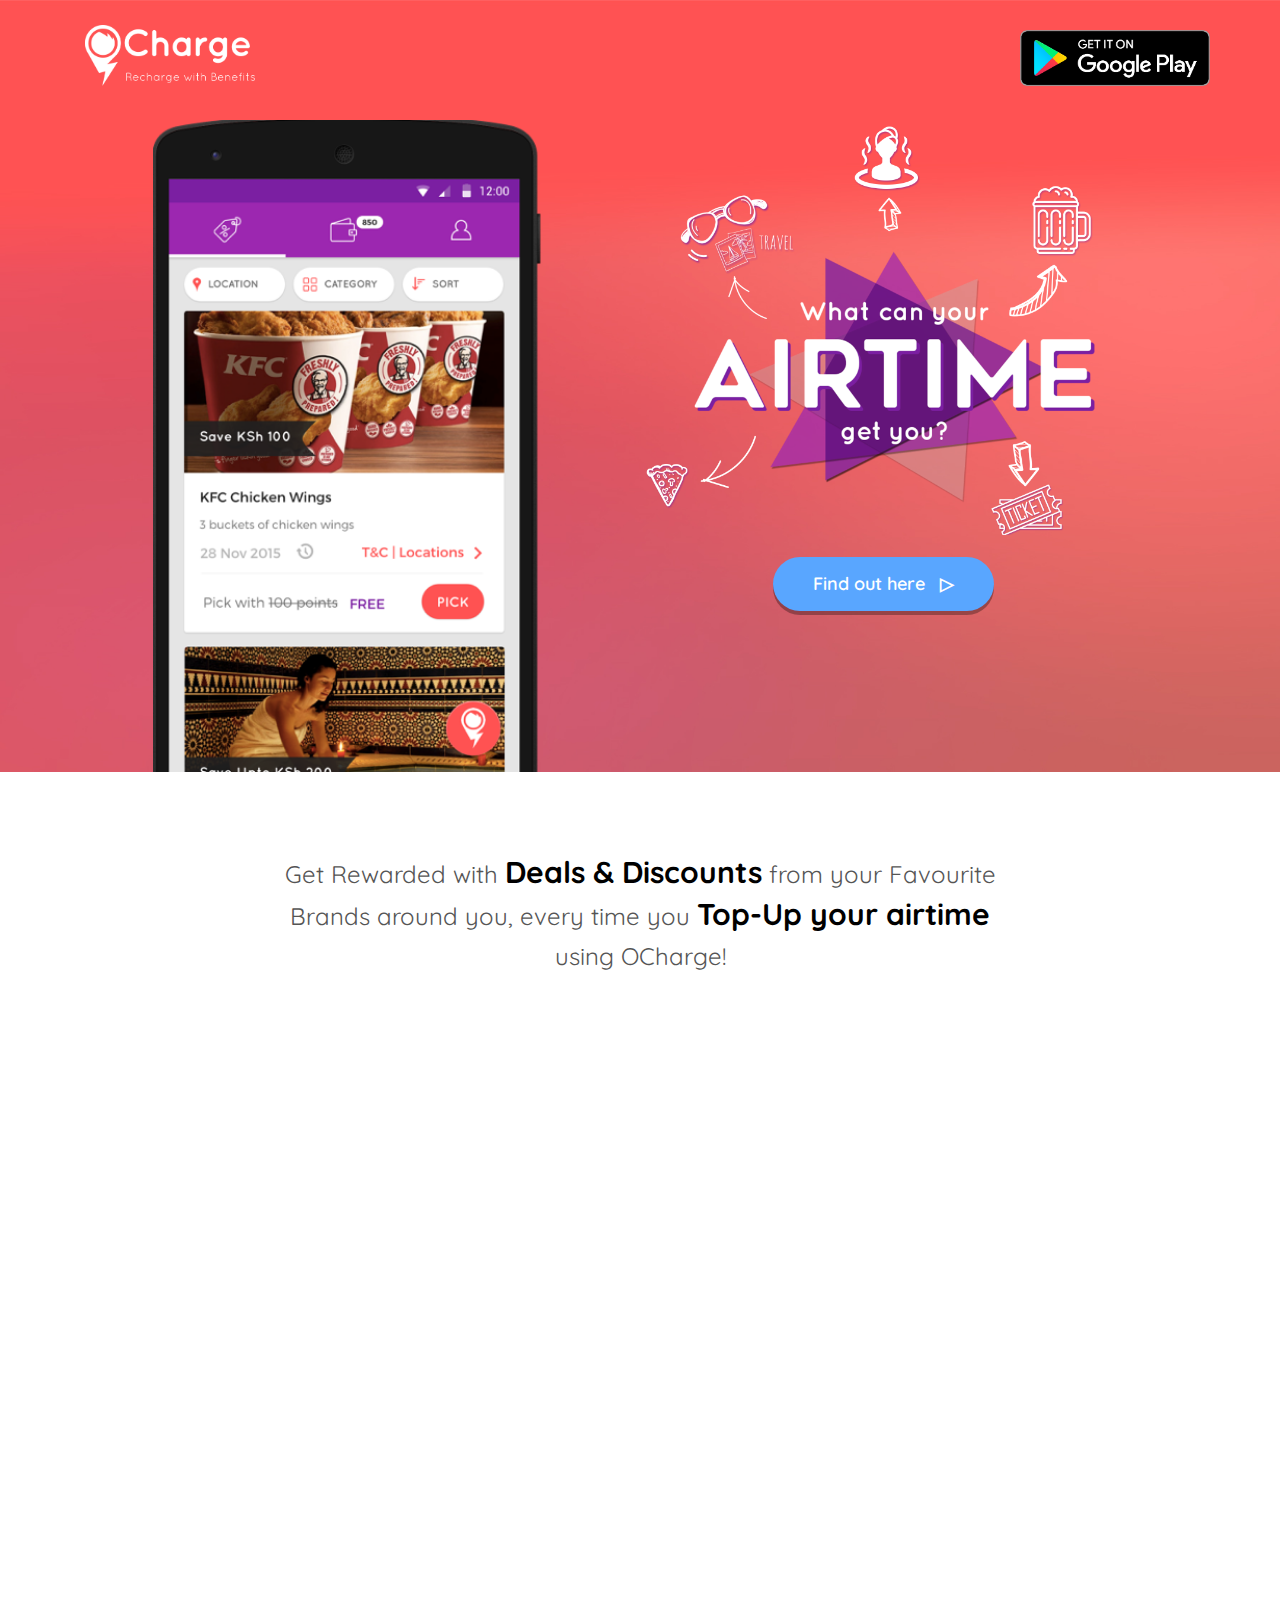
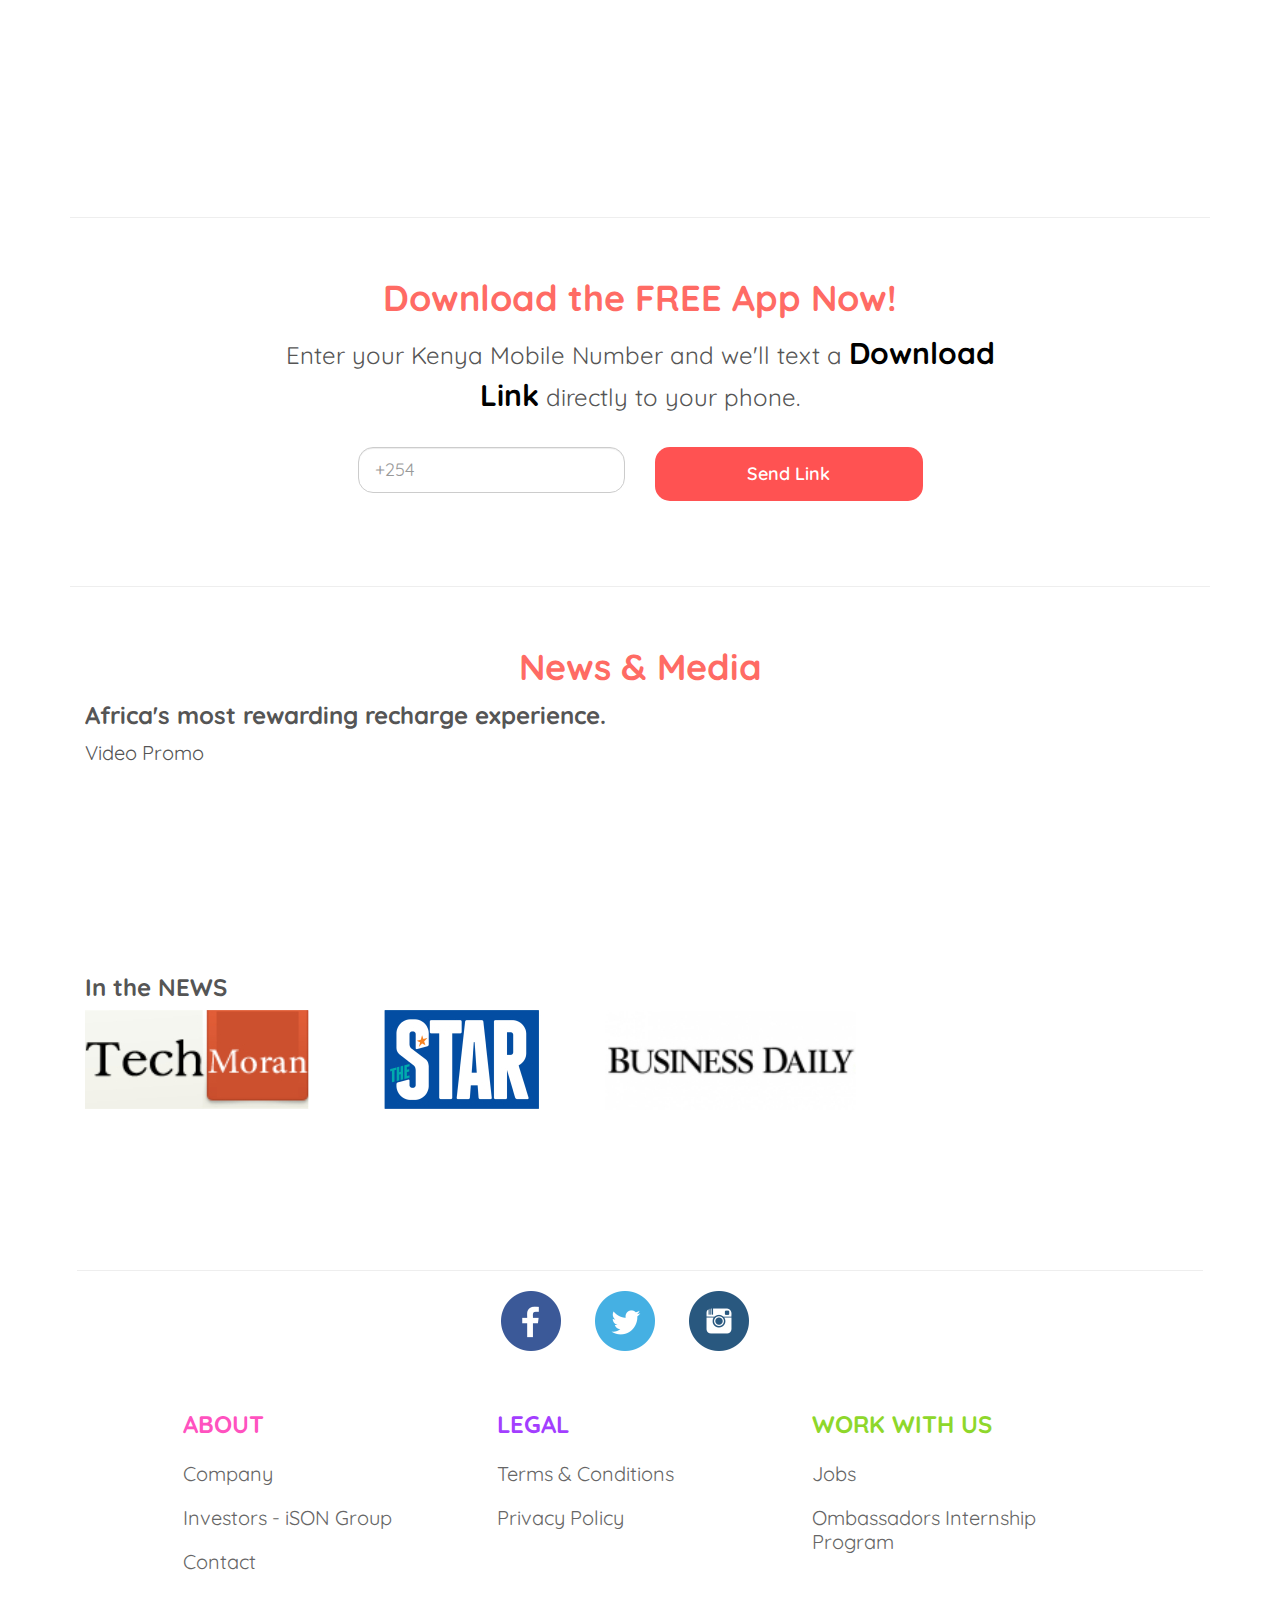
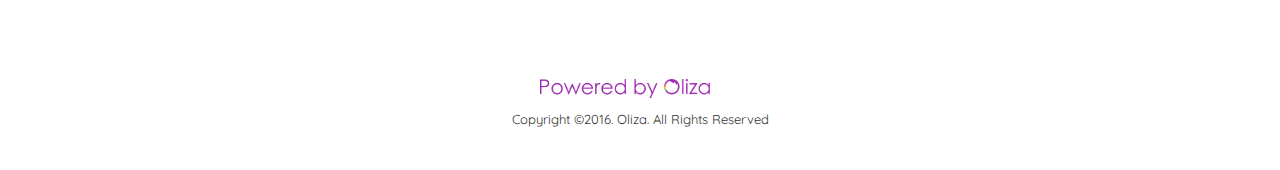
<file: index.html>
<!DOCTYPE html>
<html lang="en">
    <head>
        <meta charset="utf-8">
        <meta http-equiv="X-UA-Compatible" content="IE=edge">
        <meta name="viewport" content="width=device-width, initial-scale=1.0">
        <!-- The above 3 meta tags *must* come first in the head; any other head content must come *after* these tags -->
        <title>OCharge</title>
        <link href="https://fonts.googleapis.com/css?family=Quicksand:300,400,700" rel="stylesheet">
        <!-- Bootstrap -->
        <link href="bootstrap/css/bootstrap.min.css" rel="stylesheet">
        <!--plugins-->
        <link href="bower_components/font-awesome/css/font-awesome.min.css" rel="stylesheet">
        <link href="bower_components/flexslider/flexslider.css" rel="stylesheet">
        <link href="bower_components/lightbox2/dist/css/lightbox.css" rel="stylesheet">
        <link href="owl-carousel/owl.carousel.css" rel="stylesheet">
        <link href="owl-carousel/owl.theme.css" rel="stylesheet">
        <link href="owl-carousel/owl.transitions.css" rel="stylesheet">
        <link href="et-line-icons/style.css" rel="stylesheet">
        <link href="css/animate.css" rel="stylesheet">
        <!--custom css file-->
        <link href="css/style.css" rel="stylesheet">
        <link href="custom/css/style.css" rel="stylesheet">

        <!-- HTML5 shim and Respond.js for IE8 support of HTML5 elements and media queries -->
        <!-- WARNING: Respond.js doesn't work if you view the page via file:// -->
        <!--[if lt IE 9]>
          <script src="https://oss.maxcdn.com/html5shiv/3.7.2/html5shiv.min.js"></script>
          <script src="https://oss.maxcdn.com/respond/1.4.2/respond.min.js"></script>
        <![endif]-->
    </head>
    <body data-spy="scroll">
        <!-- Static navbar -->
        <nav class="navbar header-v1 header-transparent navbar-default navbar-fixed-top">
            <div class="container">
                <div class="navbar-header scroll-to">
                    <button type="button" class="navbar-toggle collapsed" data-toggle="collapse" data-target="#navbar">
                        <a href="https://play.google.com/store/apps/details?id=com.ocharge" target="_blank"><img src="custom/img/google-play-badge.png" class="gplay" width="190" /></a>
                    </button>
                    <a class="navbar-brand" href="index.html"><img src="custom/img/logo-white.png" class="whiteone" width="170" /></a>
                    <a class="navbar-brand" href="index.html"><img src="custom/img/logo-red.png" class="redone" width="170"/></a>
                </div>
                <div id="navbar" class="navbar-collapse collapse">
                    <ul class="nav navbar-nav navbar-right">
                        <li><a href="https://play.google.com/store/apps/details?id=com.ocharge" target="_blank"><img id="playstore" src="custom/img/google-play-badge.png" width="190" /></a></li>
                    </ul>
                </div><!--/.nav-collapse -->
            </div><!--/.container-fluid -->
        </nav><!--navigation end here-->

        <section id="home" class="banner-intro banner-slider">
            <div class="ochargex">
                <div class="container">
                    <div class="row">
                        <div class="col-md-10 col-md-offset-1 col-sm-12 no-padding">
                            <div class="col-md-6 no-padding hidden-xs hidden-sm">
                                <img id="img-topphone" src="custom/img/topphone.png" class="img-responsive"/>
                            </div>
                            <div class="col-md-6 no-padding text-center">
                                <img src="custom/img/stuff.png" class="img-responsive"/>
                                <br/>
                                <a id="find-out" href="https://player.vimeo.com/video/181299321" target="_blank" class="btn btn-lg btn-primary btn-sky-blue">Find out here &nbsp; &#9655;</a>
                            </div>
                            <div class="col-md-6 no-padding visible-xs visible-sm ">
                                <div class="space-20"></div>
                                <img id="img-topphone" src="custom/img/topphone.png" class="img-responsive center-block"/>
                            </div>
                        </div>
                    </div>
                </div>
            </div>
        </section>

        <section id="features">
            <div class="container">
                <div class="row">
                    <div class="col-sm-8 col-sm-offset-2 center-title">
                        <p class="biggerfontp">Get Rewarded with <strong>Deals & Discounts</strong> from your Favourite Brands around you, every time you <strong>Top-Up your airtime</strong> using OCharge!</p>
                    </div>
                </div><!--center title row end-->
                <div class="vertical-align-child aside-feature-row">
                    <div class="col-sm-4 col-md-offset-1 wow animated fadeInLeft margin-b-30 hidden-sm hidden-xs" data-wow-delay="0.3s">
                        <div id="ocharge-features1" class="ocharge-features active">
                            <h3>Recharge Airtime</h3>
                            <p>Buy airtime for yourself, or for a friend, for <strong>any network in Kenya!</strong></p>
                            <img src="custom/img/networks.png" width="250"/>
                        </div>
                        <div id="ocharge-features2" class="ocharge-features">
                            <h3>Earn Points</h3>
                            <p>Earn Points equivalent to the amount you've spent on Airtime.  <strong>1 Shilling Airtime = 1 OCharge Point</strong>.</p>
                        </div>
                        <div id="ocharge-features3" class="ocharge-features">
                            <h3>Pick Up Deals!</h3>
                            <p>We keep updating the App with Awesome Deals from your favorite <strong>Food / Drinks / Travel / Entertainment / Fashion / Home / Electronics</strong> Brands!</p>
                        </div>
                    </div>
                    <div class="col-sm-12 wow animated fadeInLeft margin-b-30 visible-sm visible-xs" data-wow-delay="0.3s">
                        <div id="ocharge-mobile-features1" class="ocharge-features">
                            <h3>Recharge Airtime</h3>
                            <p>Buy airtime for yourself, or for a friend, for <strong>any network in Kenya!</strong></p>
                            <img src="custom/img/networks.jpg" />
                        </div>
                        <div id="ocharge-mobile-features2" class="ocharge-features" style="display:none;">
                            <h3>Earn Points</h3>
                            <p>Earn Points equivalent to the amount you've spent on Airtime.  <strong>1 Shilling Airtime = 1 OCharge Point</strong>.</p>
                        </div>
                        <div id="ocharge-mobile-features3" class="ocharge-features" style="display:none;">
                            <h3>Pick Up Deals</h3>
                            <p>We keep updating the App with Awesome Deals from your favorite <strong>Food / Drinks / Travel / Entertainment / Fashion / Home / Electronics</strong> Brands</p>
                        </div>
                    </div>
                    <div class="col-sm-12 wow animated fadeInLeft margin-b-30 visible-sm visible-xs text-center" data-wow-delay="0.3s">
                        <span class="toggla">
                            <i class="fa fa-circle" aria-hidden="true" id="toggla1"></i>&nbsp;
                            <i class="fa fa-circle-o" aria-hidden="true" id="toggla2"></i>&nbsp;
                            <i class="fa fa-circle-o" aria-hidden="true" id="toggla3"></i>
                        </span>
                    </div>
                    <div class="col-sm-5 col-sm-offset-2 wow animated fadeInRight" data-wow-delay="0.4s">
                        <img src="custom/img/recharge.jpg" class="img-responsive ochimg1" alt="" width="440">
                        <img src="custom/img/points.jpg" class="img-responsive ochimg2" alt="" width="350" style="display:none;">
                        <img src="custom/img/deals.jpg" class="img-responsive ochimg3" alt="" width="440" style="display:none;">
                    </div>
                </div><!--side by side left right features row end, use the class .vertical-align-child .aside-feature-row into row-->
                <hr>
                <div class="space-40"></div>
                <div class="row">
                    <div class="col-sm-8 col-sm-offset-2 center-title">
                        <h2 class="otitle">Download the FREE App Now!</h2>
                        <p class="biggerfontp">Enter your Kenya Mobile Number and we'll text a <strong>Download Link</strong> directly to your phone.</p>
                        <div class="space-20"></div>
                        <form class="form col-md-10 col-md-offset-1">
                          <div class="form-group col-md-6">
                            <input type="text" class="form-control input-lg input-rounded" id="exampleInputName2" placeholder="+254">
                          </div>
                          <div class="form-group col-md-6">
                              <button id="send-me" type="submit" class="btn btn-primary btn-lg btn-block btn-pinkish">Send Link</button>
                          </div>
                        </form>
                    </div>
                </div><!--center title row end-->
                <hr>
                <div class="space-40"></div>
                <div class="row">
                    <div class="col-sm-12 center-title">
                        <h2 class="otitle">News & Media</h2>
                        <div class="col-md-12 text-left">
                            <h3 id="africa">Africa's most rewarding recharge experience.</h3>
                            <p class="kiasifontp">Video Promo</p>

                        </div>
                        <!-- <a href="#popupVideo" data-rel="popup" data-position-to="window" class="ui-btn ui-corner-all ui-shadow ui-btn-inline">Launch video</a> -->
                        <div data-role ="pop-up" id="popupVideo" data-overlay-theme="b" data-tolerance="15, 15" class="ui-content">
                              <iframe  src="https://player.vimeo.com/video/181299321" controls autoplay frameborder="0"  webkitallowfullscreen mozallowfullscreen allowfullscreen></iframe>
                        </div>
                        <!-- <div class="col-md-4 video-embed"> -->
                            <!-- <iframe width="100%" height="180px" src="https://www.youtube.com/embed/uvcCwnioM6c" frameborder="0" allowfullscreen></iframe> -->
                            <!-- <iframe width="560" height="320" src="https://player.vimeo.com/video/181299321" controls autoplay frameborder="0"  webkitallowfullscreen mozallowfullscreen allowfullscreen></iframe> -->
                        <!-- </div> -->
                        <div class="clearfix"></div>
                        <div class="space-40"></div>
                        <div class="col-md-12 text-left">
                            <h3 id="news">In the NEWS</h3>
                            <p><img src="custom/img/news.jpg" class="img-responsive" /></p>
                        </div>
                    </div>
                </div><!--center title row end-->
            </div>
        </section>
        <!--section features end-->
          <hr style="width:88%;">
        <!--footer start-->
        <footer class="footer">
            <div class="container">
                <div class="row">
                    <div class="col-md-6 col-md-offset-3 socials text-center">

                            <a href="https://www.facebook.com/OChargeKE" target="_blank"><img src="custom/img/facebook.png" /></a>
                            <a href="https://twitter.com/OChargeKE" target="_blank"><img src="custom/img/twitter.png" /></a>
                            <a href="https://www.instagram.com/ochargeke/" target="_blank"><img src="custom/img/instagram.png" /></a>

                    </div>
                    <div class="space-60"></div>
                    <div class="col-md-10 col-md-offset-1 hidden-xs hidden-sm">
                        <div class="col-sm-4 margin-b-30">
                            <h2 class="one">About</h2>
                            <ul class="list-unstyled clearfix">
                                <li class="clearfix">
                                    <a href="about.html">Company</a>
                                </li>
                                <li class="clearfix">
                                    <a href="http://isongrp.com/" target="_blank">Investors - iSON Group</a>
                                </li>
                                <li class="clearfix">
                                    <a href="contact.html">Contact</a>
                                </li>
                            </ul>
                        </div>
                         <div class="col-sm-4 margin-b-30">
                            <h2 class="two">Legal</h2>
                            <ul class="list-unstyled clearfix">
                                <li class="clearfix">
                                    <a href="terms.html">Terms & Conditions</a>
                                </li>
                                <li class="clearfix">
                                    <a href="privacy.html">Privacy Policy</a>
                                </li>
                            </ul>
                        </div><!--col4 end-->
                         <div class="col-sm-4 margin-b-30">
                            <h2 class="three">Work with us</h2>
                            <ul class="list-unstyled clearfix">
                                <li class="clearfix">
                                    <a href="mailto:email@harrison.kamau@ocharge.co.ke?subject=Job Application body=Please consider my application">Jobs</a>
                                </li>
                                <li class="clearfix">
                                    <a href="ombassador.html">Ombassadors Internship Program</a>
                                </li>
                            </ul>
                        </div><!--col4 end-->
                    </div>

                    <div class="col-md-10 col-md-offset-1 collapsible visible-xs visible-sm">
                        <div class="panel-group" id="accordion">
                            <div class="panel panel-default">
                                <div class="panel-heading accordion-toggle" data-toggle="collapse" data-parent="#accordion" data-target="#collapseOne">
                                     <h2 class="one">About</h2>
                                </div>
                                <div id="collapseOne" class="panel-collapse collapse in">
                                    <div class="panel-body">
                                        <ul class="list-unstyled clearfix">
                                            <li class="clearfix">
                                                <a href="about.html">Company</a>
                                            </li>
                                            <li class="clearfix">
                                                <a href="http://isongrp.com/" target="_blank">Investors - iSON Group</a>
                                            </li>
                                            <li class="clearfix">
                                                <a href="contact.html">Contact</a>
                                            </li>
                                        </ul>
                                    </div>
                                </div>
                            </div>
                            <div class="panel panel-default">
                                <div class="panel-heading accordion-toggle collapsed" data-toggle="collapse" data-parent="#accordion" data-target="#collapseTwo">
                                     <h2 class="two">Legal</h2>
                                </div>
                                <div id="collapseTwo" class="panel-collapse collapse">
                                    <div class="panel-body">
                                        <ul class="list-unstyled clearfix">
                                            <li class="clearfix">
                                                <a href="terms.html" target="_blank">Terms & Conditions</a>
                                            </li>
                                            <li class="clearfix">
                                                <a href="privacy.html" target="_blank">Privacy Policy</a>
                                            </li>
                                        </ul>
                                    </div>
                                </div>
                            </div>
                            <div class="panel panel-default">
                                <div class="panel-heading accordion-toggle collapsed" data-toggle="collapse" data-parent="#accordion" data-target="#collapseThree">
                                     <h2 class="three">Work with us</h2>
                                </div>
                                <div id="collapseThree" class="panel-collapse collapse">
                                    <div class="panel-body">
                                        <ul class="list-unstyled clearfix">
                                            <li class="clearfix">
                                                <a href="mailto:email@harrison.kamau@ocharge.co.ke?subject=Job Application body=Please consider my application">Jobs</a>
                                            </li>
                                            <li class="clearfix">
                                                <a href="ombassador.html">Ombassadors Internship Program</a>
                                            </li>
                                        </ul>
                                    </div>
                                </div>
                            </div>
                        </div>
                    </div>
                </div><!--row end-->
                <div class="row">
                    <div class="col-sm-12 text-center">
                        <div class="footer-bottom">
                             <p class="powered"><img width="200" height="auto" src="images/powered_by_oliza.png" alt="" /></p>
                        </ul>
                        <span> Copyright &copy;2016. Oliza.  All Rights Reserved</span>
                        </div>
                    </div>
                </div>
            </div>
        </footer>
        <!--footer end-->

        <!-- scroll to top -->
     <a href="#0" class="cd-top">Top</a>

        <script src="bower_components/jquery/dist/jquery.min.js"></script>
        <script src="js/jquery-migrate.min.js" type="text/javascript"></script>
        <script src="js/jquery.easing.1.3.min.js" type="text/javascript"></script>
        <script src="js/jquery.backstretch.min.js" type="text/javascript"></script>
        <script src="bootstrap/js/bootstrap.min.js"></script>
        <script src="js/smoothscroll.js"></script>
        <script src="bower_components/wow/dist/wow.min.js"></script>
        <script src="bower_components/lightbox2/dist/js/lightbox.min.js" type="text/javascript"></script>
        <script src="owl-carousel/owl.carousel.min.js" type="text/javascript"></script>
          <script src="js/modernizr.custom.97074.js" type="text/javascript"></script>
         <script src="js/parallax.min.js" type="text/javascript"></script>
        <script src="js/custom.js" type="text/javascript"></script>
        <script src="js/back-to-top.js" type="text/javascript"></script>
        <!-- Vimeo video API -->
        <script src="http://a.vimeocdn.com/js/froogaloop2.min.js"></script>
        <script type="text/javascript" src="js/vimeo.js"></script>
        <script src="js/popup.js" type="text/javascript"></script>

        <script>
            $('#ocharge-features1').click(function(){
                $('#ocharge-features1').toggleClass('active');
                $('#ocharge-features2').removeClass('active');
                $('#ocharge-features3').removeClass('active');
                $('.ochimg1').delay(300).show();
                $('.ochimg2').delay(300).hide();
                $('.ochimg3').delay(300).hide();
            });

            $('#ocharge-features2').click(function(){
                $('#ocharge-features2').toggleClass('active');
                $('#ocharge-features1').removeClass('active');
                $('#ocharge-features3').removeClass('active');
                $('.ochimg2').delay(300).show();
                $('.ochimg1').delay(300).hide();
                $('.ochimg3').delay(300).hide();
            });

            $('#ocharge-features3').click(function(){
                $('#ocharge-features3').toggleClass('active');
                $('#ocharge-features2').removeClass('active');
                $('#ocharge-features1').removeClass('active');
                $('.ochimg3').delay(300).show();
                $('.ochimg2').delay(300).hide();
                $('.ochimg1').delay(300).hide();
            });

            $('#toggla1').click(function(){
                $('#toggla3').removeClass("fa-circle").addClass("fa-circle-o");
                $('#toggla2').removeClass("fa-circle").addClass("fa-circle-o");
                $('#toggla1').removeClass("fa-circle-o").addClass("fa-circle");
                $('#ocharge-mobile-features1').show();
                $('#ocharge-mobile-features2').hide();
                $('#ocharge-mobile-features3').hide();
                $('.ochimg1').delay(300).show();
                $('.ochimg2').delay(300).hide();
                $('.ochimg3').delay(300).hide();
            });

            $('#toggla2').click(function(){
                $('#toggla3').removeClass("fa-circle").addClass("fa-circle-o");
                $('#toggla1').removeClass("fa-circle").addClass("fa-circle-o");
                $('#toggla2').removeClass("fa-circle-o").addClass("fa-circle");
                $('#ocharge-mobile-features2').show();
                $('#ocharge-mobile-features1').hide();
                $('#ocharge-mobile-features3').hide();
                $('.ochimg2').delay(300).show();
                $('.ochimg1').delay(300).hide();
                $('.ochimg3').delay(300).hide();
            });

            $('#toggla3').click(function(){
                $('#toggla1').removeClass("fa-circle").addClass("fa-circle-o");
                $('#toggla2').removeClass("fa-circle").addClass("fa-circle-o");
                $('#toggla3').removeClass("fa-circle-o").addClass("fa-circle");
                $('#ocharge-mobile-features3').show();
                $('#ocharge-mobile-features2').hide();
                $('#ocharge-mobile-features1').hide();
                $('.ochimg3').delay(300).show();
                $('.ochimg2').delay(300).hide();
                $('.ochimg1').delay(300).hide();
            });

        </script>
    </body>
</html>
</file>
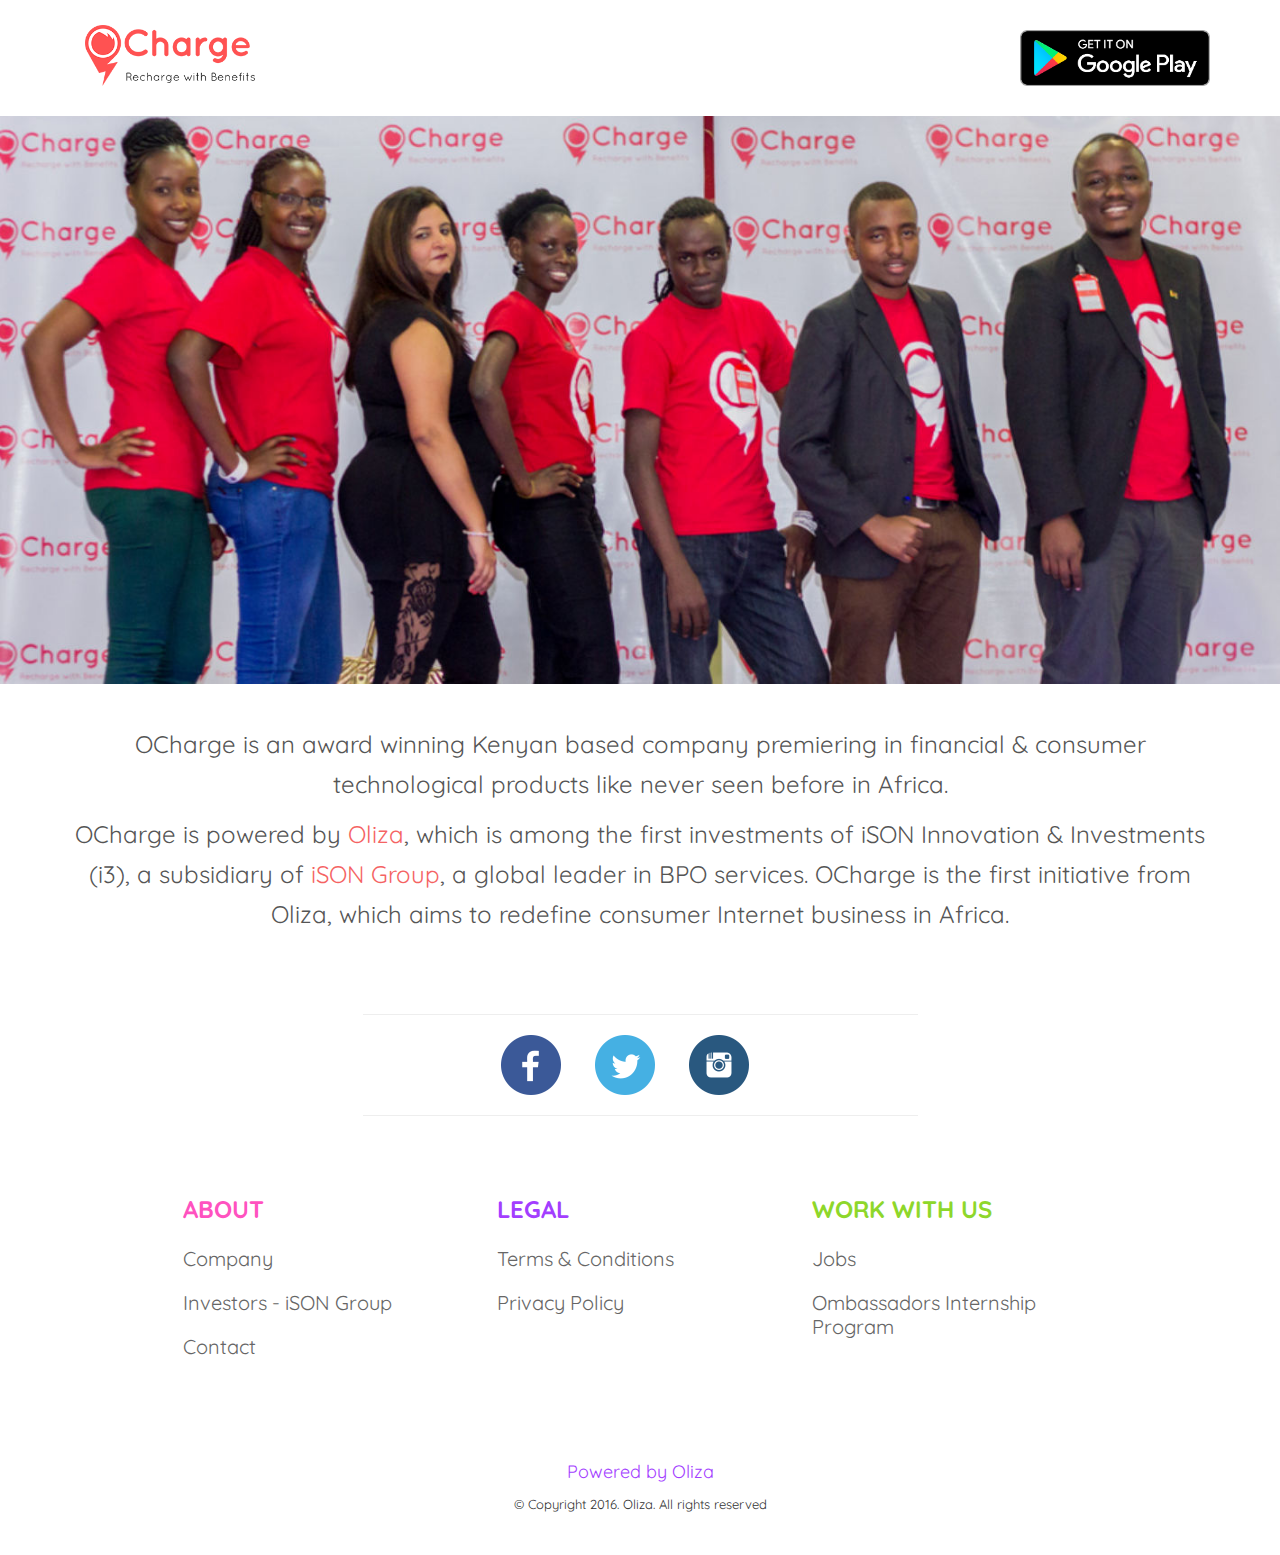
<file: about.html>
<!DOCTYPE html>
<html lang="en">
    <head>
        <meta charset="utf-8">
        <meta http-equiv="X-UA-Compatible" content="IE=edge">
        <meta name="viewport" content="width=device-width, initial-scale=1">
        <!-- The above 3 meta tags *must* come first in the head; any other head content must come *after* these tags -->
        <title>OCharge</title>
        <link href="https://fonts.googleapis.com/css?family=Quicksand:300,400,700" rel="stylesheet">
        <!-- Bootstrap -->
        <link href="bootstrap/css/bootstrap.min.css" rel="stylesheet">
        <!--plugins-->
        <link href="bower_components/font-awesome/css/font-awesome.min.css" rel="stylesheet">
        <link href="bower_components/flexslider/flexslider.css" rel="stylesheet">
        <link href="bower_components/lightbox2/dist/css/lightbox.css" rel="stylesheet">
        <link href="owl-carousel/owl.carousel.css" rel="stylesheet">
        <link href="owl-carousel/owl.theme.css" rel="stylesheet">
        <link href="owl-carousel/owl.transitions.css" rel="stylesheet">
        <link href="et-line-icons/style.css" rel="stylesheet">
        <link href="css/animate.css" rel="stylesheet">
        <!--custom css file-->
        <link href="css/style.css" rel="stylesheet">
        <link href="custom/css/style.css" rel="stylesheet">

        <!-- HTML5 shim and Respond.js for IE8 support of HTML5 elements and media queries -->
        <!-- WARNING: Respond.js doesn't work if you view the page via file:// -->
        <!--[if lt IE 9]>
          <script src="https://oss.maxcdn.com/html5shiv/3.7.2/html5shiv.min.js"></script>
          <script src="https://oss.maxcdn.com/respond/1.4.2/respond.min.js"></script>
        <![endif]-->
    </head>
    <body data-spy="scroll" class="about">
        <!-- Static navbar -->
        <div id="undefined-sticky-wrapper" class="sticky-wrapper">
            <div class="navbar navbar-default navbar-static-top yamm sticky" role="navigation">
                <nav class="navbar header-v1 header-transparent navbar-default navbar-fixed-top">
                    <div class="container">
                        <div class="navbar-header scroll-to">
                            <button type="button" class="navbar-toggle collapsed" data-toggle="collapse" data-target="#navbar">
                                <a href="https://play.google.com/store/apps/details?id=com.ocharge" target="_blank"><img src="custom/img/google-play-badge.png" class="gplay" width="190" /></a>
                            </button>
                            <a class="navbar-brand" href="index.html"><img src="custom/img/logo-white.png" class="whiteone" width="170" /></a>
                            <a class="navbar-brand" href="index.html"><img src="custom/img/logo-red.png" class="redone" width="170" /></a>
                        </div>
                        <div id="navbar" class="navbar-collapse collapse">
                            <ul class="nav navbar-nav navbar-right">
                                <li><a href="https://play.google.com/store/apps/details?id=com.ocharge" target="_blank"><img src="custom/img/google-play-badge.png" width="190" /></a></li>
                            </ul>
                        </div><!--/.nav-collapse -->
                    </div><!--/.container-fluid -->
                </nav><!--navigation end here-->
            </div>
        </div>

        <!--revolution slider-->
        <article>
            <div>
                <img src="custom/img/about/about.jpg" class="img-responsive"/>
            </div>
        </article>
        <!--revolution vertical slider end-->

        <section id="features">
            <div class="container">
                <div class="row">
                    <div class="col-sm-12 center-title">
                        <p class="biggerfontp">OCharge is an award winning Kenyan based company premiering in financial & consumer technological products like never seen before in Africa.</p>
                        <p class="biggerfontp">OCharge is powered by <a href="#">Oliza</a>, which is among the first investments of iSON Innovation & Investments (i3), a subsidiary of <a href="#">iSON Group</a>, a global leader in BPO services.  OCharge is the first initiative from Oliza, which aims to redefine consumer Internet business in Africa.</p>
                    </div>
                    <hr>
                </div><!--center title row end-->
            </div>
        </section>
        <!--section features end-->

        <!--footer start-->
        <footer class="footer">
            <div class="container">
                <div class="row">
                    <div class="col-md-6 col-md-offset-3 socials text-center">
                        <hr>
                            <a href="https://www.facebook.com/OChargeKE"><img src="custom/img/facebook.png" /></a>
                            <a href="https://twitter.com/OChargeKE"><img src="custom/img/twitter.png" /></a>
                            <a href="https://www.instagram.com/ochargeke/"><img src="custom/img/instagram.png" /></a>
                        <hr>
                    </div>
                    <div class="space-60"></div>
                    <div class="col-md-10 col-md-offset-1 hidden-xs hidden-sm">
                        <div class="col-sm-4 margin-b-30">
                            <h2 class="one">About</h2>
                            <ul class="list-unstyled clearfix">
                                <li class="clearfix">
                                    <a href="about.html">Company</a>
                                </li>
                                <li class="clearfix">
                                    <a href="ison.html">Investors - iSON Group</a>
                                </li>
                                <li class="clearfix">
                                    <a href="contact.html">Contact</a>
                                </li>
                            </ul>
                        </div>
                         <div class="col-sm-4 margin-b-30">
                            <h2 class="two">Legal</h2>
                            <ul class="list-unstyled clearfix">
                                <li class="clearfix">
                                    <a href="terms.html">Terms & Conditions</a>
                                </li>
                                <li class="clearfix">
                                    <a href="privacy.html">Privacy Policy</a>
                                </li>
                            </ul>
                        </div><!--col4 end-->
                         <div class="col-sm-4 margin-b-30">
                            <h2 class="three">Work with us</h2>
                            <ul class="list-unstyled clearfix">
                                <li class="clearfix">
                                    <a href="ombassador.html">Jobs</a>
                                </li>
                                <li class="clearfix">
                                    <a href="ombassador.html">Ombassadors Internship Program</a>
                                </li>
                            </ul>
                        </div><!--col4 end-->
                    </div>

                    <div class="col-md-10 col-md-offset-1 collapsible visible-xs visible-sm">
                        <div class="panel-group" id="accordion">
                            <div class="panel panel-default">
                                <div class="panel-heading accordion-toggle" data-toggle="collapse" data-parent="#accordion" data-target="#collapseOne">
                                     <h2 class="one">About</h2>
                                </div>
                                <div id="collapseOne" class="panel-collapse collapse in">
                                    <div class="panel-body">
                                        <ul class="list-unstyled clearfix">
                                            <li class="clearfix">
                                                <a href="about.html">Company</a>
                                            </li>
                                            <li class="clearfix">
                                                <a href="ison.html">Investors - iSON Group</a>
                                            </li>
                                            <li class="clearfix">
                                                <a href="contact.html">Contact</a>
                                            </li>
                                        </ul>
                                    </div>
                                </div>
                            </div>
                            <div class="panel panel-default">
                                <div class="panel-heading accordion-toggle collapsed" data-toggle="collapse" data-parent="#accordion" data-target="#collapseTwo">
                                     <h2 class="two">Legal</h2>
                                </div>
                                <div id="collapseTwo" class="panel-collapse collapse">
                                    <div class="panel-body">
                                        <ul class="list-unstyled clearfix">
                                            <li class="clearfix">
                                                <a href="terms.html">Terms & Conditions</a>
                                            </li>
                                            <li class="clearfix">
                                                <a href="privacy.html">Privacy Policy</a>
                                            </li>
                                        </ul>
                                    </div>
                                </div>
                            </div>
                            <div class="panel panel-default">
                                <div class="panel-heading accordion-toggle collapsed" data-toggle="collapse" data-parent="#accordion" data-target="#collapseThree">
                                     <h2 class="three">Work with us</h2>
                                </div>
                                <div id="collapseThree" class="panel-collapse collapse">
                                    <div class="panel-body">
                                        <ul class="list-unstyled clearfix">
                                            <li class="clearfix">
                                                <a href="ombassador.html">Jobs</a>
                                            </li>
                                            <li class="clearfix">
                                                <a href="ombassador.html">Ombassadors Internship Program</a>
                                            </li>
                                        </ul>
                                    </div>
                                </div>
                            </div>
                        </div>
                    </div>
                </div><!--row end-->
                <div class="row">
                    <div class="col-sm-12 text-center">
                        <div class="footer-bottom">
                             <p class="powered">Powered by Oliza</p>
                        </ul>
                        <span>&copy; Copyright 2016. Oliza.  All rights reserved</span>
                        </div>
                    </div>
                </div>
            </div>
        </footer>
        <!--footer end-->

        <!-- scroll to top -->
     <a href="#0" class="cd-top">Top</a>

        <script src="bower_components/jquery/dist/jquery.min.js"></script>
        <script src="js/jquery-migrate.min.js" type="text/javascript"></script>
        <script src="js/jquery.easing.1.3.min.js" type="text/javascript"></script>
        <script src="js/jquery.backstretch.min.js" type="text/javascript"></script>
        <script src="bootstrap/js/bootstrap.min.js"></script>
        <script src="js/smoothscroll.js"></script>
        <script src="bower_components/wow/dist/wow.min.js"></script>
        <script src="bower_components/lightbox2/dist/js/lightbox.min.js" type="text/javascript"></script>
        <script src="owl-carousel/owl.carousel.min.js" type="text/javascript"></script>
          <script src="js/modernizr.custom.97074.js" type="text/javascript"></script>
         <script src="js/parallax.min.js" type="text/javascript"></script>
        <script src="js/custom.js" type="text/javascript"></script>
        <script src="js/back-to-top.js" type="text/javascript"></script>
        <!-- Vimeo video API -->
        <script src="http://a.vimeocdn.com/js/froogaloop2.min.js"></script>
        <script type="text/javascript" src="js/vimeo.js"></script>

        <script>
            $('#ocharge-features1').click(function(){
                $('#ocharge-features1').toggleClass('active');
                $('#ocharge-features2').removeClass('active');
                $('#ocharge-features3').removeClass('active');
                $('.ochimg1').show();
                $('.ochimg2').hide();
                $('.ochimg3').hide();
            });

            $('#ocharge-features2').click(function(){
                $('#ocharge-features2').toggleClass('active');
                $('#ocharge-features1').removeClass('active');
                $('#ocharge-features3').removeClass('active');
                $('.ochimg2').show();
                $('.ochimg1').hide();
                $('.ochimg3').hide();
            });

            $('#ocharge-features3').click(function(){
                $('#ocharge-features3').toggleClass('active');
                $('#ocharge-features2').removeClass('active');
                $('#ocharge-features1').removeClass('active');
                $('.ochimg3').show();
                $('.ochimg2').hide();
                $('.ochimg1').hide();
            });

            $('#toggla1').click(function(){
                $('#toggla3').removeClass("fa-circle").addClass("fa-circle-o");
                $('#toggla2').removeClass("fa-circle").addClass("fa-circle-o");
                $('#toggla1').removeClass("fa-circle-o").addClass("fa-circle");
                $('#ocharge-mobile-features1').show();
                $('#ocharge-mobile-features2').hide();
                $('#ocharge-mobile-features3').hide();
                $('.ochimg1').show();
                $('.ochimg2').hide();
                $('.ochimg3').hide();
            });

            $('#toggla2').click(function(){
                $('#toggla3').removeClass("fa-circle").addClass("fa-circle-o");
                $('#toggla1').removeClass("fa-circle").addClass("fa-circle-o");
                $('#toggla2').removeClass("fa-circle-o").addClass("fa-circle");
                $('#ocharge-mobile-features2').show();
                $('#ocharge-mobile-features1').hide();
                $('#ocharge-mobile-features3').hide();
                $('.ochimg2').show();
                $('.ochimg1').hide();
                $('.ochimg3').hide();
            });

            $('#toggla3').click(function(){
                $('#toggla1').removeClass("fa-circle").addClass("fa-circle-o");
                $('#toggla2').removeClass("fa-circle").addClass("fa-circle-o");
                $('#toggla3').removeClass("fa-circle-o").addClass("fa-circle");
                $('#ocharge-mobile-features3').show();
                $('#ocharge-mobile-features2').hide();
                $('#ocharge-mobile-features1').hide();
                $('.ochimg3').show();
                $('.ochimg2').hide();
                $('.ochimg1').hide();
            });
        </script>
    </body>
</html>
</file>
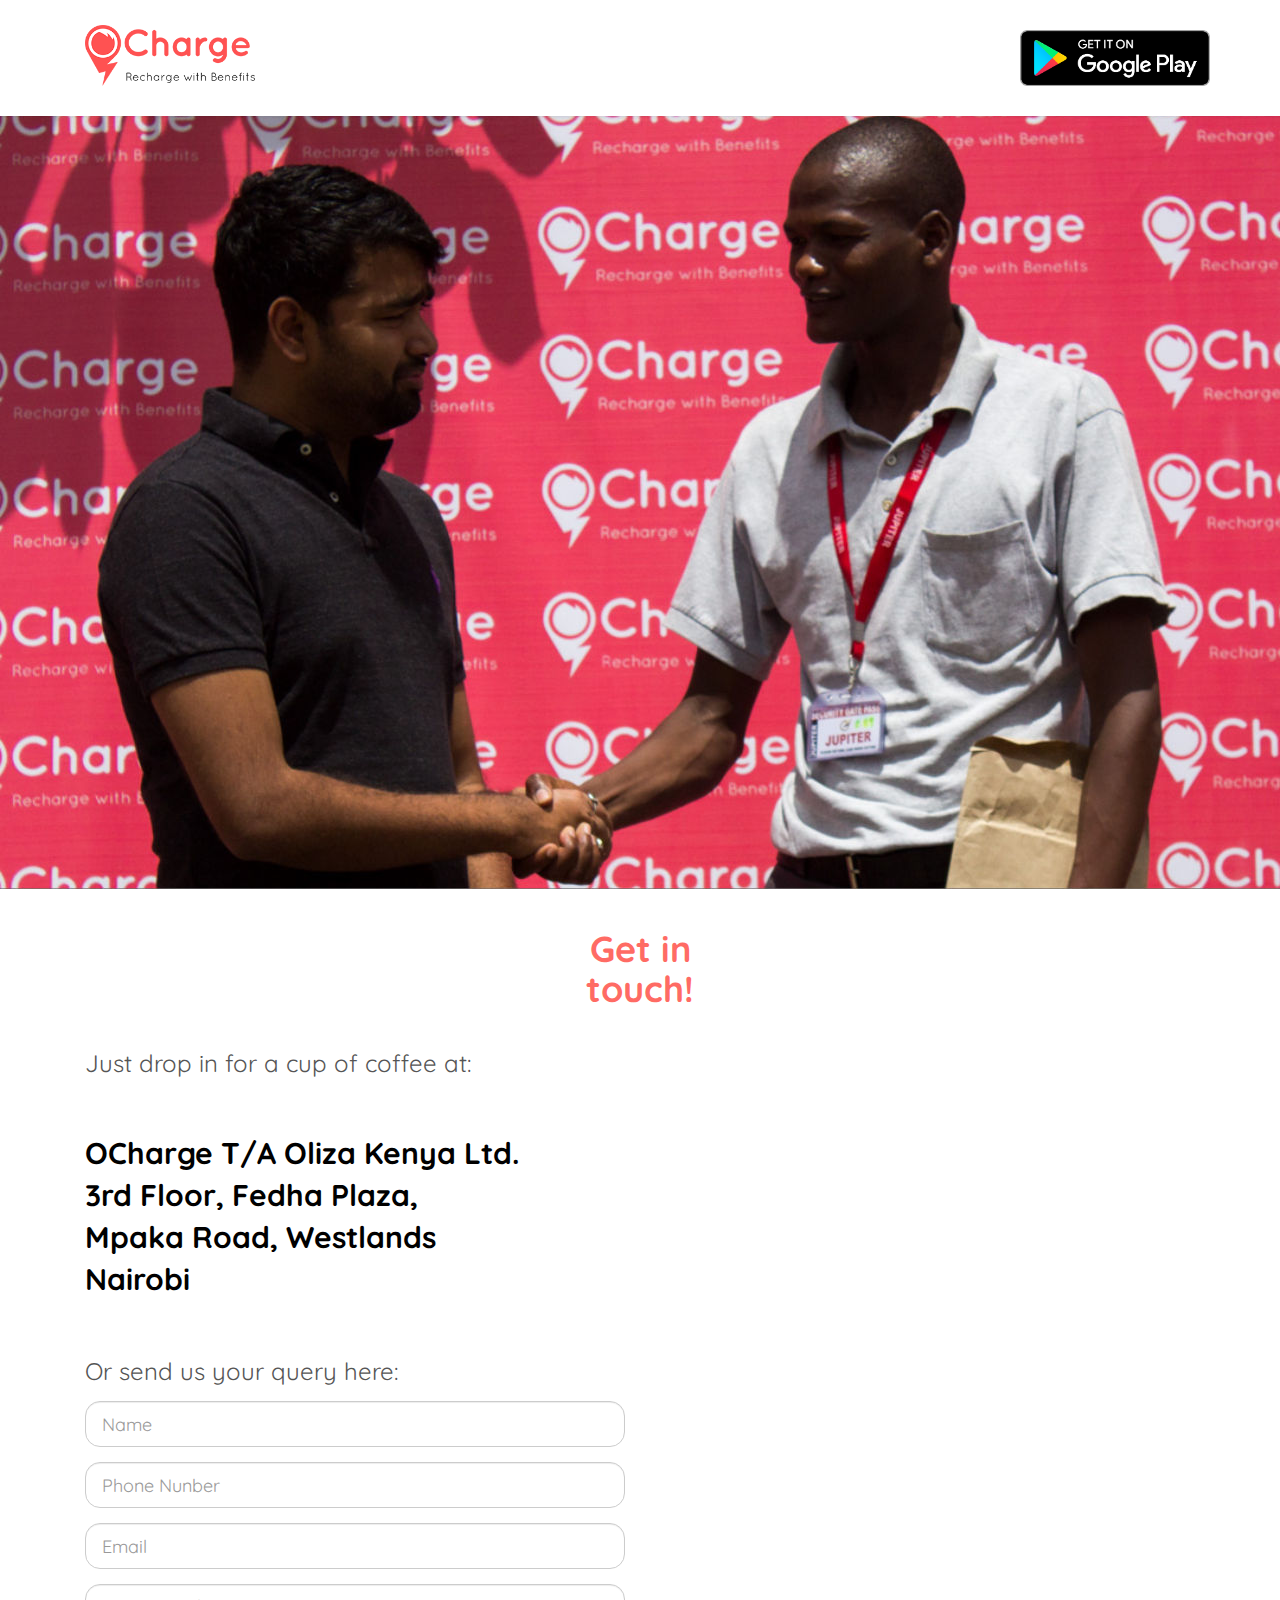
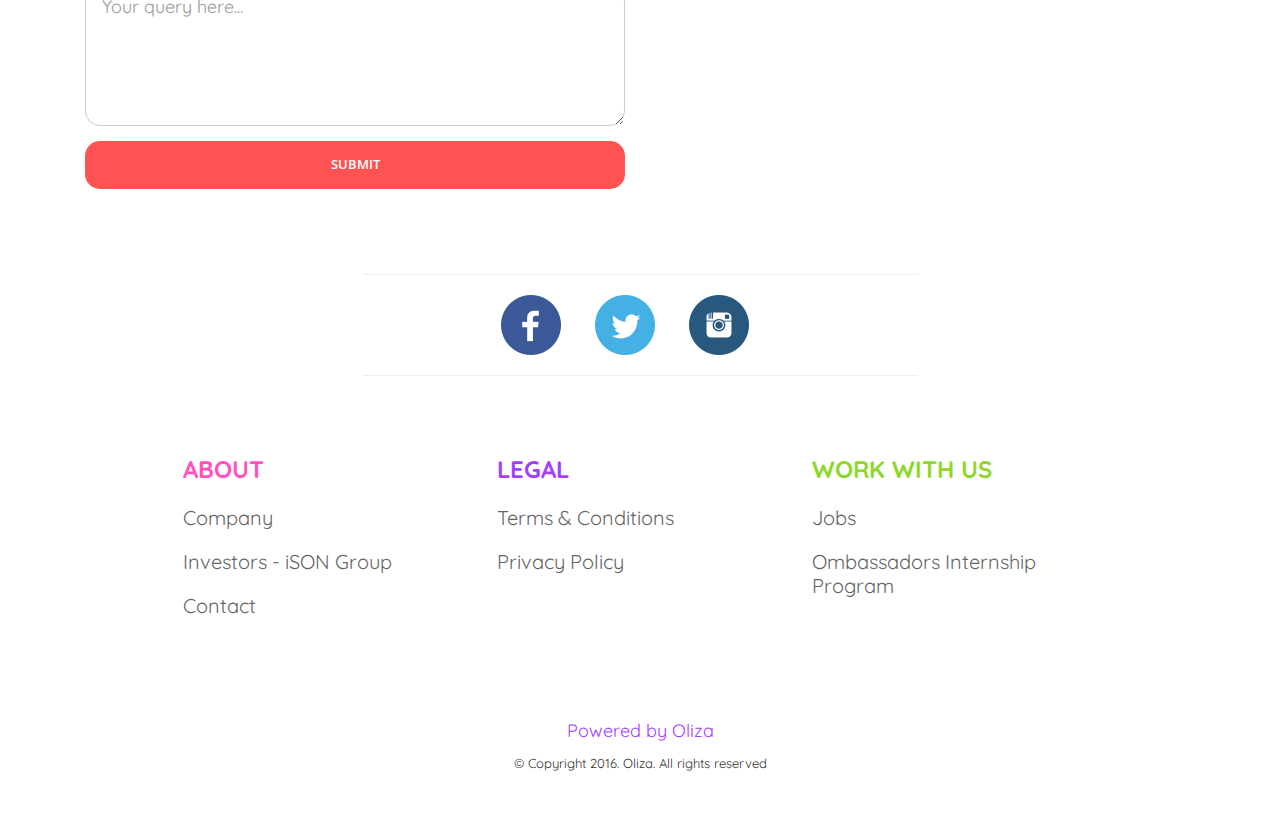
<file: contact.html>
<!DOCTYPE html>
<html lang="en">
    <head>
        <meta charset="utf-8">
        <meta http-equiv="X-UA-Compatible" content="IE=edge">
        <meta name="viewport" content="width=device-width, initial-scale=1">
        <!-- The above 3 meta tags *must* come first in the head; any other head content must come *after* these tags -->
        <title>OCharge</title>
        <link href="https://fonts.googleapis.com/css?family=Quicksand:300,400,700" rel="stylesheet">
        <!-- Bootstrap -->
        <link href="bootstrap/css/bootstrap.min.css" rel="stylesheet">
        <!--plugins-->
        <link href="bower_components/font-awesome/css/font-awesome.min.css" rel="stylesheet">
        <link href="bower_components/flexslider/flexslider.css" rel="stylesheet">
        <link href="bower_components/lightbox2/dist/css/lightbox.css" rel="stylesheet">
        <link href="owl-carousel/owl.carousel.css" rel="stylesheet">
        <link href="owl-carousel/owl.theme.css" rel="stylesheet">
        <link href="owl-carousel/owl.transitions.css" rel="stylesheet">
        <link href="et-line-icons/style.css" rel="stylesheet">
        <link href="css/animate.css" rel="stylesheet">
        <!--custom css file-->
        <link href="css/style.css" rel="stylesheet">
        <link href="custom/css/style.css" rel="stylesheet">

        <!-- HTML5 shim and Respond.js for IE8 support of HTML5 elements and media queries -->
        <!-- WARNING: Respond.js doesn't work if you view the page via file:// -->
        <!--[if lt IE 9]>
          <script src="https://oss.maxcdn.com/html5shiv/3.7.2/html5shiv.min.js"></script>
          <script src="https://oss.maxcdn.com/respond/1.4.2/respond.min.js"></script>
        <![endif]-->
    </head>
    <body data-spy="scroll" class="about">
        <!-- Static navbar -->
        <div id="undefined-sticky-wrapper" class="sticky-wrapper">
            <div class="navbar navbar-default navbar-static-top yamm sticky" role="navigation">
                <nav class="navbar header-v1 header-transparent navbar-default navbar-fixed-top">
                    <div class="container">
                        <div class="navbar-header scroll-to">
                            <button type="button" class="navbar-toggle collapsed" data-toggle="collapse" data-target="#navbar">
                                <a href="https://play.google.com/store/apps/details?id=com.ocharge" target="_blank"><img src="custom/img/google-play-badge.png" class="gplay" width="190" /></a>
                            </button>
                            <a class="navbar-brand" href="index.html"><img src="custom/img/logo-white.png" class="whiteone" width="170" /></a>
                            <a class="navbar-brand" href="index.html"><img src="custom/img/logo-red.png" class="redone" width="170" /></a>
                        </div>
                        <div id="navbar" class="navbar-collapse collapse">
                            <ul class="nav navbar-nav navbar-right">
                                <li><a href="https://play.google.com/store/apps/details?id=com.ocharge" target="_blank"><img src="custom/img/google-play-badge.png" width="190" /></a></li>
                            </ul>
                        </div><!--/.nav-collapse -->
                    </div><!--/.container-fluid -->
                </nav><!--navigation end here-->
            </div>
        </div>

        <!--revolution slider-->
        <article>
            <div>
                <img src="custom/img/contact/contact.jpg" />
            </div>
        </article>
        <!--revolution vertical slider end-->

        <section id="features">
            <div class="container">
                <div class="row">
                    <div class="col-sm-12 center-title">
                        <h2 class="otitle">Get in <br/> touch!</h2>
                        <div class="space-20"></div>
                        <div class="col-md-6 text-left">
                            <p class="biggerfontp">Just drop in for a cup of coffee at:</p>
                            <p class="biggerfontp">
                                <br/>
                                <strong>
                                OCharge T/A Oliza Kenya Ltd.<br/>
                                3rd Floor, Fedha Plaza,<br/>
                                Mpaka Road, Westlands<br/>
                                Nairobi
                                </strong>
                                <br/>
                                <br/>
                            </p>
                            <p class="biggerfontp">Or send us your query here:</p>

                            <form>
                              <div class="form-group">
                                <input type="text" class="form-control input-lg input-rounded" id="name" placeholder="Name">
                              </div>
                              <div class="form-group">
                                <input type="text" class="form-control input-lg input-rounded" id="phone" placeholder="Phone Nunber">
                              </div>
                              <div class="form-group">
                                <input type="email" class="form-control input-lg input-rounded" id="email" placeholder="Email">
                              </div>
                              <div class="form-group">
                                <textarea class="form-control input-lg input-rounded" rows="5" id="query" placeholder="Your query here..."></textarea>
                              </div>
                              <div class="form-group">
                                <button type="submit" class="btn btn-primary btn-lg btn-block btn-pinkish">Submit</button>
                              </div>
                            </form>
                        </div>
                        <div class="col-md-6">
                            <iframe src="https://www.google.com/maps/embed?pb=!1m18!1m12!1m3!1d3988.8480423223473!2d36.80434731448578!3d-1.2636242990783344!2m3!1f0!2f0!3f0!3m2!1i1024!2i768!4f13.1!3m3!1m2!1s0x182f1715a1e8fa1d%3A0xb4b200994d668e0b!2sFedha+Plaza%2C+Mpaka+Rd%2C+Nairobi!5e0!3m2!1sen!2ske!4v1472695503176" width="100%" height="400" frameborder="0" style="border:0" allowfullscreen></iframe>
                        </div>
                    </div>
                    <hr>
                </div><!--center title row end-->
            </div>
        </section>
        <!--section features end-->

        <!--footer start-->
        <footer class="footer">
            <div class="container">
                <div class="row">
                    <div class="col-md-6 col-md-offset-3 socials text-center">
                        <hr>
                            <a href="https://www.facebook.com/OChargeKE"><img src="custom/img/facebook.png" /></a>
                            <a href="https://twitter.com/OChargeKE"><img src="custom/img/twitter.png" /></a>
                            <a href="https://www.instagram.com/ochargeke/"><img src="custom/img/instagram.png" /></a>
                        <hr>
                    </div>
                    <div class="space-60"></div>
                    <div class="col-md-10 col-md-offset-1 hidden-xs hidden-sm">
                        <div class="col-sm-4 margin-b-30">
                            <h2 class="one">About</h2>
                            <ul class="list-unstyled clearfix">
                                <li class="clearfix">
                                    <a href="about.html">Company</a>
                                </li>
                                <li class="clearfix">
                                    <a href="ison.html">Investors - iSON Group</a>
                                </li>
                                <li class="clearfix">
                                    <a href="contact.html">Contact</a>
                                </li>
                            </ul>
                        </div>
                         <div class="col-sm-4 margin-b-30">
                            <h2 class="two">Legal</h2>
                            <ul class="list-unstyled clearfix">
                                <li class="clearfix">
                                    <a href="terms.html">Terms & Conditions</a>
                                </li>
                                <li class="clearfix">
                                    <a href="privacy.html">Privacy Policy</a>
                                </li>
                            </ul>
                        </div><!--col4 end-->
                         <div class="col-sm-4 margin-b-30">
                            <h2 class="three">Work with us</h2>
                            <ul class="list-unstyled clearfix">
                                <li class="clearfix">
                                    <a href="ombassador.html">Jobs</a>
                                </li>
                                <li class="clearfix">
                                    <a href="ombassador.html">Ombassadors Internship Program</a>
                                </li>
                            </ul>
                        </div><!--col4 end-->
                    </div>

                    <div class="col-md-10 col-md-offset-1 collapsible visible-xs visible-sm">
                        <div class="panel-group" id="accordion">
                            <div class="panel panel-default">
                                <div class="panel-heading accordion-toggle" data-toggle="collapse" data-parent="#accordion" data-target="#collapseOne">
                                     <h2 class="one">About</h2>
                                </div>
                                <div id="collapseOne" class="panel-collapse collapse in">
                                    <div class="panel-body">
                                        <ul class="list-unstyled clearfix">
                                            <li class="clearfix">
                                                <a href="about.html">Company</a>
                                            </li>
                                            <li class="clearfix">
                                                <a href="ison.html">Investors - iSON Group</a>
                                            </li>
                                            <li class="clearfix">
                                                <a href="contact.html">Contact</a>
                                            </li>
                                        </ul>
                                    </div>
                                </div>
                            </div>
                            <div class="panel panel-default">
                                <div class="panel-heading accordion-toggle collapsed" data-toggle="collapse" data-parent="#accordion" data-target="#collapseTwo">
                                     <h2 class="two">Legal</h2>
                                </div>
                                <div id="collapseTwo" class="panel-collapse collapse">
                                    <div class="panel-body">
                                        <ul class="list-unstyled clearfix">
                                            <li class="clearfix">
                                                <a href="terms.html">Terms & Conditions</a>
                                            </li>
                                            <li class="clearfix">
                                                <a href="privacy.html">Privacy Policy</a>
                                            </li>
                                        </ul>
                                    </div>
                                </div>
                            </div>
                            <div class="panel panel-default">
                                <div class="panel-heading accordion-toggle collapsed" data-toggle="collapse" data-parent="#accordion" data-target="#collapseThree">
                                     <h2 class="three">Work with us</h2>
                                </div>
                                <div id="collapseThree" class="panel-collapse collapse">
                                    <div class="panel-body">
                                        <ul class="list-unstyled clearfix">
                                            <li class="clearfix">
                                                <a href="ombassador.html">Jobs</a>
                                            </li>
                                            <li class="clearfix">
                                                <a href="ombassador.html">Ombassadors Internship Program</a>
                                            </li>
                                        </ul>
                                    </div>
                                </div>
                            </div>
                        </div>
                    </div>
                </div><!--row end-->
                <div class="row">
                    <div class="col-sm-12 text-center">
                        <div class="footer-bottom">
                             <p class="powered">Powered by Oliza</p>
                        </ul>
                        <span>&copy; Copyright 2016. Oliza.  All rights reserved</span>
                        </div>
                    </div>
                </div>
            </div>
        </footer>
        <!--footer end-->

        <!-- scroll to top -->
     <a href="#0" class="cd-top">Top</a>

        <script src="bower_components/jquery/dist/jquery.min.js"></script>
        <script src="js/jquery-migrate.min.js" type="text/javascript"></script>
        <script src="js/jquery.easing.1.3.min.js" type="text/javascript"></script>
        <script src="js/jquery.backstretch.min.js" type="text/javascript"></script>
        <script src="bootstrap/js/bootstrap.min.js"></script>
        <script src="js/smoothscroll.js"></script>
        <script src="bower_components/wow/dist/wow.min.js"></script>
        <script src="bower_components/lightbox2/dist/js/lightbox.min.js" type="text/javascript"></script>
        <script src="owl-carousel/owl.carousel.min.js" type="text/javascript"></script>
          <script src="js/modernizr.custom.97074.js" type="text/javascript"></script>
         <script src="js/parallax.min.js" type="text/javascript"></script>
        <script src="js/custom.js" type="text/javascript"></script>
        <script src="js/back-to-top.js" type="text/javascript"></script>
        <!-- Vimeo video API -->
        <script src="http://a.vimeocdn.com/js/froogaloop2.min.js"></script>
        <script type="text/javascript" src="js/vimeo.js"></script>

        <script>
            $('#ocharge-features1').click(function(){
                $('#ocharge-features1').toggleClass('active');
                $('#ocharge-features2').removeClass('active');
                $('#ocharge-features3').removeClass('active');
                $('.ochimg1').show();
                $('.ochimg2').hide();
                $('.ochimg3').hide();
            });

            $('#ocharge-features2').click(function(){
                $('#ocharge-features2').toggleClass('active');
                $('#ocharge-features1').removeClass('active');
                $('#ocharge-features3').removeClass('active');
                $('.ochimg2').show();
                $('.ochimg1').hide();
                $('.ochimg3').hide();
            });

            $('#ocharge-features3').click(function(){
                $('#ocharge-features3').toggleClass('active');
                $('#ocharge-features2').removeClass('active');
                $('#ocharge-features1').removeClass('active');
                $('.ochimg3').show();
                $('.ochimg2').hide();
                $('.ochimg1').hide();
            });

            $('#toggla1').click(function(){
                $('#toggla3').removeClass("fa-circle").addClass("fa-circle-o");
                $('#toggla2').removeClass("fa-circle").addClass("fa-circle-o");
                $('#toggla1').removeClass("fa-circle-o").addClass("fa-circle");
                $('#ocharge-mobile-features1').show();
                $('#ocharge-mobile-features2').hide();
                $('#ocharge-mobile-features3').hide();
                $('.ochimg1').show();
                $('.ochimg2').hide();
                $('.ochimg3').hide();
            });

            $('#toggla2').click(function(){
                $('#toggla3').removeClass("fa-circle").addClass("fa-circle-o");
                $('#toggla1').removeClass("fa-circle").addClass("fa-circle-o");
                $('#toggla2').removeClass("fa-circle-o").addClass("fa-circle");
                $('#ocharge-mobile-features2').show();
                $('#ocharge-mobile-features1').hide();
                $('#ocharge-mobile-features3').hide();
                $('.ochimg2').show();
                $('.ochimg1').hide();
                $('.ochimg3').hide();
            });

            $('#toggla3').click(function(){
                $('#toggla1').removeClass("fa-circle").addClass("fa-circle-o");
                $('#toggla2').removeClass("fa-circle").addClass("fa-circle-o");
                $('#toggla3').removeClass("fa-circle-o").addClass("fa-circle");
                $('#ocharge-mobile-features3').show();
                $('#ocharge-mobile-features2').hide();
                $('#ocharge-mobile-features1').hide();
                $('.ochimg3').show();
                $('.ochimg2').hide();
                $('.ochimg1').hide();
            });
        </script>
    </body>
</html>
</file>
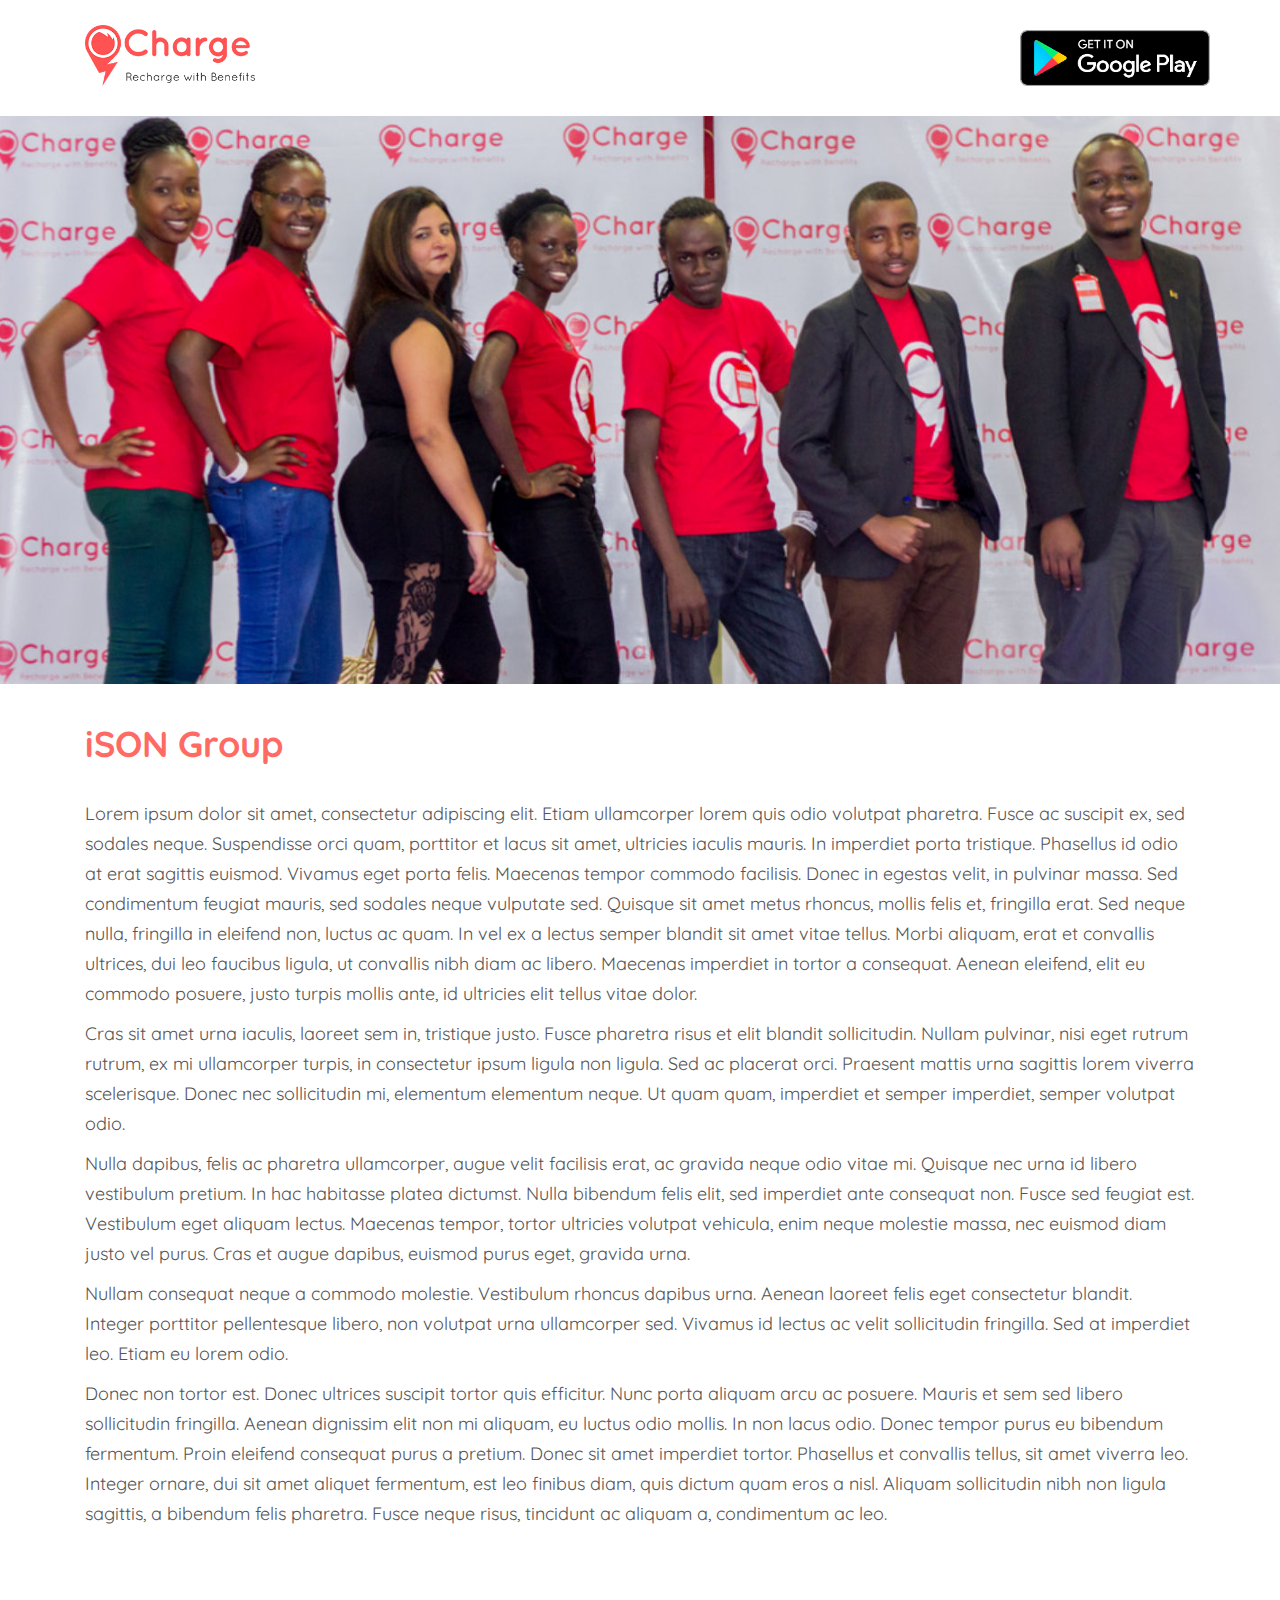
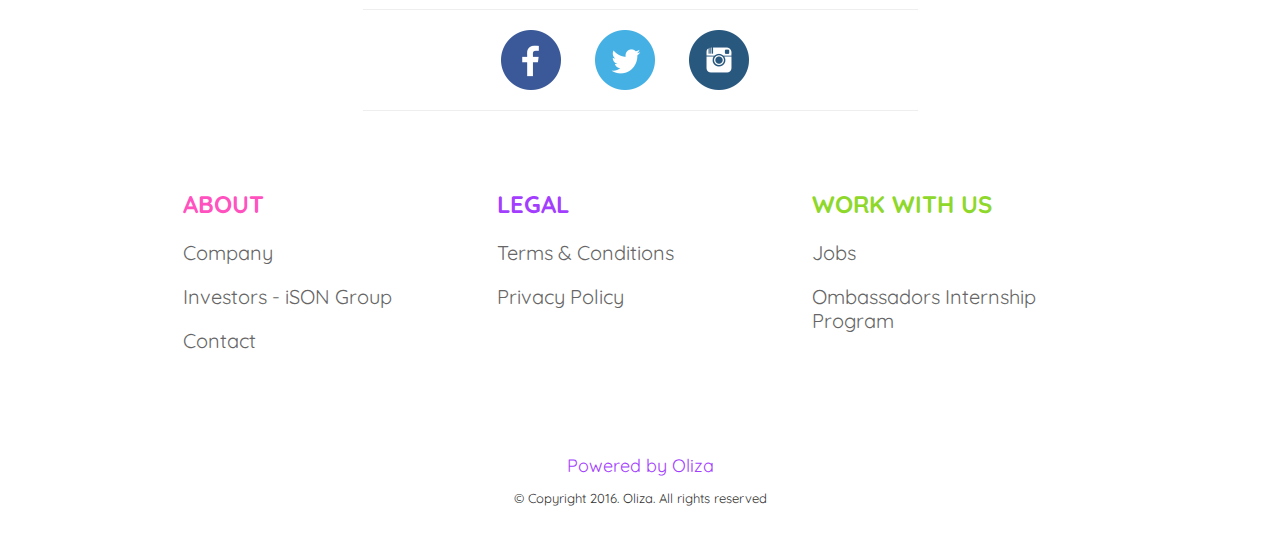
<file: ison.html>
<!DOCTYPE html>
<html lang="en">
    <head>
        <meta charset="utf-8">
        <meta http-equiv="X-UA-Compatible" content="IE=edge">
        <meta name="viewport" content="width=device-width, initial-scale=1">
        <!-- The above 3 meta tags *must* come first in the head; any other head content must come *after* these tags -->
        <title>OCharge</title>
        <link href="https://fonts.googleapis.com/css?family=Quicksand:300,400,700" rel="stylesheet">
        <!-- Bootstrap -->
        <link href="bootstrap/css/bootstrap.min.css" rel="stylesheet">
        <!--plugins-->
        <link href="bower_components/font-awesome/css/font-awesome.min.css" rel="stylesheet">
        <link href="bower_components/flexslider/flexslider.css" rel="stylesheet">
        <link href="bower_components/lightbox2/dist/css/lightbox.css" rel="stylesheet">
        <link href="owl-carousel/owl.carousel.css" rel="stylesheet">
        <link href="owl-carousel/owl.theme.css" rel="stylesheet">
        <link href="owl-carousel/owl.transitions.css" rel="stylesheet">
        <link href="et-line-icons/style.css" rel="stylesheet">
        <link href="css/animate.css" rel="stylesheet">
        <!--custom css file-->
        <link href="css/style.css" rel="stylesheet">
        <link href="custom/css/style.css" rel="stylesheet">

        <!-- HTML5 shim and Respond.js for IE8 support of HTML5 elements and media queries -->
        <!-- WARNING: Respond.js doesn't work if you view the page via file:// -->
        <!--[if lt IE 9]>
          <script src="https://oss.maxcdn.com/html5shiv/3.7.2/html5shiv.min.js"></script>
          <script src="https://oss.maxcdn.com/respond/1.4.2/respond.min.js"></script>
        <![endif]-->
    </head>
    <body data-spy="scroll" class="about">
        <!-- Static navbar -->
        <div id="undefined-sticky-wrapper" class="sticky-wrapper">
            <div class="navbar navbar-default navbar-static-top yamm sticky" role="navigation">
                <nav class="navbar header-v1 header-transparent navbar-default navbar-fixed-top">
                    <div class="container">
                        <div class="navbar-header scroll-to">
                            <button type="button" class="navbar-toggle collapsed" data-toggle="collapse" data-target="#navbar">
                                <a href="https://play.google.com/store/apps/details?id=com.ocharge" target="_blank"><img src="custom/img/google-play-badge.png" class="gplay" width="190" /></a>
                            </button>
                            <a class="navbar-brand" href="index.html"><img src="custom/img/logo-white.png" class="whiteone" width="170" /></a>
                            <a class="navbar-brand" href="index.html"><img src="custom/img/logo-red.png" class="redone" width="170" /></a>
                        </div>
                        <div id="navbar" class="navbar-collapse collapse">
                            <ul class="nav navbar-nav navbar-right">
                                <li><a href="https://play.google.com/store/apps/details?id=com.ocharge" target="_blank"><img src="custom/img/google-play-badge.png" width="190" /></a></li>
                            </ul>
                        </div><!--/.nav-collapse -->
                    </div><!--/.container-fluid -->
                </nav><!--navigation end here-->
            </div>
        </div>

        <!--revolution slider-->
        <article>
            <div>
                <img src="custom/img/about/about.jpg" class="img-responsive"/>
            </div>
        </article>
        <!--revolution vertical slider end-->

        <section id="features">
            <div class="container">
                <div class="row">
                    <div class="col-sm-12 center-title">
                        <div class="col-md-12 text-left">
                            <h2 class="otitle">iSON Group</h2>
                            <div class="space-20"></div>
                            <div class="slightlymorelegible">
                                <p>Lorem ipsum dolor sit amet, consectetur adipiscing elit. Etiam ullamcorper lorem quis odio volutpat pharetra. Fusce ac suscipit ex, sed sodales neque. Suspendisse orci quam, porttitor et lacus sit amet, ultricies iaculis mauris. In imperdiet porta tristique. Phasellus id odio at erat sagittis euismod. Vivamus eget porta felis. Maecenas tempor commodo facilisis. Donec in egestas velit, in pulvinar massa. Sed condimentum feugiat mauris, sed sodales neque vulputate sed. Quisque sit amet metus rhoncus, mollis felis et, fringilla erat. Sed neque nulla, fringilla in eleifend non, luctus ac quam. In vel ex a lectus semper blandit sit amet vitae tellus. Morbi aliquam, erat et convallis ultrices, dui leo faucibus ligula, ut convallis nibh diam ac libero. Maecenas imperdiet in tortor a consequat. Aenean eleifend, elit eu commodo posuere, justo turpis mollis ante, id ultricies elit tellus vitae dolor.</p>

                                <p>Cras sit amet urna iaculis, laoreet sem in, tristique justo. Fusce pharetra risus et elit blandit sollicitudin. Nullam pulvinar, nisi eget rutrum rutrum, ex mi ullamcorper turpis, in consectetur ipsum ligula non ligula. Sed ac placerat orci. Praesent mattis urna sagittis lorem viverra scelerisque. Donec nec sollicitudin mi, elementum elementum neque. Ut quam quam, imperdiet et semper imperdiet, semper volutpat odio.</p>

                                <p>Nulla dapibus, felis ac pharetra ullamcorper, augue velit facilisis erat, ac gravida neque odio vitae mi. Quisque nec urna id libero vestibulum pretium. In hac habitasse platea dictumst. Nulla bibendum felis elit, sed imperdiet ante consequat non. Fusce sed feugiat est. Vestibulum eget aliquam lectus. Maecenas tempor, tortor ultricies volutpat vehicula, enim neque molestie massa, nec euismod diam justo vel purus. Cras et augue dapibus, euismod purus eget, gravida urna.</p>

                                <p>Nullam consequat neque a commodo molestie. Vestibulum rhoncus dapibus urna. Aenean laoreet felis eget consectetur blandit. Integer porttitor pellentesque libero, non volutpat urna ullamcorper sed. Vivamus id lectus ac velit sollicitudin fringilla. Sed at imperdiet leo. Etiam eu lorem odio.

                                <p>Donec non tortor est. Donec ultrices suscipit tortor quis efficitur. Nunc porta aliquam arcu ac posuere. Mauris et sem sed libero sollicitudin fringilla. Aenean dignissim elit non mi aliquam, eu luctus odio mollis. In non lacus odio. Donec tempor purus eu bibendum fermentum. Proin eleifend consequat purus a pretium. Donec sit amet imperdiet tortor. Phasellus et convallis tellus, sit amet viverra leo. Integer ornare, dui sit amet aliquet fermentum, est leo finibus diam, quis dictum quam eros a nisl. Aliquam sollicitudin nibh non ligula sagittis, a bibendum felis pharetra. Fusce neque risus, tincidunt ac aliquam a, condimentum ac leo.</p>
                            </div>
                        </div>
                    </div>
                    <hr>
                </div><!--center title row end-->
            </div>
        </section>
        <!--section features end-->

        <!--footer start-->
        <footer class="footer">
            <div class="container">
                <div class="row">
                    <div class="col-md-6 col-md-offset-3 socials text-center">
                        <hr>
                            <a href="https://www.facebook.com/OChargeKE"><img src="custom/img/facebook.png" /></a>
                            <a href="https://twitter.com/OChargeKE"><img src="custom/img/twitter.png" /></a>
                            <a href="https://www.instagram.com/ochargeke/"><img src="custom/img/instagram.png" /></a>
                        <hr>
                    </div>
                    <div class="space-60"></div>
                    <div class="col-md-10 col-md-offset-1 hidden-xs hidden-sm">
                        <div class="col-sm-4 margin-b-30">
                            <h2 class="one">About</h2>
                            <ul class="list-unstyled clearfix">
                                <li class="clearfix">
                                    <a href="about.html">Company</a>
                                </li>
                                <li class="clearfix">
                                    <a href="ison.html">Investors - iSON Group</a>
                                </li>
                                <li class="clearfix">
                                    <a href="contact.html">Contact</a>
                                </li>
                            </ul>
                        </div>
                         <div class="col-sm-4 margin-b-30">
                            <h2 class="two">Legal</h2>
                            <ul class="list-unstyled clearfix">
                                <li class="clearfix">
                                    <a href="terms.html">Terms & Conditions</a>
                                </li>
                                <li class="clearfix">
                                    <a href="privacy.html">Privacy Policy</a>
                                </li>
                            </ul>
                        </div><!--col4 end-->
                         <div class="col-sm-4 margin-b-30">
                            <h2 class="three">Work with us</h2>
                            <ul class="list-unstyled clearfix">
                                <li class="clearfix">
                                    <a href="ombassador.html">Jobs</a>
                                </li>
                                <li class="clearfix">
                                    <a href="ombassador.html">Ombassadors Internship Program</a>
                                </li>
                            </ul>
                        </div><!--col4 end-->
                    </div>

                    <div class="col-md-10 col-md-offset-1 collapsible visible-xs visible-sm">
                        <div class="panel-group" id="accordion">
                            <div class="panel panel-default">
                                <div class="panel-heading accordion-toggle" data-toggle="collapse" data-parent="#accordion" data-target="#collapseOne">
                                     <h2 class="one">About</h2>
                                </div>
                                <div id="collapseOne" class="panel-collapse collapse in">
                                    <div class="panel-body">
                                        <ul class="list-unstyled clearfix">
                                            <li class="clearfix">
                                                <a href="about.html">Company</a>
                                            </li>
                                            <li class="clearfix">
                                                <a href="ison.html">Investors - iSON Group</a>
                                            </li>
                                            <li class="clearfix">
                                                <a href="contact.html">Contact</a>
                                            </li>
                                        </ul>
                                    </div>
                                </div>
                            </div>
                            <div class="panel panel-default">
                                <div class="panel-heading accordion-toggle collapsed" data-toggle="collapse" data-parent="#accordion" data-target="#collapseTwo">
                                     <h2 class="two">Legal</h2>
                                </div>
                                <div id="collapseTwo" class="panel-collapse collapse">
                                    <div class="panel-body">
                                        <ul class="list-unstyled clearfix">
                                            <li class="clearfix">
                                                <a href="terms.html">Terms & Conditions</a>
                                            </li>
                                            <li class="clearfix">
                                                <a href="privacy.html">Privacy Policy</a>
                                            </li>
                                        </ul>
                                    </div>
                                </div>
                            </div>
                            <div class="panel panel-default">
                                <div class="panel-heading accordion-toggle collapsed" data-toggle="collapse" data-parent="#accordion" data-target="#collapseThree">
                                     <h2 class="three">Work with us</h2>
                                </div>
                                <div id="collapseThree" class="panel-collapse collapse">
                                    <div class="panel-body">
                                        <ul class="list-unstyled clearfix">
                                            <li class="clearfix">
                                                <a href="ombassador.html">Jobs</a>
                                            </li>
                                            <li class="clearfix">
                                                <a href="ombassador.html">Ombassadors Internship Program</a>
                                            </li>
                                        </ul>
                                    </div>
                                </div>
                            </div>
                        </div>
                    </div>
                </div><!--row end-->
                <div class="row">
                    <div class="col-sm-12 text-center">
                        <div class="footer-bottom">
                             <p class="powered">Powered by Oliza</p>
                        </ul>
                        <span>&copy; Copyright 2016. Oliza.  All rights reserved</span>
                        </div>
                    </div>
                </div>
            </div>
        </footer>
        <!--footer end-->

        <!-- scroll to top -->
     <a href="#0" class="cd-top">Top</a>

        <script src="bower_components/jquery/dist/jquery.min.js"></script>
        <script src="js/jquery-migrate.min.js" type="text/javascript"></script>
        <script src="js/jquery.easing.1.3.min.js" type="text/javascript"></script>
        <script src="js/jquery.backstretch.min.js" type="text/javascript"></script>
        <script src="bootstrap/js/bootstrap.min.js"></script>
        <script src="js/smoothscroll.js"></script>
        <script src="bower_components/wow/dist/wow.min.js"></script>
        <script src="bower_components/lightbox2/dist/js/lightbox.min.js" type="text/javascript"></script>
        <script src="owl-carousel/owl.carousel.min.js" type="text/javascript"></script>
          <script src="js/modernizr.custom.97074.js" type="text/javascript"></script>
         <script src="js/parallax.min.js" type="text/javascript"></script>
        <script src="js/custom.js" type="text/javascript"></script>
        <script src="js/back-to-top.js" type="text/javascript"></script>
        <!-- Vimeo video API -->
        <script src="http://a.vimeocdn.com/js/froogaloop2.min.js"></script>
        <script type="text/javascript" src="js/vimeo.js"></script>

        <script>
            $('#ocharge-features1').click(function(){
                $('#ocharge-features1').toggleClass('active');
                $('#ocharge-features2').removeClass('active');
                $('#ocharge-features3').removeClass('active');
                $('.ochimg1').fadeIn();
                $('.ochimg2').fadeOut();
                $('.ochimg3').fadeOut();
            });

            $('#ocharge-features2').click(function(){
                $('#ocharge-features2').toggleClass('active');
                $('#ocharge-features1').removeClass('active');
                $('#ocharge-features3').removeClass('active');
                $('.ochimg2').fadeIn();
                $('.ochimg1').fadeOut();
                $('.ochimg3').fadeOut();
            });

            $('#ocharge-features3').click(function(){
                $('#ocharge-features3').toggleClass('active');
                $('#ocharge-features2').removeClass('active');
                $('#ocharge-features1').removeClass('active');
                $('.ochimg3').fadeIn();
                $('.ochimg2').fadeOut();
                $('.ochimg1').fadeOut();
            });

            $('#toggla1').click(function(){
                $('#toggla3').removeClass("fa-circle").addClass("fa-circle-o");
                $('#toggla2').removeClass("fa-circle").addClass("fa-circle-o");
                $('#toggla1').removeClass("fa-circle-o").addClass("fa-circle");
                $('#ocharge-mobile-features1').fadeIn();
                $('#ocharge-mobile-features2').fadeOut();
                $('#ocharge-mobile-features3').fadeOut();
                $('.ochimg1').fadeIn();
                $('.ochimg2').fadeOut();
                $('.ochimg3').fadeOut();
            });

            $('#toggla2').click(function(){
                $('#toggla3').removeClass("fa-circle").addClass("fa-circle-o");
                $('#toggla1').removeClass("fa-circle").addClass("fa-circle-o");
                $('#toggla2').removeClass("fa-circle-o").addClass("fa-circle");
                $('#ocharge-mobile-features2').fadeIn();
                $('#ocharge-mobile-features1').fadeOut();
                $('#ocharge-mobile-features3').fadeOut();
                $('.ochimg2').fadeIn();
                $('.ochimg1').fadeOut();
                $('.ochimg3').fadeOut();
            });

            $('#toggla3').click(function(){
                $('#toggla1').removeClass("fa-circle").addClass("fa-circle-o");
                $('#toggla2').removeClass("fa-circle").addClass("fa-circle-o");
                $('#toggla3').removeClass("fa-circle-o").addClass("fa-circle");
                $('#ocharge-mobile-features3').fadeIn();
                $('#ocharge-mobile-features2').fadeOut();
                $('#ocharge-mobile-features1').fadeOut();
                $('.ochimg3').fadeIn();
                $('.ochimg2').fadeOut();
                $('.ochimg1').fadeOut();
            });
        </script>
    </body>
</html>
</file>
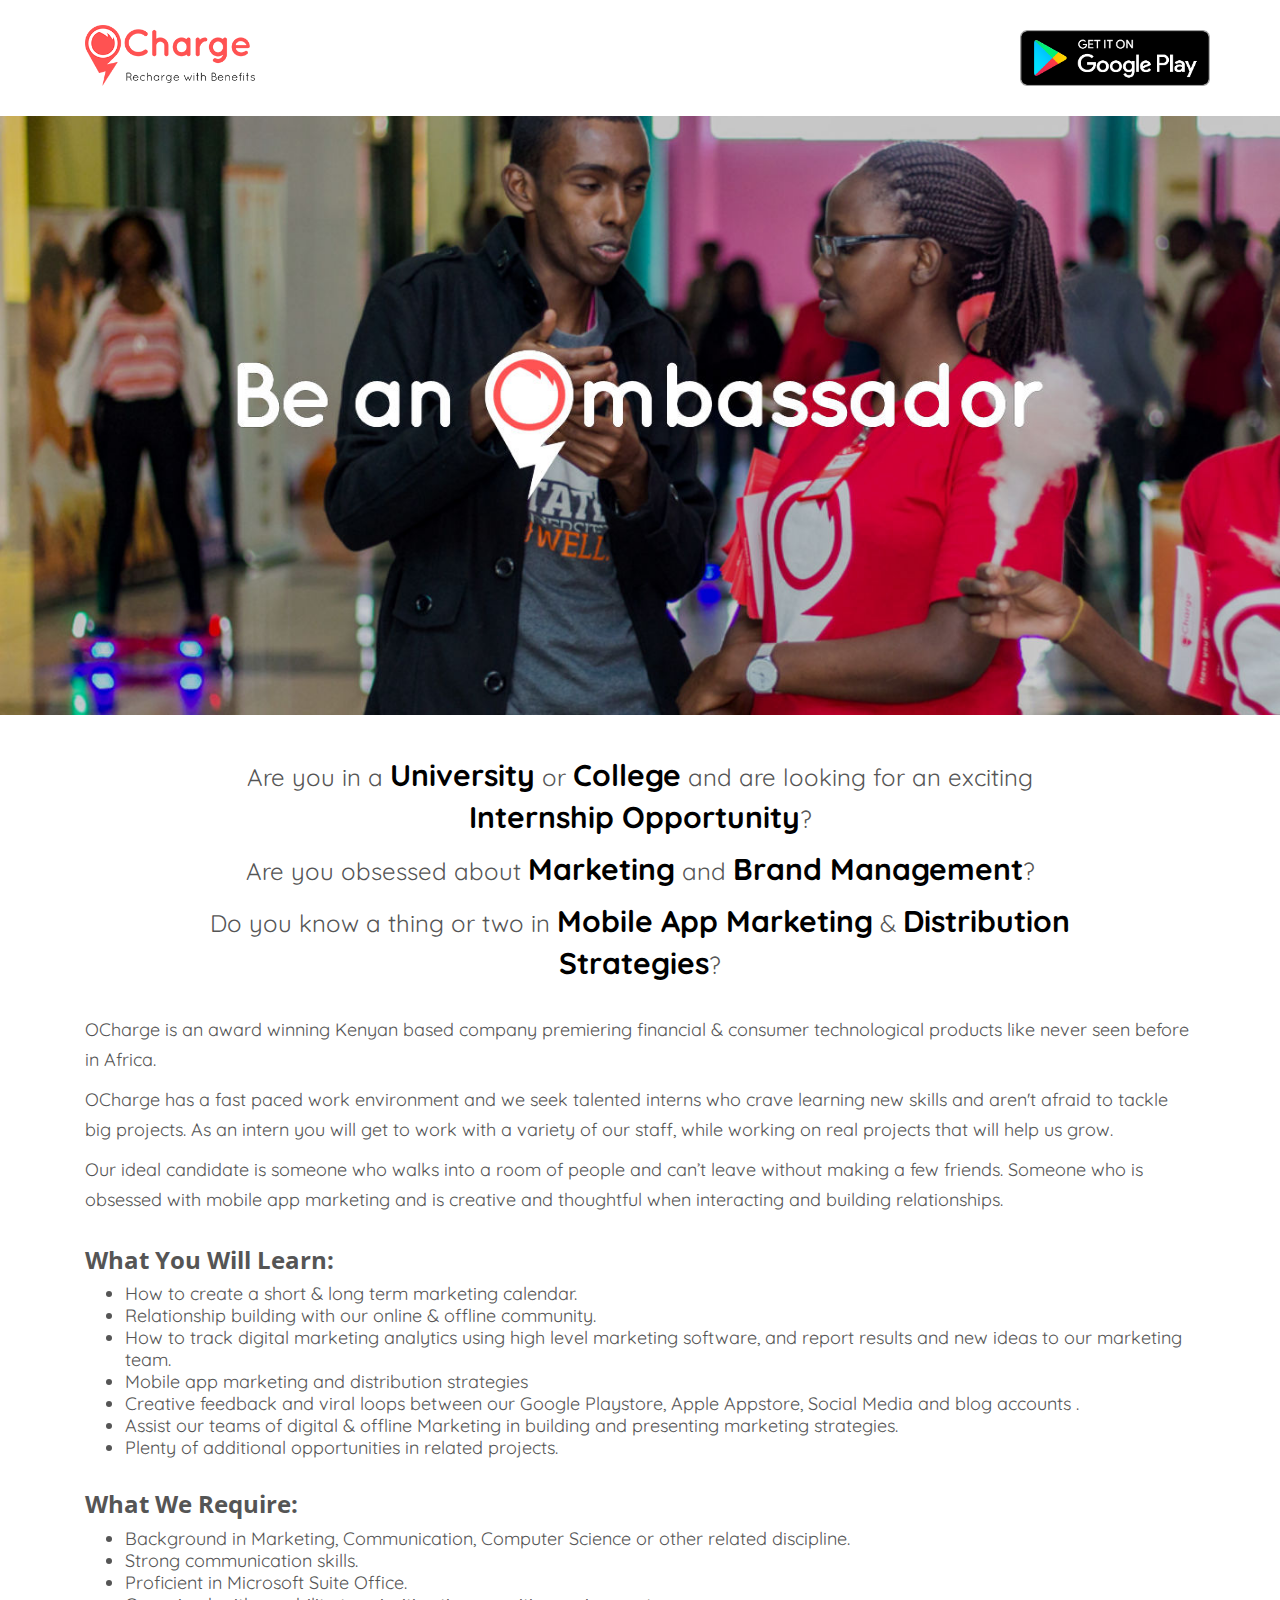
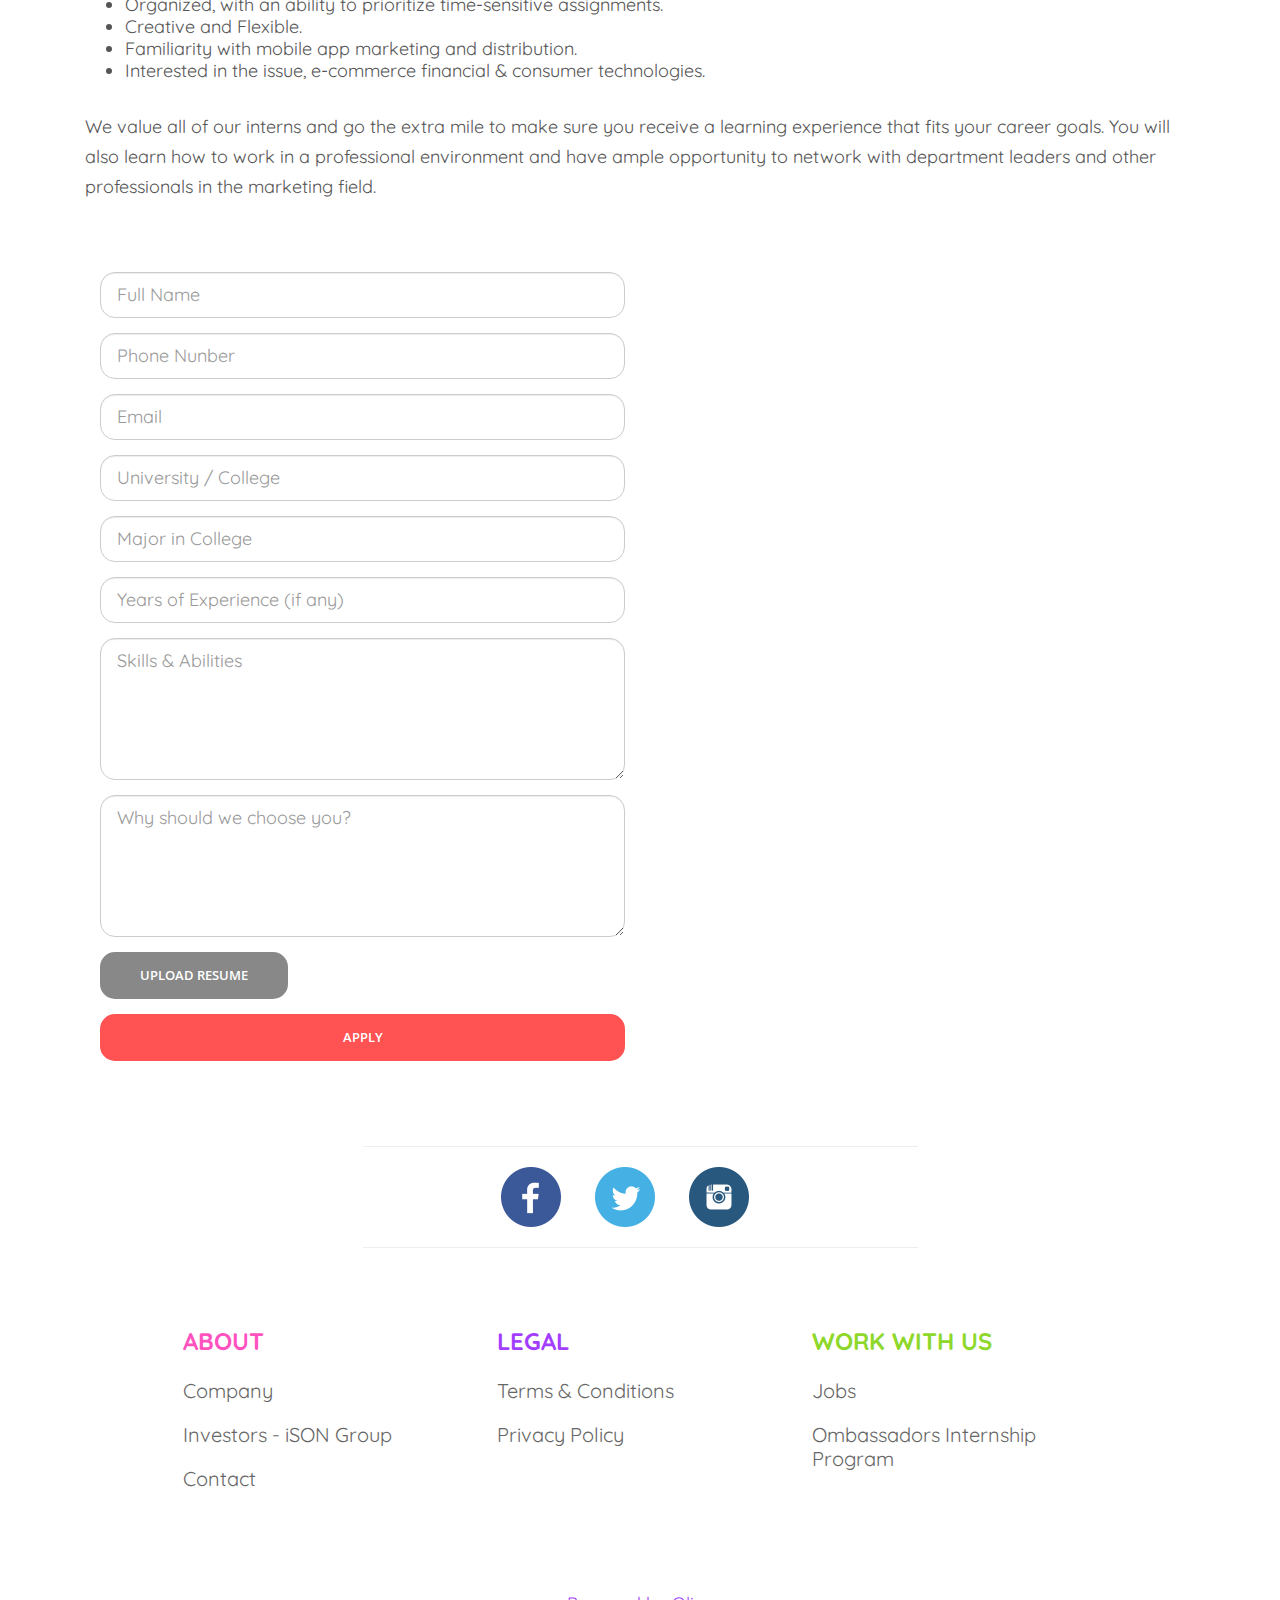
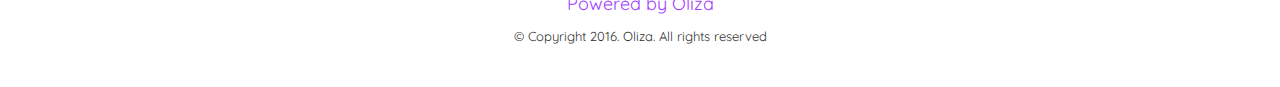
<file: ombassador.html>
<!DOCTYPE html>
<html lang="en">
    <head>
        <meta charset="utf-8">
        <meta http-equiv="X-UA-Compatible" content="IE=edge">
        <meta name="viewport" content="width=device-width, initial-scale=1">
        <!-- The above 3 meta tags *must* come first in the head; any other head content must come *after* these tags -->
        <title>OCharge</title>
        <link href="https://fonts.googleapis.com/css?family=Quicksand:300,400,700" rel="stylesheet">
        <!-- Bootstrap -->
        <link href="bootstrap/css/bootstrap.min.css" rel="stylesheet">
        <!--plugins-->
        <link href="bower_components/font-awesome/css/font-awesome.min.css" rel="stylesheet">
        <link href="bower_components/flexslider/flexslider.css" rel="stylesheet">
        <link href="bower_components/lightbox2/dist/css/lightbox.css" rel="stylesheet">
        <link href="owl-carousel/owl.carousel.css" rel="stylesheet">
        <link href="owl-carousel/owl.theme.css" rel="stylesheet">
        <link href="owl-carousel/owl.transitions.css" rel="stylesheet">
        <link href="et-line-icons/style.css" rel="stylesheet">
        <link href="css/animate.css" rel="stylesheet">
        <!--custom css file-->
        <link href="css/style.css" rel="stylesheet">
        <link href="custom/css/style.css" rel="stylesheet">

        <!-- HTML5 shim and Respond.js for IE8 support of HTML5 elements and media queries -->
        <!-- WARNING: Respond.js doesn't work if you view the page via file:// -->
        <!--[if lt IE 9]>
          <script src="https://oss.maxcdn.com/html5shiv/3.7.2/html5shiv.min.js"></script>
          <script src="https://oss.maxcdn.com/respond/1.4.2/respond.min.js"></script>
        <![endif]-->
    </head>
    <body data-spy="scroll" class="about">
        <!-- Static navbar -->
        <div id="undefined-sticky-wrapper" class="sticky-wrapper">
            <div class="navbar navbar-default navbar-static-top yamm sticky" role="navigation">
                <nav class="navbar header-v1 header-transparent navbar-default navbar-fixed-top">
                    <div class="container">
                        <div class="navbar-header scroll-to">
                            <button type="button" class="navbar-toggle collapsed" data-toggle="collapse" data-target="#navbar">
                                <a href="https://play.google.com/store/apps/details?id=com.ocharge" target="_blank"><img src="custom/img/google-play-badge.png" class="gplay" width="190" /></a>
                            </button>
                            <a class="navbar-brand" href="index.html"><img src="custom/img/logo-white.png" class="whiteone" width="170" /></a>
                            <a class="navbar-brand" href="index.html"><img src="custom/img/logo-red.png" class="redone" width="170" /></a>
                        </div>
                        <div id="navbar" class="navbar-collapse collapse">
                            <ul class="nav navbar-nav navbar-right">
                                <li><a href="https://play.google.com/store/apps/details?id=com.ocharge" target="_blank"><img src="custom/img/google-play-badge.png" width="190" /></a></li>
                            </ul>
                        </div><!--/.nav-collapse -->
                    </div><!--/.container-fluid -->
                </nav><!--navigation end here-->
            </div>
        </div>

        <!--revolution slider-->
        <article>
            <div>
                <img src="custom/img/ombassador/ombassador.jpg" class="img-responsive hidden-xs"/>
                <img src="custom/img/ombassador/ombassador-m.jpg" class="img-responsive visible-xs"/>
            </div>
        </article>
        <!--revolution vertical slider end-->

        <section id="features">
            <div class="container">
                <div class="row">
                    <div class="col-sm-12 center-title">
                        <div class="col-md-12 text-left">
                            <div class="col-md-10 col-md-offset-1">
                                <p class="biggerfontp text-center">Are you in a <strong>University</strong> or <strong>College</strong> and are looking for an exciting <strong>Internship Opportunity</strong>?</p>
                                <p class="biggerfontp text-center">Are you obsessed about <strong>Marketing</strong> and <strong>Brand Management</strong>?</p>
                                <p class="biggerfontp text-center">Do you know a thing or two in <strong>Mobile App Marketing</strong> & <strong>Distribution Strategies</strong>?</p>
                            </div>
                            <div class="space-20"></div>
                            <div class="slightlymorelegible">
                                <p>OCharge is an award winning Kenyan based company premiering financial & consumer
                                technological products like never seen before in Africa.</p>
                                <p>OCharge has a fast paced work environment and we seek talented interns who crave learning
                                new skills and aren't afraid to tackle big projects. As an intern you will get to work with a variety
                                of our staff, while working on real projects that will help us grow.</p>
                                <p>Our ideal candidate is someone who walks into a room of people and can’t leave without
                                making a few friends. Someone who is obsessed with mobile app marketing and is creative and
                                thoughtful when interacting and building relationships.</p>
                                <br/>
                                <h3>What You Will Learn:</h3>
                                <ul>
                                    <li>How to create a short & long term marketing calendar.</li>
                                    <li>Relationship building with our online & offline community.</li>
                                    <li>How to track digital marketing analytics using high level marketing software, and report
                                    results and new ideas to our marketing team.</li>
                                    <li>Mobile app marketing and distribution strategies</li>
                                    <li>Creative feedback and viral loops between our Google Playstore, Apple Appstore, Social
                                    Media and blog accounts .</li>
                                    <li>Assist our teams of digital & offline Marketing in building and presenting marketing
                                    strategies.</li>
                                    <li>Plenty of additional opportunities in related projects.</li>
                                </ul>
                                <br/>
                                <h3>What We Require:</h3>
                                <ul>
                                    <li>Background in Marketing, Communication, Computer Science or other related discipline.</li>
                                    <li>Strong communication skills.</li>
                                    <li>Proficient in Microsoft Suite Office.</li>
                                    <li>Organized, with an ability to prioritize time-sensitive assignments.</li>
                                    <li>Creative and Flexible.</li>
                                    <li>Familiarity with mobile app marketing and distribution.</li>
                                    <li>Interested in the issue, e-commerce financial & consumer technologies.</li>
                                </ul>
                                <div class="space-20"></div>
                                <p>We value all of our interns and go the extra mile to make sure you receive a learning experience
                                that fits your career goals. You will also learn how to work in a professional environment and
                                have ample opportunity to network with department leaders and other professionals in the
                                marketing field.</p>
                            </div>
                            <div class="space-20"></div>
                            <div class="space-40"></div>
                            <div class="col-md-6">
                                <form action="https://formspree.io/harrison.kamau@ocharge.co.ke" method="POST">
                                  <div class="form-group">
                                    <input type="text" class="form-control input-lg input-rounded" id="name" placeholder="Full Name">
                                  </div>
                                  <div class="form-group">
                                    <input type="text" class="form-control input-lg input-rounded" id="phone" placeholder="Phone Nunber">
                                  </div>
                                  <div class="form-group">
                                    <input type="email" class="form-control input-lg input-rounded" id="email" placeholder="Email">
                                  </div>
                                  <div class="form-group">
                                    <input type="text" class="form-control input-lg input-rounded" id="uni" placeholder="University / College">
                                  </div>
                                  <div class="form-group">
                                    <input type="text" class="form-control input-lg input-rounded" id="major" placeholder="Major in College">
                                  </div>
                                  <div class="form-group">
                                    <input type="text" class="form-control input-lg input-rounded" id="experience" placeholder="Years of Experience (if any)">
                                  </div>
                                  <div class="form-group">
                                    <textarea class="form-control input-lg input-rounded" rows="5" id="skills" placeholder="Skills & Abilities"></textarea>
                                  </div>
                                  <div class="form-group">
                                    <textarea class="form-control input-lg input-rounded" rows="5" id="why" placeholder="Why should we choose you?"></textarea>
                                  </div>
                                  <div class="form-group">
                                      <label class="btn btn-primary btn-lg btn-grey" for="resume">
                                          <input type="file" name="resume" id="resume" style="display:none;" onchange='$("#upload-file-info").html($(this).val());'>
                                          Upload Resume
                                      </label>
                                      &nbsp;
                                      <span class='label label-info' id="upload-file-info"></span>
                                  </div>
                                  <div class="form-group">
                                    <button type="submit" class="btn btn-primary btn-lg btn-block btn-pinkish">Apply</button>
                                  </div>
                                </form>
                            </div>
                        </div>
                    </div>
                    <hr>
                </div><!--center title row end-->
            </div>
        </section>
        <!--section features end-->

       <!--footer start-->
       <footer class="footer">
           <div class="container">
               <div class="row">
                   <div class="col-md-6 col-md-offset-3 socials text-center">
                       <hr>
                           <a href="https://www.facebook.com/OChargeKE"><img src="custom/img/facebook.png" /></a>
                           <a href="https://twitter.com/OChargeKE"><img src="custom/img/twitter.png" /></a>
                           <a href="https://www.instagram.com/ochargeke/"><img src="custom/img/instagram.png" /></a>
                       <hr>
                   </div>
                   <div class="space-60"></div>
                   <div class="col-md-10 col-md-offset-1 hidden-xs hidden-sm">
                       <div class="col-sm-4 margin-b-30">
                           <h2 class="one">About</h2>
                           <ul class="list-unstyled clearfix">
                               <li class="clearfix">
                                   <a href="about.html">Company</a>
                               </li>
                               <li class="clearfix">
                                   <a href="ison.html">Investors - iSON Group</a>
                               </li>
                               <li class="clearfix">
                                   <a href="contact.html">Contact</a>
                               </li>
                           </ul>
                       </div>
                        <div class="col-sm-4 margin-b-30">
                           <h2 class="two">Legal</h2>
                           <ul class="list-unstyled clearfix">
                               <li class="clearfix">
                                   <a href="terms.html">Terms & Conditions</a>
                               </li>
                               <li class="clearfix">
                                   <a href="privacy.html">Privacy Policy</a>
                               </li>
                           </ul>
                       </div><!--col4 end-->
                        <div class="col-sm-4 margin-b-30">
                           <h2 class="three">Work with us</h2>
                           <ul class="list-unstyled clearfix">
                               <li class="clearfix">
                                   <a href="ombassador.html">Jobs</a>
                               </li>
                               <li class="clearfix">
                                   <a href="ombassador.html">Ombassadors Internship Program</a>
                               </li>
                           </ul>
                       </div><!--col4 end-->
                   </div>

                   <div class="col-md-10 col-md-offset-1 collapsible visible-xs visible-sm">
                       <div class="panel-group" id="accordion">
                           <div class="panel panel-default">
                               <div class="panel-heading accordion-toggle" data-toggle="collapse" data-parent="#accordion" data-target="#collapseOne">
                                    <h2 class="one">About</h2>
                               </div>
                               <div id="collapseOne" class="panel-collapse collapse in">
                                   <div class="panel-body">
                                       <ul class="list-unstyled clearfix">
                                           <li class="clearfix">
                                               <a href="about.html">Company</a>
                                           </li>
                                           <li class="clearfix">
                                               <a href="ison.html">Investors - iSON Group</a>
                                           </li>
                                           <li class="clearfix">
                                               <a href="contact.html">Contact</a>
                                           </li>
                                       </ul>
                                   </div>
                               </div>
                           </div>
                           <div class="panel panel-default">
                               <div class="panel-heading accordion-toggle collapsed" data-toggle="collapse" data-parent="#accordion" data-target="#collapseTwo">
                                    <h2 class="two">Legal</h2>
                               </div>
                               <div id="collapseTwo" class="panel-collapse collapse">
                                   <div class="panel-body">
                                       <ul class="list-unstyled clearfix">
                                           <li class="clearfix">
                                               <a href="terms.html">Terms & Conditions</a>
                                           </li>
                                           <li class="clearfix">
                                               <a href="privacy.html">Privacy Policy</a>
                                           </li>
                                       </ul>
                                   </div>
                               </div>
                           </div>
                           <div class="panel panel-default">
                               <div class="panel-heading accordion-toggle collapsed" data-toggle="collapse" data-parent="#accordion" data-target="#collapseThree">
                                    <h2 class="three">Work with us</h2>
                               </div>
                               <div id="collapseThree" class="panel-collapse collapse">
                                   <div class="panel-body">
                                       <ul class="list-unstyled clearfix">
                                           <li class="clearfix">
                                               <a href="ombassador.html">Jobs</a>
                                           </li>
                                           <li class="clearfix">
                                               <a href="ombassador.html">Ombassadors Internship Program</a>
                                           </li>
                                       </ul>
                                   </div>
                               </div>
                           </div>
                       </div>
                   </div>
               </div><!--row end-->
               <div class="row">
                   <div class="col-sm-12 text-center">
                       <div class="footer-bottom">
                            <p class="powered">Powered by Oliza</p>
                       </ul>
                       <span>&copy; Copyright 2016. Oliza.  All rights reserved</span>
                       </div>
                   </div>
               </div>
           </div>
       </footer>
       <!--footer end-->

       <!-- scroll to top -->
    <a href="#0" class="cd-top">Top</a>

        <script src="bower_components/jquery/dist/jquery.min.js"></script>
        <script src="js/jquery-migrate.min.js" type="text/javascript"></script>
        <script src="js/jquery.easing.1.3.min.js" type="text/javascript"></script>
        <script src="js/jquery.backstretch.min.js" type="text/javascript"></script>
        <script src="bootstrap/js/bootstrap.min.js"></script>
        <script src="js/smoothscroll.js"></script>
        <script src="bower_components/wow/dist/wow.min.js"></script>
        <script src="bower_components/lightbox2/dist/js/lightbox.min.js" type="text/javascript"></script>
        <script src="owl-carousel/owl.carousel.min.js" type="text/javascript"></script>
          <script src="js/modernizr.custom.97074.js" type="text/javascript"></script>
         <script src="js/parallax.min.js" type="text/javascript"></script>
        <script src="js/custom.js" type="text/javascript"></script>
        <script src="js/back-to-top.js" type="text/javascript"></script>
        <!-- Vimeo video API -->
        <script src="http://a.vimeocdn.com/js/froogaloop2.min.js"></script>
        <script type="text/javascript" src="js/vimeo.js"></script>

        <script>
            $('#ocharge-features1').click(function(){
                $('#ocharge-features1').toggleClass('active');
                $('#ocharge-features2').removeClass('active');
                $('#ocharge-features3').removeClass('active');
                $('.ochimg1').show();
                $('.ochimg2').hide();
                $('.ochimg3').hide();
            });

            $('#ocharge-features2').click(function(){
                $('#ocharge-features2').toggleClass('active');
                $('#ocharge-features1').removeClass('active');
                $('#ocharge-features3').removeClass('active');
                $('.ochimg2').show();
                $('.ochimg1').hide();
                $('.ochimg3').hide();
            });

            $('#ocharge-features3').click(function(){
                $('#ocharge-features3').toggleClass('active');
                $('#ocharge-features2').removeClass('active');
                $('#ocharge-features1').removeClass('active');
                $('.ochimg3').show();
                $('.ochimg2').hide();
                $('.ochimg1').hide();
            });

            $('#toggla1').click(function(){
                $('#toggla3').removeClass("fa-circle").addClass("fa-circle-o");
                $('#toggla2').removeClass("fa-circle").addClass("fa-circle-o");
                $('#toggla1').removeClass("fa-circle-o").addClass("fa-circle");
                $('#ocharge-mobile-features1').show();
                $('#ocharge-mobile-features2').hide();
                $('#ocharge-mobile-features3').hide();
                $('.ochimg1').show();
                $('.ochimg2').hide();
                $('.ochimg3').hide();
            });

            $('#toggla2').click(function(){
                $('#toggla3').removeClass("fa-circle").addClass("fa-circle-o");
                $('#toggla1').removeClass("fa-circle").addClass("fa-circle-o");
                $('#toggla2').removeClass("fa-circle-o").addClass("fa-circle");
                $('#ocharge-mobile-features2').show();
                $('#ocharge-mobile-features1').hide();
                $('#ocharge-mobile-features3').hide();
                $('.ochimg2').show();
                $('.ochimg1').hide();
                $('.ochimg3').hide();
            });

            $('#toggla3').click(function(){
                $('#toggla1').removeClass("fa-circle").addClass("fa-circle-o");
                $('#toggla2').removeClass("fa-circle").addClass("fa-circle-o");
                $('#toggla3').removeClass("fa-circle-o").addClass("fa-circle");
                $('#ocharge-mobile-features3').show();
                $('#ocharge-mobile-features2').hide();
                $('#ocharge-mobile-features1').hide();
                $('.ochimg3').show();
                $('.ochimg2').hide();
                $('.ochimg1').hide();
            });
        </script>
    </body>
</html>
</file>
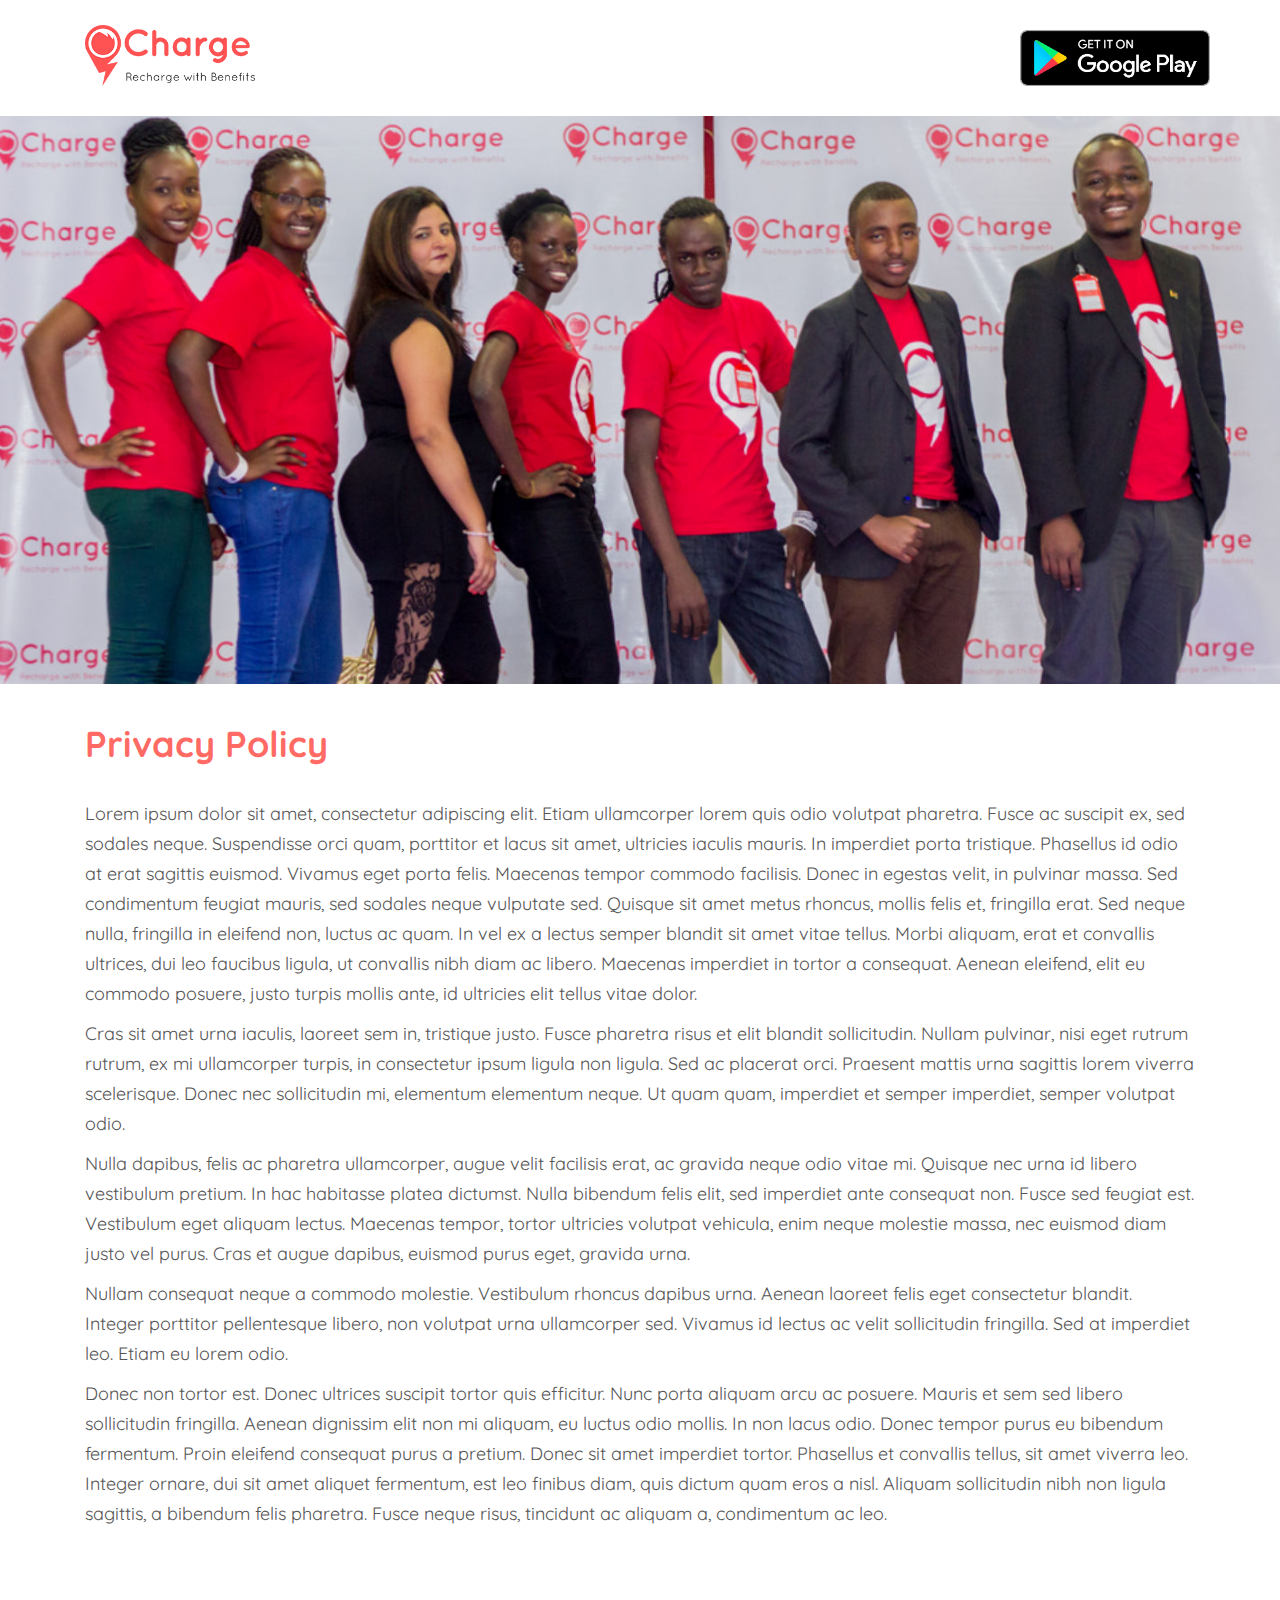
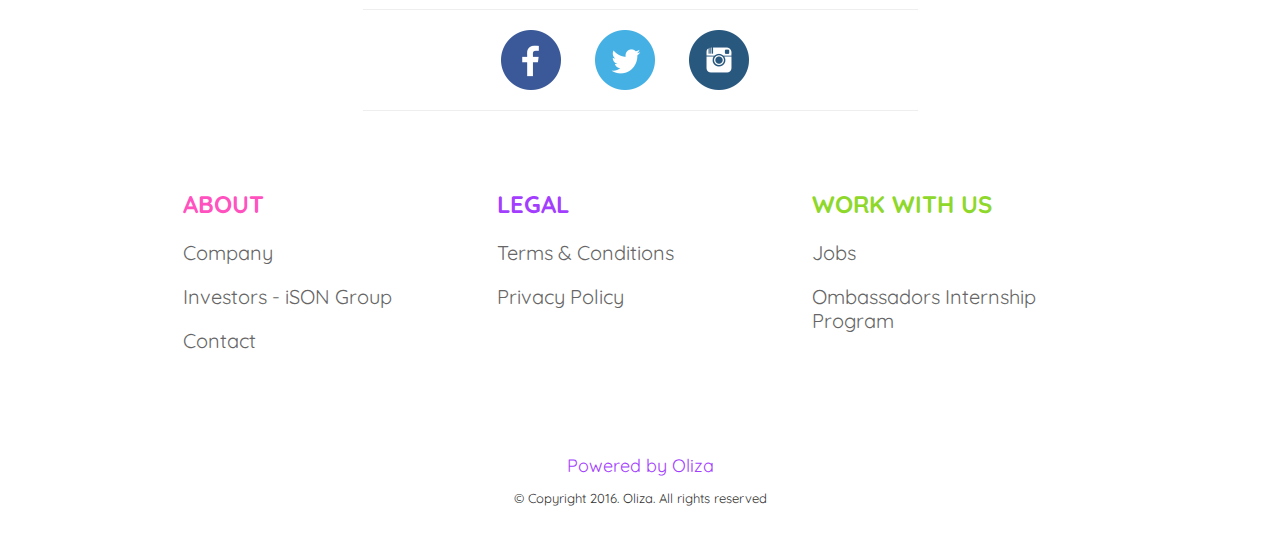
<file: privacy.html>
<!DOCTYPE html>
<html lang="en">
    <head>
        <meta charset="utf-8">
        <meta http-equiv="X-UA-Compatible" content="IE=edge">
        <meta name="viewport" content="width=device-width, initial-scale=1">
        <!-- The above 3 meta tags *must* come first in the head; any other head content must come *after* these tags -->
        <title>OCharge</title>
        <link href="https://fonts.googleapis.com/css?family=Quicksand:300,400,700" rel="stylesheet">
        <!-- Bootstrap -->
        <link href="bootstrap/css/bootstrap.min.css" rel="stylesheet">
        <!--plugins-->
        <link href="bower_components/font-awesome/css/font-awesome.min.css" rel="stylesheet">
        <link href="bower_components/flexslider/flexslider.css" rel="stylesheet">
        <link href="bower_components/lightbox2/dist/css/lightbox.css" rel="stylesheet">
        <link href="owl-carousel/owl.carousel.css" rel="stylesheet">
        <link href="owl-carousel/owl.theme.css" rel="stylesheet">
        <link href="owl-carousel/owl.transitions.css" rel="stylesheet">
        <link href="et-line-icons/style.css" rel="stylesheet">
        <link href="css/animate.css" rel="stylesheet">
        <!--custom css file-->
        <link href="css/style.css" rel="stylesheet">
        <link href="custom/css/style.css" rel="stylesheet">

        <!-- HTML5 shim and Respond.js for IE8 support of HTML5 elements and media queries -->
        <!-- WARNING: Respond.js doesn't work if you view the page via file:// -->
        <!--[if lt IE 9]>
          <script src="https://oss.maxcdn.com/html5shiv/3.7.2/html5shiv.min.js"></script>
          <script src="https://oss.maxcdn.com/respond/1.4.2/respond.min.js"></script>
        <![endif]-->
    </head>
    <body data-spy="scroll" class="about">
        <!-- Static navbar -->
        <div id="undefined-sticky-wrapper" class="sticky-wrapper">
            <div class="navbar navbar-default navbar-static-top yamm sticky" role="navigation">
                <nav class="navbar header-v1 header-transparent navbar-default navbar-fixed-top">
                    <div class="container">
                        <div class="navbar-header scroll-to">
                            <button type="button" class="navbar-toggle collapsed" data-toggle="collapse" data-target="#navbar">
                                <a href="https://play.google.com/store/apps/details?id=com.ocharge" target="_blank"><img src="custom/img/google-play-badge.png" class="gplay" width="190" /></a>
                            </button>
                            <a class="navbar-brand" href="index.html"><img src="custom/img/logo-white.png" class="whiteone" width="170" /></a>
                            <a class="navbar-brand" href="index.html"><img src="custom/img/logo-red.png" class="redone" width="170" /></a>
                        </div>
                        <div id="navbar" class="navbar-collapse collapse">
                            <ul class="nav navbar-nav navbar-right">
                                <li><a href="https://play.google.com/store/apps/details?id=com.ocharge" target="_blank"><img src="custom/img/google-play-badge.png" width="190" /></a></li>
                            </ul>
                        </div><!--/.nav-collapse -->
                    </div><!--/.container-fluid -->
                </nav><!--navigation end here-->
            </div>
        </div>

        <!--revolution slider-->
        <article>
            <div>
                <img src="custom/img/about/about.jpg" class="img-responsive"/>
            </div>
        </article>
        <!--revolution vertical slider end-->

        <section id="features">
            <div class="container">
                <div class="row">
                    <div class="col-sm-12 center-title">
                        <div class="col-md-12 text-left">
                            <h2 class="otitle">Privacy Policy</h2>
                            <div class="space-20"></div>
                            <div class="slightlymorelegible">
                                <p>Lorem ipsum dolor sit amet, consectetur adipiscing elit. Etiam ullamcorper lorem quis odio volutpat pharetra. Fusce ac suscipit ex, sed sodales neque. Suspendisse orci quam, porttitor et lacus sit amet, ultricies iaculis mauris. In imperdiet porta tristique. Phasellus id odio at erat sagittis euismod. Vivamus eget porta felis. Maecenas tempor commodo facilisis. Donec in egestas velit, in pulvinar massa. Sed condimentum feugiat mauris, sed sodales neque vulputate sed. Quisque sit amet metus rhoncus, mollis felis et, fringilla erat. Sed neque nulla, fringilla in eleifend non, luctus ac quam. In vel ex a lectus semper blandit sit amet vitae tellus. Morbi aliquam, erat et convallis ultrices, dui leo faucibus ligula, ut convallis nibh diam ac libero. Maecenas imperdiet in tortor a consequat. Aenean eleifend, elit eu commodo posuere, justo turpis mollis ante, id ultricies elit tellus vitae dolor.</p>

                                <p>Cras sit amet urna iaculis, laoreet sem in, tristique justo. Fusce pharetra risus et elit blandit sollicitudin. Nullam pulvinar, nisi eget rutrum rutrum, ex mi ullamcorper turpis, in consectetur ipsum ligula non ligula. Sed ac placerat orci. Praesent mattis urna sagittis lorem viverra scelerisque. Donec nec sollicitudin mi, elementum elementum neque. Ut quam quam, imperdiet et semper imperdiet, semper volutpat odio.</p>

                                <p>Nulla dapibus, felis ac pharetra ullamcorper, augue velit facilisis erat, ac gravida neque odio vitae mi. Quisque nec urna id libero vestibulum pretium. In hac habitasse platea dictumst. Nulla bibendum felis elit, sed imperdiet ante consequat non. Fusce sed feugiat est. Vestibulum eget aliquam lectus. Maecenas tempor, tortor ultricies volutpat vehicula, enim neque molestie massa, nec euismod diam justo vel purus. Cras et augue dapibus, euismod purus eget, gravida urna.</p>

                                <p>Nullam consequat neque a commodo molestie. Vestibulum rhoncus dapibus urna. Aenean laoreet felis eget consectetur blandit. Integer porttitor pellentesque libero, non volutpat urna ullamcorper sed. Vivamus id lectus ac velit sollicitudin fringilla. Sed at imperdiet leo. Etiam eu lorem odio.

                                <p>Donec non tortor est. Donec ultrices suscipit tortor quis efficitur. Nunc porta aliquam arcu ac posuere. Mauris et sem sed libero sollicitudin fringilla. Aenean dignissim elit non mi aliquam, eu luctus odio mollis. In non lacus odio. Donec tempor purus eu bibendum fermentum. Proin eleifend consequat purus a pretium. Donec sit amet imperdiet tortor. Phasellus et convallis tellus, sit amet viverra leo. Integer ornare, dui sit amet aliquet fermentum, est leo finibus diam, quis dictum quam eros a nisl. Aliquam sollicitudin nibh non ligula sagittis, a bibendum felis pharetra. Fusce neque risus, tincidunt ac aliquam a, condimentum ac leo.</p>
                            </div>
                        </div>
                    </div>
                    <hr>
                </div><!--center title row end-->
            </div>
        </section>
        <!--section features end-->

        <!--footer start-->
        <footer class="footer">
            <div class="container">
                <div class="row">
                    <div class="col-md-6 col-md-offset-3 socials text-center">
                        <hr>
                            <a href="https://www.facebook.com/OChargeKE"><img src="custom/img/facebook.png" /></a>
                            <a href="https://twitter.com/OChargeKE"><img src="custom/img/twitter.png" /></a>
                            <a href="https://www.instagram.com/ochargeke/"><img src="custom/img/instagram.png" /></a>
                        <hr>
                    </div>
                    <div class="space-60"></div>
                    <div class="col-md-10 col-md-offset-1 hidden-xs hidden-sm">
                        <div class="col-sm-4 margin-b-30">
                            <h2 class="one">About</h2>
                            <ul class="list-unstyled clearfix">
                                <li class="clearfix">
                                    <a href="about.html">Company</a>
                                </li>
                                <li class="clearfix">
                                    <a href="ison.html">Investors - iSON Group</a>
                                </li>
                                <li class="clearfix">
                                    <a href="contact.html">Contact</a>
                                </li>
                            </ul>
                        </div>
                         <div class="col-sm-4 margin-b-30">
                            <h2 class="two">Legal</h2>
                            <ul class="list-unstyled clearfix">
                                <li class="clearfix">
                                    <a href="terms.html">Terms & Conditions</a>
                                </li>
                                <li class="clearfix">
                                    <a href="privacy.html">Privacy Policy</a>
                                </li>
                            </ul>
                        </div><!--col4 end-->
                         <div class="col-sm-4 margin-b-30">
                            <h2 class="three">Work with us</h2>
                            <ul class="list-unstyled clearfix">
                                <li class="clearfix">
                                    <a href="ombassador.html">Jobs</a>
                                </li>
                                <li class="clearfix">
                                    <a href="ombassador.html">Ombassadors Internship Program</a>
                                </li>
                            </ul>
                        </div><!--col4 end-->
                    </div>

                    <div class="col-md-10 col-md-offset-1 collapsible visible-xs visible-sm">
                        <div class="panel-group" id="accordion">
                            <div class="panel panel-default">
                                <div class="panel-heading accordion-toggle" data-toggle="collapse" data-parent="#accordion" data-target="#collapseOne">
                                     <h2 class="one">About</h2>
                                </div>
                                <div id="collapseOne" class="panel-collapse collapse in">
                                    <div class="panel-body">
                                        <ul class="list-unstyled clearfix">
                                            <li class="clearfix">
                                                <a href="about.html">Company</a>
                                            </li>
                                            <li class="clearfix">
                                                <a href="ison.html">Investors - iSON Group</a>
                                            </li>
                                            <li class="clearfix">
                                                <a href="contact.html">Contact</a>
                                            </li>
                                        </ul>
                                    </div>
                                </div>
                            </div>
                            <div class="panel panel-default">
                                <div class="panel-heading accordion-toggle collapsed" data-toggle="collapse" data-parent="#accordion" data-target="#collapseTwo">
                                     <h2 class="two">Legal</h2>
                                </div>
                                <div id="collapseTwo" class="panel-collapse collapse">
                                    <div class="panel-body">
                                        <ul class="list-unstyled clearfix">
                                            <li class="clearfix">
                                                <a href="terms.html">Terms & Conditions</a>
                                            </li>
                                            <li class="clearfix">
                                                <a href="privacy.html">Privacy Policy</a>
                                            </li>
                                        </ul>
                                    </div>
                                </div>
                            </div>
                            <div class="panel panel-default">
                                <div class="panel-heading accordion-toggle collapsed" data-toggle="collapse" data-parent="#accordion" data-target="#collapseThree">
                                     <h2 class="three">Work with us</h2>
                                </div>
                                <div id="collapseThree" class="panel-collapse collapse">
                                    <div class="panel-body">
                                        <ul class="list-unstyled clearfix">
                                            <li class="clearfix">
                                                <a href="ombassador.html">Jobs</a>
                                            </li>
                                            <li class="clearfix">
                                                <a href="ombassador.html">Ombassadors Internship Program</a>
                                            </li>
                                        </ul>
                                    </div>
                                </div>
                            </div>
                        </div>
                    </div>
                </div><!--row end-->
                <div class="row">
                    <div class="col-sm-12 text-center">
                        <div class="footer-bottom">
                             <p class="powered">Powered by Oliza</p>
                        </ul>
                        <span>&copy; Copyright 2016. Oliza.  All rights reserved</span>
                        </div>
                    </div>
                </div>
            </div>
        </footer>
        <!--footer end-->

        <!-- scroll to top -->
     <a href="#0" class="cd-top">Top</a>

        <script src="bower_components/jquery/dist/jquery.min.js"></script>
        <script src="js/jquery-migrate.min.js" type="text/javascript"></script>
        <script src="js/jquery.easing.1.3.min.js" type="text/javascript"></script>
        <script src="js/jquery.backstretch.min.js" type="text/javascript"></script>
        <script src="bootstrap/js/bootstrap.min.js"></script>
        <script src="js/smoothscroll.js"></script>
        <script src="bower_components/wow/dist/wow.min.js"></script>
        <script src="bower_components/lightbox2/dist/js/lightbox.min.js" type="text/javascript"></script>
        <script src="owl-carousel/owl.carousel.min.js" type="text/javascript"></script>
          <script src="js/modernizr.custom.97074.js" type="text/javascript"></script>
         <script src="js/parallax.min.js" type="text/javascript"></script>
        <script src="js/custom.js" type="text/javascript"></script>
        <script src="js/back-to-top.js" type="text/javascript"></script>
        <!-- Vimeo video API -->
        <script src="http://a.vimeocdn.com/js/froogaloop2.min.js"></script>
        <script type="text/javascript" src="js/vimeo.js"></script>

        <script>
            $('#ocharge-features1').click(function(){
                $('#ocharge-features1').toggleClass('active');
                $('#ocharge-features2').removeClass('active');
                $('#ocharge-features3').removeClass('active');
                $('.ochimg1').show();
                $('.ochimg2').hide();
                $('.ochimg3').hide();
            });

            $('#ocharge-features2').click(function(){
                $('#ocharge-features2').toggleClass('active');
                $('#ocharge-features1').removeClass('active');
                $('#ocharge-features3').removeClass('active');
                $('.ochimg2').show();
                $('.ochimg1').hide();
                $('.ochimg3').hide();
            });

            $('#ocharge-features3').click(function(){
                $('#ocharge-features3').toggleClass('active');
                $('#ocharge-features2').removeClass('active');
                $('#ocharge-features1').removeClass('active');
                $('.ochimg3').show();
                $('.ochimg2').hide();
                $('.ochimg1').hide();
            });

            $('#toggla1').click(function(){
                $('#toggla3').removeClass("fa-circle").addClass("fa-circle-o");
                $('#toggla2').removeClass("fa-circle").addClass("fa-circle-o");
                $('#toggla1').removeClass("fa-circle-o").addClass("fa-circle");
                $('#ocharge-mobile-features1').show();
                $('#ocharge-mobile-features2').hide();
                $('#ocharge-mobile-features3').hide();
                $('.ochimg1').show();
                $('.ochimg2').hide();
                $('.ochimg3').hide();
            });

            $('#toggla2').click(function(){
                $('#toggla3').removeClass("fa-circle").addClass("fa-circle-o");
                $('#toggla1').removeClass("fa-circle").addClass("fa-circle-o");
                $('#toggla2').removeClass("fa-circle-o").addClass("fa-circle");
                $('#ocharge-mobile-features2').show();
                $('#ocharge-mobile-features1').hide();
                $('#ocharge-mobile-features3').hide();
                $('.ochimg2').show();
                $('.ochimg1').hide();
                $('.ochimg3').hide();
            });

            $('#toggla3').click(function(){
                $('#toggla1').removeClass("fa-circle").addClass("fa-circle-o");
                $('#toggla2').removeClass("fa-circle").addClass("fa-circle-o");
                $('#toggla3').removeClass("fa-circle-o").addClass("fa-circle");
                $('#ocharge-mobile-features3').show();
                $('#ocharge-mobile-features2').hide();
                $('#ocharge-mobile-features1').hide();
                $('.ochimg3').show();
                $('.ochimg2').hide();
                $('.ochimg1').hide();
            });
        </script>
    </body>
</html>
</file>
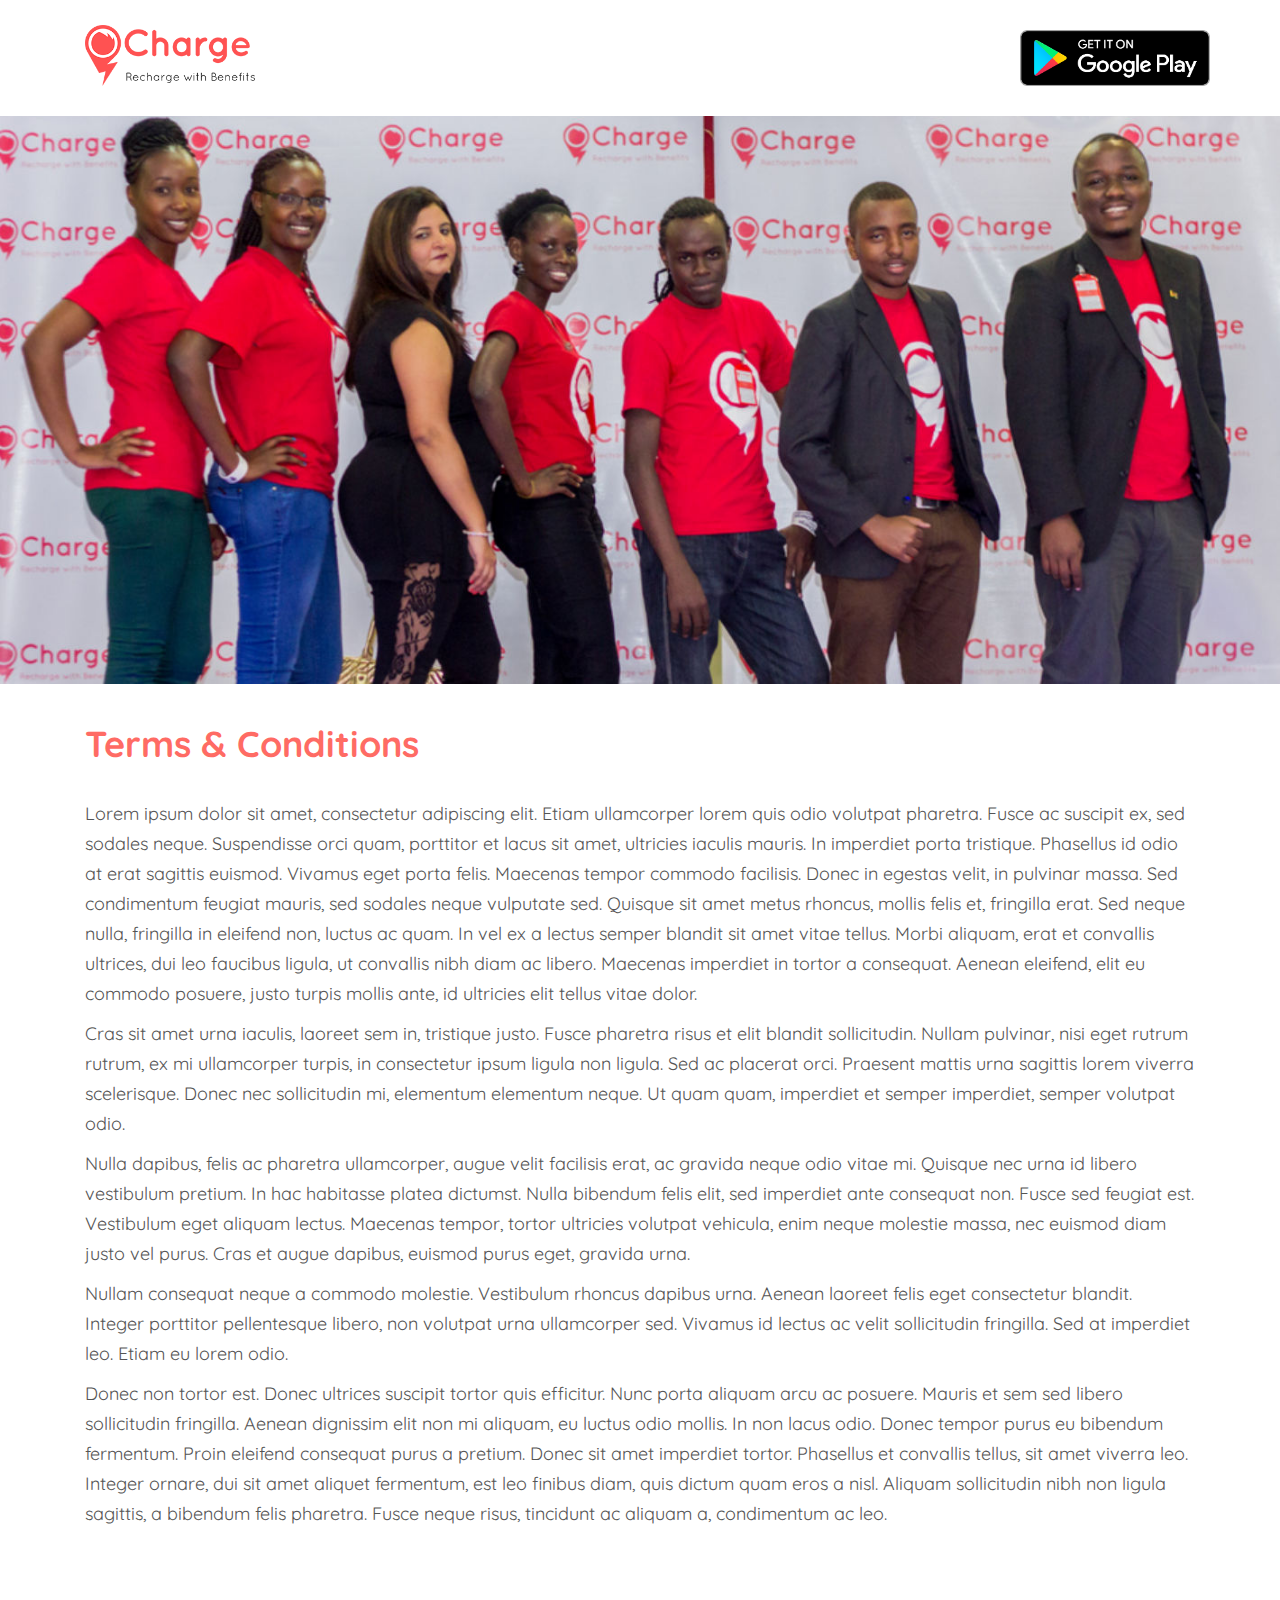
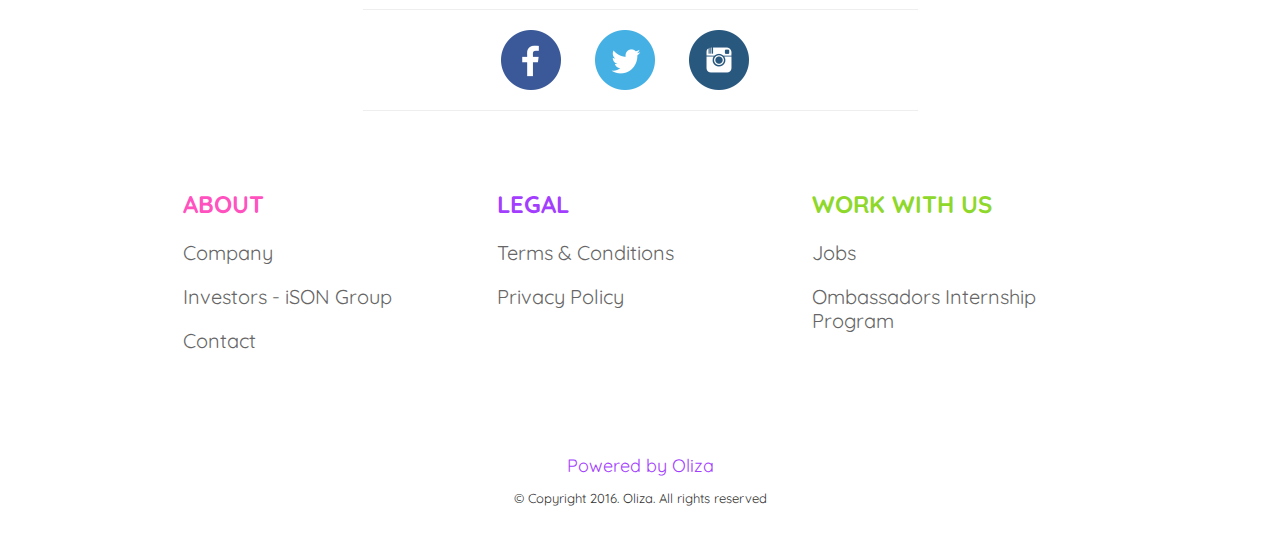
<file: terms.html>
<!DOCTYPE html>
<html lang="en">
    <head>
        <meta charset="utf-8">
        <meta http-equiv="X-UA-Compatible" content="IE=edge">
        <meta name="viewport" content="width=device-width, initial-scale=1">
        <!-- The above 3 meta tags *must* come first in the head; any other head content must come *after* these tags -->
        <title>OCharge</title>
        <link href="https://fonts.googleapis.com/css?family=Quicksand:300,400,700" rel="stylesheet">
        <!-- Bootstrap -->
        <link href="bootstrap/css/bootstrap.min.css" rel="stylesheet">
        <!--plugins-->
        <link href="bower_components/font-awesome/css/font-awesome.min.css" rel="stylesheet">
        <link href="bower_components/flexslider/flexslider.css" rel="stylesheet">
        <link href="bower_components/lightbox2/dist/css/lightbox.css" rel="stylesheet">
        <link href="owl-carousel/owl.carousel.css" rel="stylesheet">
        <link href="owl-carousel/owl.theme.css" rel="stylesheet">
        <link href="owl-carousel/owl.transitions.css" rel="stylesheet">
        <link href="et-line-icons/style.css" rel="stylesheet">
        <link href="css/animate.css" rel="stylesheet">
        <!--custom css file-->
        <link href="css/style.css" rel="stylesheet">
        <link href="custom/css/style.css" rel="stylesheet">

        <!-- HTML5 shim and Respond.js for IE8 support of HTML5 elements and media queries -->
        <!-- WARNING: Respond.js doesn't work if you view the page via file:// -->
        <!--[if lt IE 9]>
          <script src="https://oss.maxcdn.com/html5shiv/3.7.2/html5shiv.min.js"></script>
          <script src="https://oss.maxcdn.com/respond/1.4.2/respond.min.js"></script>
        <![endif]-->
    </head>
    <body data-spy="scroll" class="about">
        <!-- Static navbar -->
        <div id="undefined-sticky-wrapper" class="sticky-wrapper">
            <div class="navbar navbar-default navbar-static-top yamm sticky" role="navigation">
                <nav class="navbar header-v1 header-transparent navbar-default navbar-fixed-top">
                    <div class="container">
                        <div class="navbar-header scroll-to">
                            <button type="button" class="navbar-toggle collapsed" data-toggle="collapse" data-target="#navbar">
                                <a href="https://play.google.com/store/apps/details?id=com.ocharge" target="_blank"><img src="custom/img/google-play-badge.png" class="gplay" width="190" /></a>
                            </button>
                            <a class="navbar-brand" href="index.html"><img src="custom/img/logo-white.png" class="whiteone" width="170" /></a>
                            <a class="navbar-brand" href="index.html"><img src="custom/img/logo-red.png" class="redone" width="170" /></a>
                        </div>
                        <div id="navbar" class="navbar-collapse collapse">
                            <ul class="nav navbar-nav navbar-right">
                                <li><a href="https://play.google.com/store/apps/details?id=com.ocharge" target="_blank"><img src="custom/img/google-play-badge.png" width="190" /></a></li>
                            </ul>
                        </div><!--/.nav-collapse -->
                    </div><!--/.container-fluid -->
                </nav><!--navigation end here-->
            </div>
        </div>

        <!--revolution slider-->
        <article>
            <div>
                <img src="custom/img/about/about.jpg" class="img-responsive"/>
            </div>
        </article>
        <!--revolution vertical slider end-->

        <section id="features">
            <div class="container">
                <div class="row">
                    <div class="col-sm-12 center-title">
                        <div class="col-md-12 text-left">
                            <h2 class="otitle">Terms & Conditions</h2>
                            <div class="space-20"></div>
                            <div class="slightlymorelegible">
                                <p>Lorem ipsum dolor sit amet, consectetur adipiscing elit. Etiam ullamcorper lorem quis odio volutpat pharetra. Fusce ac suscipit ex, sed sodales neque. Suspendisse orci quam, porttitor et lacus sit amet, ultricies iaculis mauris. In imperdiet porta tristique. Phasellus id odio at erat sagittis euismod. Vivamus eget porta felis. Maecenas tempor commodo facilisis. Donec in egestas velit, in pulvinar massa. Sed condimentum feugiat mauris, sed sodales neque vulputate sed. Quisque sit amet metus rhoncus, mollis felis et, fringilla erat. Sed neque nulla, fringilla in eleifend non, luctus ac quam. In vel ex a lectus semper blandit sit amet vitae tellus. Morbi aliquam, erat et convallis ultrices, dui leo faucibus ligula, ut convallis nibh diam ac libero. Maecenas imperdiet in tortor a consequat. Aenean eleifend, elit eu commodo posuere, justo turpis mollis ante, id ultricies elit tellus vitae dolor.</p>

                                <p>Cras sit amet urna iaculis, laoreet sem in, tristique justo. Fusce pharetra risus et elit blandit sollicitudin. Nullam pulvinar, nisi eget rutrum rutrum, ex mi ullamcorper turpis, in consectetur ipsum ligula non ligula. Sed ac placerat orci. Praesent mattis urna sagittis lorem viverra scelerisque. Donec nec sollicitudin mi, elementum elementum neque. Ut quam quam, imperdiet et semper imperdiet, semper volutpat odio.</p>

                                <p>Nulla dapibus, felis ac pharetra ullamcorper, augue velit facilisis erat, ac gravida neque odio vitae mi. Quisque nec urna id libero vestibulum pretium. In hac habitasse platea dictumst. Nulla bibendum felis elit, sed imperdiet ante consequat non. Fusce sed feugiat est. Vestibulum eget aliquam lectus. Maecenas tempor, tortor ultricies volutpat vehicula, enim neque molestie massa, nec euismod diam justo vel purus. Cras et augue dapibus, euismod purus eget, gravida urna.</p>

                                <p>Nullam consequat neque a commodo molestie. Vestibulum rhoncus dapibus urna. Aenean laoreet felis eget consectetur blandit. Integer porttitor pellentesque libero, non volutpat urna ullamcorper sed. Vivamus id lectus ac velit sollicitudin fringilla. Sed at imperdiet leo. Etiam eu lorem odio.

                                <p>Donec non tortor est. Donec ultrices suscipit tortor quis efficitur. Nunc porta aliquam arcu ac posuere. Mauris et sem sed libero sollicitudin fringilla. Aenean dignissim elit non mi aliquam, eu luctus odio mollis. In non lacus odio. Donec tempor purus eu bibendum fermentum. Proin eleifend consequat purus a pretium. Donec sit amet imperdiet tortor. Phasellus et convallis tellus, sit amet viverra leo. Integer ornare, dui sit amet aliquet fermentum, est leo finibus diam, quis dictum quam eros a nisl. Aliquam sollicitudin nibh non ligula sagittis, a bibendum felis pharetra. Fusce neque risus, tincidunt ac aliquam a, condimentum ac leo.</p>
                            </div>
                        </div>
                    </div>
                    <hr>
                </div><!--center title row end-->
            </div>
        </section>
        <!--section features end-->

        <!--footer start-->
        <footer class="footer">
            <div class="container">
                <div class="row">
                    <div class="col-md-6 col-md-offset-3 socials text-center">
                        <hr>
                            <a href="https://www.facebook.com/OChargeKE"><img src="custom/img/facebook.png" /></a>
                            <a href="https://twitter.com/OChargeKE"><img src="custom/img/twitter.png" /></a>
                            <a href="https://www.instagram.com/ochargeke/"><img src="custom/img/instagram.png" /></a>
                        <hr>
                    </div>
                    <div class="space-60"></div>
                    <div class="col-md-10 col-md-offset-1 hidden-xs hidden-sm">
                        <div class="col-sm-4 margin-b-30">
                            <h2 class="one">About</h2>
                            <ul class="list-unstyled clearfix">
                                <li class="clearfix">
                                    <a href="about.html">Company</a>
                                </li>
                                <li class="clearfix">
                                    <a href="ison.html">Investors - iSON Group</a>
                                </li>
                                <li class="clearfix">
                                    <a href="contact.html">Contact</a>
                                </li>
                            </ul>
                        </div>
                         <div class="col-sm-4 margin-b-30">
                            <h2 class="two">Legal</h2>
                            <ul class="list-unstyled clearfix">
                                <li class="clearfix">
                                    <a href="terms.html">Terms & Conditions</a>
                                </li>
                                <li class="clearfix">
                                    <a href="privacy.html">Privacy Policy</a>
                                </li>
                            </ul>
                        </div><!--col4 end-->
                         <div class="col-sm-4 margin-b-30">
                            <h2 class="three">Work with us</h2>
                            <ul class="list-unstyled clearfix">
                                <li class="clearfix">
                                    <a href="ombassador.html">Jobs</a>
                                </li>
                                <li class="clearfix">
                                    <a href="ombassador.html">Ombassadors Internship Program</a>
                                </li>
                            </ul>
                        </div><!--col4 end-->
                    </div>

                    <div class="col-md-10 col-md-offset-1 collapsible visible-xs visible-sm">
                        <div class="panel-group" id="accordion">
                            <div class="panel panel-default">
                                <div class="panel-heading accordion-toggle" data-toggle="collapse" data-parent="#accordion" data-target="#collapseOne">
                                     <h2 class="one">About</h2>
                                </div>
                                <div id="collapseOne" class="panel-collapse collapse in">
                                    <div class="panel-body">
                                        <ul class="list-unstyled clearfix">
                                            <li class="clearfix">
                                                <a href="about.html">Company</a>
                                            </li>
                                            <li class="clearfix">
                                                <a href="ison.html">Investors - iSON Group</a>
                                            </li>
                                            <li class="clearfix">
                                                <a href="contact.html">Contact</a>
                                            </li>
                                        </ul>
                                    </div>
                                </div>
                            </div>
                            <div class="panel panel-default">
                                <div class="panel-heading accordion-toggle collapsed" data-toggle="collapse" data-parent="#accordion" data-target="#collapseTwo">
                                     <h2 class="two">Legal</h2>
                                </div>
                                <div id="collapseTwo" class="panel-collapse collapse">
                                    <div class="panel-body">
                                        <ul class="list-unstyled clearfix">
                                            <li class="clearfix">
                                                <a href="terms.html">Terms & Conditions</a>
                                            </li>
                                            <li class="clearfix">
                                                <a href="privacy.html">Privacy Policy</a>
                                            </li>
                                        </ul>
                                    </div>
                                </div>
                            </div>
                            <div class="panel panel-default">
                                <div class="panel-heading accordion-toggle collapsed" data-toggle="collapse" data-parent="#accordion" data-target="#collapseThree">
                                     <h2 class="three">Work with us</h2>
                                </div>
                                <div id="collapseThree" class="panel-collapse collapse">
                                    <div class="panel-body">
                                        <ul class="list-unstyled clearfix">
                                            <li class="clearfix">
                                                <a href="ombassador.html">Jobs</a>
                                            </li>
                                            <li class="clearfix">
                                                <a href="ombassador.html">Ombassadors Internship Program</a>
                                            </li>
                                        </ul>
                                    </div>
                                </div>
                            </div>
                        </div>
                    </div>
                </div><!--row end-->
                <div class="row">
                    <div class="col-sm-12 text-center">
                        <div class="footer-bottom">
                             <p class="powered">Powered by Oliza</p>
                        </ul>
                        <span>&copy; Copyright 2016. Oliza.  All rights reserved</span>
                        </div>
                    </div>
                </div>
            </div>
        </footer>
        <!--footer end-->

        <!-- scroll to top -->
     <a href="#0" class="cd-top">Top</a>

        <script src="bower_components/jquery/dist/jquery.min.js"></script>
        <script src="js/jquery-migrate.min.js" type="text/javascript"></script>
        <script src="js/jquery.easing.1.3.min.js" type="text/javascript"></script>
        <script src="js/jquery.backstretch.min.js" type="text/javascript"></script>
        <script src="bootstrap/js/bootstrap.min.js"></script>
        <script src="js/smoothscroll.js"></script>
        <script src="bower_components/wow/dist/wow.min.js"></script>
        <script src="bower_components/lightbox2/dist/js/lightbox.min.js" type="text/javascript"></script>
        <script src="owl-carousel/owl.carousel.min.js" type="text/javascript"></script>
          <script src="js/modernizr.custom.97074.js" type="text/javascript"></script>
         <script src="js/parallax.min.js" type="text/javascript"></script>
        <script src="js/custom.js" type="text/javascript"></script>
        <script src="js/back-to-top.js" type="text/javascript"></script>
        <!-- Vimeo video API -->
        <script src="http://a.vimeocdn.com/js/froogaloop2.min.js"></script>
        <script type="text/javascript" src="js/vimeo.js"></script>

        <script>
            $('#ocharge-features1').click(function(){
                $('#ocharge-features1').toggleClass('active');
                $('#ocharge-features2').removeClass('active');
                $('#ocharge-features3').removeClass('active');
                $('.ochimg1').show();
                $('.ochimg2').hide();
                $('.ochimg3').hide();
            });

            $('#ocharge-features2').click(function(){
                $('#ocharge-features2').toggleClass('active');
                $('#ocharge-features1').removeClass('active');
                $('#ocharge-features3').removeClass('active');
                $('.ochimg2').show();
                $('.ochimg1').hide();
                $('.ochimg3').hide();
            });

            $('#ocharge-features3').click(function(){
                $('#ocharge-features3').toggleClass('active');
                $('#ocharge-features2').removeClass('active');
                $('#ocharge-features1').removeClass('active');
                $('.ochimg3').show();
                $('.ochimg2').hide();
                $('.ochimg1').hide();
            });

            $('#toggla1').click(function(){
                $('#toggla3').removeClass("fa-circle").addClass("fa-circle-o");
                $('#toggla2').removeClass("fa-circle").addClass("fa-circle-o");
                $('#toggla1').removeClass("fa-circle-o").addClass("fa-circle");
                $('#ocharge-mobile-features1').show();
                $('#ocharge-mobile-features2').hide();
                $('#ocharge-mobile-features3').hide();
                $('.ochimg1').show();
                $('.ochimg2').hide();
                $('.ochimg3').hide();
            });

            $('#toggla2').click(function(){
                $('#toggla3').removeClass("fa-circle").addClass("fa-circle-o");
                $('#toggla1').removeClass("fa-circle").addClass("fa-circle-o");
                $('#toggla2').removeClass("fa-circle-o").addClass("fa-circle");
                $('#ocharge-mobile-features2').show();
                $('#ocharge-mobile-features1').hide();
                $('#ocharge-mobile-features3').hide();
                $('.ochimg2').show();
                $('.ochimg1').hide();
                $('.ochimg3').hide();
            });

            $('#toggla3').click(function(){
                $('#toggla1').removeClass("fa-circle").addClass("fa-circle-o");
                $('#toggla2').removeClass("fa-circle").addClass("fa-circle-o");
                $('#toggla3').removeClass("fa-circle-o").addClass("fa-circle");
                $('#ocharge-mobile-features3').show();
                $('#ocharge-mobile-features2').hide();
                $('#ocharge-mobile-features1').hide();
                $('.ochimg3').show();
                $('.ochimg2').hide();
                $('.ochimg1').hide();
            });
        </script>
    </body>
</html>
</file>
<file: et-line-icons/style.css>
@font-face {
	font-family: 'et-line';
	src:url('fonts/et-line.eot');
	src:url('fonts/et-line.eot?#iefix') format('embedded-opentype'),
		url('fonts/et-line.woff') format('woff'),
		url('fonts/et-line.ttf') format('truetype'),
		url('fonts/et-line.svg#et-line') format('svg');
	font-weight: normal;
	font-style: normal;
}

/* Use the following CSS code if you want to use data attributes for inserting your icons */
[data-icon]:before {
	font-family: 'et-line';
	content: attr(data-icon);
	speak: none;
	font-weight: normal;
	font-variant: normal;
	text-transform: none;
	line-height: 1;
	-webkit-font-smoothing: antialiased;
	-moz-osx-font-smoothing: grayscale;
	display:inline-block;
}

/* Use the following CSS code if you want to have a class per icon */
/*
Instead of a list of all class selectors,
you can use the generic selector below, but it's slower:
[class*="icon-"] {
*/
.icon-mobile, .icon-laptop, .icon-desktop, .icon-tablet, .icon-phone, .icon-document, .icon-documents, .icon-search, .icon-clipboard, .icon-newspaper, .icon-notebook, .icon-book-open, .icon-browser, .icon-calendar, .icon-presentation, .icon-picture, .icon-pictures, .icon-video, .icon-camera, .icon-printer, .icon-toolbox, .icon-briefcase, .icon-wallet, .icon-gift, .icon-bargraph, .icon-grid, .icon-expand, .icon-focus, .icon-edit, .icon-adjustments, .icon-ribbon, .icon-hourglass, .icon-lock, .icon-megaphone, .icon-shield, .icon-trophy, .icon-flag, .icon-map, .icon-puzzle, .icon-basket, .icon-envelope, .icon-streetsign, .icon-telescope, .icon-gears, .icon-key, .icon-paperclip, .icon-attachment, .icon-pricetags, .icon-lightbulb, .icon-layers, .icon-pencil, .icon-tools, .icon-tools-2, .icon-scissors, .icon-paintbrush, .icon-magnifying-glass, .icon-circle-compass, .icon-linegraph, .icon-mic, .icon-strategy, .icon-beaker, .icon-caution, .icon-recycle, .icon-anchor, .icon-profile-male, .icon-profile-female, .icon-bike, .icon-wine, .icon-hotairballoon, .icon-globe, .icon-genius, .icon-map-pin, .icon-dial, .icon-chat, .icon-heart, .icon-cloud, .icon-upload, .icon-download, .icon-target, .icon-hazardous, .icon-piechart, .icon-speedometer, .icon-global, .icon-compass, .icon-lifesaver, .icon-clock, .icon-aperture, .icon-quote, .icon-scope, .icon-alarmclock, .icon-refresh, .icon-happy, .icon-sad, .icon-facebook, .icon-twitter, .icon-googleplus, .icon-rss, .icon-tumblr, .icon-linkedin, .icon-dribbble {
	font-family: 'et-line';
	speak: none;
	font-style: normal;
	font-weight: normal;
	font-variant: normal;
	text-transform: none;
	line-height: 1;
	-webkit-font-smoothing: antialiased;
	-moz-osx-font-smoothing: grayscale;
	display:inline-block;
}
.icon-mobile:before {
	content: "\e000";
}
.icon-laptop:before {
	content: "\e001";
}
.icon-desktop:before {
	content: "\e002";
}
.icon-tablet:before {
	content: "\e003";
}
.icon-phone:before {
	content: "\e004";
}
.icon-document:before {
	content: "\e005";
}
.icon-documents:before {
	content: "\e006";
}
.icon-search:before {
	content: "\e007";
}
.icon-clipboard:before {
	content: "\e008";
}
.icon-newspaper:before {
	content: "\e009";
}
.icon-notebook:before {
	content: "\e00a";
}
.icon-book-open:before {
	content: "\e00b";
}
.icon-browser:before {
	content: "\e00c";
}
.icon-calendar:before {
	content: "\e00d";
}
.icon-presentation:before {
	content: "\e00e";
}
.icon-picture:before {
	content: "\e00f";
}
.icon-pictures:before {
	content: "\e010";
}
.icon-video:before {
	content: "\e011";
}
.icon-camera:before {
	content: "\e012";
}
.icon-printer:before {
	content: "\e013";
}
.icon-toolbox:before {
	content: "\e014";
}
.icon-briefcase:before {
	content: "\e015";
}
.icon-wallet:before {
	content: "\e016";
}
.icon-gift:before {
	content: "\e017";
}
.icon-bargraph:before {
	content: "\e018";
}
.icon-grid:before {
	content: "\e019";
}
.icon-expand:before {
	content: "\e01a";
}
.icon-focus:before {
	content: "\e01b";
}
.icon-edit:before {
	content: "\e01c";
}
.icon-adjustments:before {
	content: "\e01d";
}
.icon-ribbon:before {
	content: "\e01e";
}
.icon-hourglass:before {
	content: "\e01f";
}
.icon-lock:before {
	content: "\e020";
}
.icon-megaphone:before {
	content: "\e021";
}
.icon-shield:before {
	content: "\e022";
}
.icon-trophy:before {
	content: "\e023";
}
.icon-flag:before {
	content: "\e024";
}
.icon-map:before {
	content: "\e025";
}
.icon-puzzle:before {
	content: "\e026";
}
.icon-basket:before {
	content: "\e027";
}
.icon-envelope:before {
	content: "\e028";
}
.icon-streetsign:before {
	content: "\e029";
}
.icon-telescope:before {
	content: "\e02a";
}
.icon-gears:before {
	content: "\e02b";
}
.icon-key:before {
	content: "\e02c";
}
.icon-paperclip:before {
	content: "\e02d";
}
.icon-attachment:before {
	content: "\e02e";
}
.icon-pricetags:before {
	content: "\e02f";
}
.icon-lightbulb:before {
	content: "\e030";
}
.icon-layers:before {
	content: "\e031";
}
.icon-pencil:before {
	content: "\e032";
}
.icon-tools:before {
	content: "\e033";
}
.icon-tools-2:before {
	content: "\e034";
}
.icon-scissors:before {
	content: "\e035";
}
.icon-paintbrush:before {
	content: "\e036";
}
.icon-magnifying-glass:before {
	content: "\e037";
}
.icon-circle-compass:before {
	content: "\e038";
}
.icon-linegraph:before {
	content: "\e039";
}
.icon-mic:before {
	content: "\e03a";
}
.icon-strategy:before {
	content: "\e03b";
}
.icon-beaker:before {
	content: "\e03c";
}
.icon-caution:before {
	content: "\e03d";
}
.icon-recycle:before {
	content: "\e03e";
}
.icon-anchor:before {
	content: "\e03f";
}
.icon-profile-male:before {
	content: "\e040";
}
.icon-profile-female:before {
	content: "\e041";
}
.icon-bike:before {
	content: "\e042";
}
.icon-wine:before {
	content: "\e043";
}
.icon-hotairballoon:before {
	content: "\e044";
}
.icon-globe:before {
	content: "\e045";
}
.icon-genius:before {
	content: "\e046";
}
.icon-map-pin:before {
	content: "\e047";
}
.icon-dial:before {
	content: "\e048";
}
.icon-chat:before {
	content: "\e049";
}
.icon-heart:before {
	content: "\e04a";
}
.icon-cloud:before {
	content: "\e04b";
}
.icon-upload:before {
	content: "\e04c";
}
.icon-download:before {
	content: "\e04d";
}
.icon-target:before {
	content: "\e04e";
}
.icon-hazardous:before {
	content: "\e04f";
}
.icon-piechart:before {
	content: "\e050";
}
.icon-speedometer:before {
	content: "\e051";
}
.icon-global:before {
	content: "\e052";
}
.icon-compass:before {
	content: "\e053";
}
.icon-lifesaver:before {
	content: "\e054";
}
.icon-clock:before {
	content: "\e055";
}
.icon-aperture:before {
	content: "\e056";
}
.icon-quote:before {
	content: "\e057";
}
.icon-scope:before {
	content: "\e058";
}
.icon-alarmclock:before {
	content: "\e059";
}
.icon-refresh:before {
	content: "\e05a";
}
.icon-happy:before {
	content: "\e05b";
}
.icon-sad:before {
	content: "\e05c";
}
.icon-facebook:before {
	content: "\e05d";
}
.icon-twitter:before {
	content: "\e05e";
}
.icon-googleplus:before {
	content: "\e05f";
}
.icon-rss:before {
	content: "\e060";
}
.icon-tumblr:before {
	content: "\e061";
}
.icon-linkedin:before {
	content: "\e062";
}
.icon-dribbble:before {
	content: "\e063";
}
</file>
<file: css/style.css>
/*
    Created on : 2 Oct, 2015, 7:52:36 AM
    Author     : RAKESH
    File       : Assan  landing template
    version    : v1.0
*/
/**google font**/
@import url(https://fonts.googleapis.com/css?family=Open+Sans:400,300,300italic,400italic,600,700);
@import url(https://fonts.googleapis.com/css?family=Arimo:400,400italic);
@import url(https://fonts.googleapis.com/css?family=Pacifico);
@@import url(https://fonts.googleapis.com/css?family=Quicksand);
/**colors**/
.red {
  color: #f55b63;
}

.green {
  color: #bce13b;
}

.blue {
  color: #42a3ee;
}

.yellow {
  color: #e6e837;
}

.gold {
  color: #e8c537;
}

body, html {
  height: 100%;
}

body {
  font-family: "Arimo", sans-serif;
  -webkit-font-smoothing: antialiased;
  -webkit-text-size-adjust: 100%;
  -ms-text-size-adjust: 100%;
  color: #999999;
  background-color: #fff;
  font-size: 13px;
  font-weight: 400;
  line-height: 22px;
  font-weight: normal;
}

p {
  font-family: "Arimo", sans-serif;
}

a {
  -moz-transition: all 0.3s;
  -o-transition: all 0.3s;
  -webkit-transition: all 0.3s;
  transition: all 0.3s;
  text-decoration: none;
  color: #f56363;
}
a:hover, a:focus {
  text-decoration: none;
  outline: 0 !important;
  color: #f56363;
}

button {
  border: 0px;
}
button:focus {
  outline: 0 !important;
}

h1, h2, h3, h4, h5, h6 {
  margin-top: 0px;
  font-family: "Open Sans", sans-serif;
  font-weight: 700;
}

hr.separator {
  border-top: 1px solid #f56363;
  margin: 10px auto;
  width: 80px;
}

.margin-b-30 {
  margin-bottom: 30px;
}

/**spaces**/
.space-20 {
  width: 100%;
  height: 20px;
  clear: both;
}

.space-30 {
  width: 100%;
  height: 30px;
  clear: both;
}

.space-40 {
  width: 100%;
  height: 40px;
  clear: both;
}

.space-50 {
  width: 100%;
  height: 50px;
  clear: both;
}

.space-60 {
  width: 100%;
  height: 60px;
  clear: both;
}

@media (min-width: 768px) {
  .vertical-align-child {
    display: -webkit-flex;
    display: -moz-flex;
    display: -ms-flexbox;
    display: flex;
    align-items: center;
    -webkit-align-items: center;
    justify-content: center;
    -webkit-justify-content: center;
    flex-direction: row;
    -webkit-flex-direction: row;
  }
}
.center-title {
  text-align: center;
  margin-bottom: 50px;
}
.center-title h2 {
  text-transform: capitalize;
  font-weight: 500;
  font-size: 36px;
  margin-bottom: 15px;
  color: #000;
}
.center-title p {
  font-size: 15px;
  line-height: 30px;
  font-family: "Arimo", sans-serif;
}
.center-title i {
  color: #f56363;
  font-size: 30px;
  margin-bottom: 20px;
  display: block;
}

/***buttons***/
.btn {
  -webkit-border-radius: 0px;
  -moz-border-radius: 0px;
  -ms-border-radius: 0px;
  border-radius: 0px;
  font-weight: normal;
  font-size: 13px;
  border: 0px;
  text-transform: uppercase;
  font-weight: 600;
  font-family: "Open Sans", sans-serif;
}
.btn i {
  margin-left: 5px;
}
.btn.btn-radius {
  -webkit-border-radius: 3px;
  -moz-border-radius: 3px;
  -ms-border-radius: 3px;
  border-radius: 3px;
}
.btn.btn-lg {
  padding: 15px 40px;
}

.btn-skin {
  background-color: #f56363;
  color: #fff;
}
.btn-skin:hover, .btn-skin:focus {
  color: #fff;
  background-color: #444;
}

.btn-dark {
  background-color: #333;
  color: #fff;
}
.btn-dark:hover, .btn-dark:focus {
  color: #fff;
  background-color: #f56363;
}

.btn-default {
  background-color: #f3f3f3;
  color: #777;
}
.btn-default:hover, .btn-default:focus {
  color: #fff;
  background-color: #333;
}

.btn-white {
  background-color: #fff;
  color: #333;
}
.btn-white:hover, .btn-white:focus {
  color: #fff;
  background-color: #333;
}

/***header style 1**/
.header-v1 {
  padding: 10px 0;
  border: 0px;
  background-color: transparent;
  -moz-transition: all 0.4s;
  -o-transition: all 0.4s;
  -webkit-transition: all 0.4s;
  transition: all 0.4s;
}
.header-v1 .navbar-brand {
  float: left;
  height: 60px;
  padding: 15px 15px;
  font-size: 35px;
  color: #fff;
  text-transform: lowercase;
  font-weight: 700;
  line-height: 20px;
  -moz-transition: all 0.4s;
  -o-transition: all 0.4s;
  -webkit-transition: all 0.4s;
  transition: all 0.4s;
  position: relative;
  font-family: "Open Sans", sans-serif;
}
.header-v1 .navbar-brand:hover {
  color: #fff;
}

.header-v1.sticky {
  -webkit-box-shadow: 0px 2px 4px rgba(0, 0, 0, 0.1);
  -moz-box-shadow: 0px 2px 4px rgba(0, 0, 0, 0.1);
  -ms-box-shadow: 0px 2px 4px rgba(0, 0, 0, 0.1);
  box-shadow: 0px 2px 4px rgba(0, 0, 0, 0.1);
  background-color: #fff;
  padding: 0px 0px;
}

.header-v1 .navbar-nav > li > a {
  color: #eee;
  text-transform: uppercase;
  font-size: 13px;
  letter-spacing: 0px;
  font-weight: 400;
  font-family: "Arimo", sans-serif;
}
.header-v1 .navbar-nav > li > a:hover {
  color: #f56363;
}

.header-v1.sticky .navbar-nav > li > a {
  color: #999;
  text-transform: uppercase;
  font-size: 13px;
  letter-spacing: 0px;
  font-weight: 400;
  font-family: "Arimo", sans-serif;
}

.header-v1 .navbar-nav > .active > a, .header-v1 .navbar-nav > .active > a:focus, .header-v1 .navbar-nav > .active > a:hover {
  color: #f56363;
  background-color: transparent;
}

.header-v1.sticky .navbar-nav > .active > a, .header-v1.sticky .navbar-nav > .active > a:focus, .header-v1.sticky .navbar-nav > .active > a:hover {
  color: #f56363;
  background-color: transparent;
}

.header-v1 .navbar-brand {
  color: #fff;
}

.header-v1.sticky .navbar-brand {
  color: #333;
}

@media (min-width: 992px) {
  .header-v1 .navbar-brand {
    position: absolute;
    left: 50%;
    margin-left: -65px !important;

  }

  .header-v1.sticky .navbar-brand {
    top: 5px;
  }
}
@media (min-width: 768px) {
  .navbar-nav > li > a {
    padding-top: 20px;
    padding-bottom: 20px;
  }

  .navbar-right li.button-nav a {
    background-color: #f56363;
    color: #fff;
    padding: 8px 15px;
    margin-top: 12px;
    font-size: 12px;
    font-weight: 400;
    -webkit-border-radius: 20px;
    -moz-border-radius: 20px;
    -ms-border-radius: 20px;
    border-radius: 20px;
  }
  .navbar-right li.button-nav a:hover, .navbar-right li.button-nav a:focus {
    background-color: #333;
    color: #fff !important;
  }

  .header-v1.sticky .navbar-right li.button-nav a {
    color: #fff;
  }
}
/***header v2 using into newsletter form home section**/
.header-v2 {
  margin-bottom: 0px;
  border: 0px;
  background-color: #fff;
}
.header-v2 .navbar-brand {
  color: #f56363;
  font-size: 30px;
  line-height: 25px;
  font-weight: 700;
  -moz-transition: all 0.25s ease-in-out;
  -o-transition: all 0.25s ease-in-out;
  -webkit-transition: all 0.25s ease-in-out;
  transition: all 0.25s ease-in-out;
}
.header-v2 .socials li a {
  padding: 5px 5px;
  margin-top: 10px;
  font-size: 30px;
}
.header-v2 .socials li a:hover {
  color: #f56363;
}

.header-v2 .navbar-nav > li > a {
  color: #777;
  font-weight: 400;
  text-transform: capitalize;
  font-family: "Arimo", sans-serif;
}

.header-v2 .navbar-nav > .active > a, .header-v2 .navbar-nav > .active > a:focus, .header-v2 .navbar-nav > .active > a:hover {
  color: #f56363;
  background-color: transparent;
}

.headroom {
  -moz-transition: transform 200ms linear;
  -o-transition: transform 200ms linear;
  -webkit-transition: transform 200ms linear;
  transition: transform 200ms linear;
}

.headroom--pinned {
  -moz-transform: translateY(0%);
  -o-transform: translateY(0%);
  -ms-transform: translateY(0%);
  -webkit-transform: translateY(0%);
  transform: translateY(0%);
}

.headroom--unpinned {
  -moz-transform: translateY(-100%);
  -o-transform: translateY(-100%);
  -ms-transform: translateY(-100%);
  -webkit-transform: translateY(-100%);
  transform: translateY(-100%);
}

@media (max-width: 767px) {
  .navbar-nav {
    background-color: #333;
    margin: 0px;
  }

  .header-v1 .navbar-toggle {
    border: 0px;
    margin-top: 15px;
  }

  .header-v1 .navbar-toggle:focus, .header-v1 .navbar-toggle:hover {
    background-color: transparent;
  }

  .header-v1 .navbar-collapse, .header-v1 .navbar-form {
    border: 0px;
  }

  .header-v2 .navbar-nav {
    background-color: transparent;
  }
}
/**price tables**/
.pricing-section {
  padding: 80px 0;
  padding-bottom: 50px;
  background-color: #fff;
}

.price-box {
  padding: 25px 40px;
  margin-bottom: 30px;
  border: 1px solid #eee;
  -moz-transition: all 0.3s;
  -o-transition: all 0.3s;
  -webkit-transition: all 0.3s;
  transition: all 0.3s;
}
.price-box i {
  display: block;
  font-size: 80px;
  line-height: 80px;
  color: #eee;
}
.price-box h3 {
  font-size: 15px;
  text-transform: uppercase;
  color: #666;
  font-weight: 600;
  margin-top: 25px;
}
.price-box .price {
  color: #f56363;
  font-size: 70px;
  line-height: 70px;
  font-weight: 900;
  margin: 20px 0;
  font-family: "Open Sans", sans-serif;
}
.price-box .price sup, .price-box .price sub {
  font-size: 13px;
}
.price-box .price sup {
  vertical-align: top;
  top: 10px;
}
.price-box p {
  font-size: 14px;
  margin-bottom: 30px;
}
.price-box:hover {
  background-color: #f56363;
}
.price-box:hover h3 {
  color: #fff;
}
.price-box:hover i {
  color: #fff;
  opacity: 0.5;
}
.price-box:hover .price {
  color: #fff;
}
.price-box:hover p {
  color: #eee;
}

.cta {
  padding: 80px 0;
}
.cta h2 {
  color: #fff;
  font-weight: 600;
  font-size: 40px;
  line-height: 55px;
  text-transform: uppercase;
  margin-bottom: 15px;
}
.cta p {
  color: #eee;
  margin-bottom: 35px;
  font-size: 16px;
  line-height: 26px;
}

/**tabs**/
.tabs-navigation {
  margin-bottom: 50px;
  border-bottom: 1px solid #ddd;
}
@media (min-width: 768px) {
  .tabs-navigation li + li {
    margin-left: 40px;
  }
}
.tabs-navigation li {
  margin-bottom: 30px;
}
.tabs-navigation li a {
  display: block;
  color: #777;
}
.tabs-navigation li a span {
  display: block;
  width: 90px;
  height: 40px;
  text-align: center;
  background-color: transparent;
  -webkit-border-radius: 50%;
  -moz-border-radius: 50%;
  -ms-border-radius: 50%;
  border-radius: 50%;
  font-size: 30px;
  margin: 10px auto;
}
.tabs-navigation li.active a {
  color: #f56363;
}
.tabs-navigation li.active a span {
  color: #f56363;
  background-color: transparent;
}

.service-tab-content h1 {
  text-transform: uppercase;
  color: #333;
}

.footer {
  background-color: #323a45;
  padding-top: 60px;
}
.footer h2 {
  color: #fff;
  margin-bottom: 20px;
  font-weight: 500;
  text-transform: uppercase;
  font-size: 18px;
}
.footer p {
  color: #ced3d8;
  font-size: 15px;
}
.footer ul li {
  padding-bottom: 20px;
}
.footer ul li i {
  float: left;
  color: #fff;
  font-size: 30px;
  margin-right: 20px;
}
.footer ul li span {
  display: block;
  overflow: hidden;
  color: #ced3d8;
  font-size: 16px;
}
.footer ul.list-inline li {
  padding: 0px;
}
.footer ul.list-inline li a {
  margin: 5px;
}
.footer ul.list-inline li a i {
  color: #a4a4a4;
  margin: 0px;
  font-size: 30px;
}
.footer ul.list-inline li:hover i {
  color: #f56363;
}
.footer .footer-bottom {
  padding-top: 40px;
  padding-bottom: 40px;
  border-top: 1px solid rgba(255, 255, 255, 0.1);
}
.footer .footer-bottom .list-inline li a {
  color: #fff;
  font-weight: 400;
  text-transform: uppercase;
}
.footer .footer-bottom .list-inline li a:hover {
  color: #f56363;
}

.banner-intro {
  background-color: transparent;
  width: 100%;
  height: 100px;
  position: relative;
  display: table;
}
.banner-intro .banner-inner {
  position: relative;
  width: 100%;
  height: 100%;
  display: table-cell;
  vertical-align: middle;
  opacity: 1;
}
.banner-intro h1 {
  color: #fff;
  font-weight: 700;
  text-transform: uppercase;
  font-size: 45px;
  line-height: 60px;
}
.banner-intro p.lead {
  color: #fff;
  font-size: 15px;
}
.banner-intro .banner-buttons {
  margin-top: 30px;
}
.banner-intro .banner-buttons a {
  margin: 5px;
}
.banner-intro .banner-buttons a i {
  margin-left: 5px;
}

/***banner home newsletter****/
.home-newsletter {
  background: url(../images/bg-3.jpg) no-repeat;
  background-size: cover;
  -webkit-background-size: cover;
  -moz-background-size: cover;
  background-attachment: fixed;
  padding-top: 250px;
  padding-bottom: 200px;
}
.home-newsletter h2 {
  color: #fff;
  font-weight: 300;
  font-size: 50px;
  line-height: 50px;
  text-transform: capitalize;
}
.home-newsletter p {
  color: #fff;
  font-size: 18px;
}
.home-newsletter .form-control {
  -webkit-border-radius: 0px;
  -moz-border-radius: 0px;
  -ms-border-radius: 0px;
  border-radius: 0px;
  -webkit-box-shadow: none;
  -moz-box-shadow: none;
  -ms-box-shadow: none;
  box-shadow: none;
  border: 0px;
  height: 47px;
}
.home-newsletter .error {
  border-color: #b92c28;
  color: #b92c28;
}
.home-newsletter .success {
  border-color: #5cb85c;
  color: #5cb85c;
}

/****banner contact form**/
.home-contact {
  background: url(../images/bg-2.jpg) no-repeat;
  background-size: cover;
  -webkit-background-size: cover;
  -moz-background-size: cover;
  background-attachment: fixed;
  padding-top: 150px;
  padding-bottom: 100px;
}
.home-contact .contact-home-text {
  padding: 100px 0;
}
.home-contact .contact-home-text h4 {
  color: #fff;
  text-transform: uppercase;
  font-weight: 300;
  font-size: 25px;
}
.home-contact .contact-home-text h1 {
  color: #fff;
  text-transform: capitalize;
  font-size: 45px;
}
.home-contact .contact-home-text p {
  font-size: 20px;
  color: #fff;
}

.contact-home-form {
  background-color: rgba(255, 255, 255, 0.95);
  padding: 25px 15px;
  -webkit-border-radius: 5px;
  -moz-border-radius: 5px;
  -ms-border-radius: 5px;
  border-radius: 5px;
}
.contact-home-form .form-control {
  margin-bottom: 15px;
  -webkit-border-radius: 0;
  -moz-border-radius: 0;
  -ms-border-radius: 0;
  border-radius: 0;
  border: 0px;
  -webkit-box-shadow: none;
  -moz-box-shadow: none;
  -ms-box-shadow: none;
  box-shadow: none;
  min-height: 45px;
}
.contact-home-form .btn {
  width: 100%;
  display: block;
}

#features {
  padding: 80px 0;
  background-color: #fff;
}

/*Find out more*/
.fa-caret-right i{
  font-size: 14px;
}
.feature-box {
  margin-bottom: 40px;
  text-align: center;
}
.feature-box i {
  font-size: 40px;
  display: block;
  margin-bottom: 15px;
}
.feature-box h3 {
  color: #000;
  font-size: 20px;
  font-weight: 400;
  text-transform: capitalize;
}

.aside-feature-row {
  padding: 50px 0;
  overflow: hidden;
}
.aside-feature-row h3 {
  color: #000;
  font-size: 30px;
  line-height: 44px;
  font-weight: 400;
}
.aside-feature-row p {
  font-weight: normal;
  font-size: 15px;
}
.aside-feature-row ul {
  margin-bottom: 30px;
}
.aside-feature-row ul li {
  font-size: 16px;
  line-height: 40px;
  display: block;
  font-weight: normal;
}
.aside-feature-row ul li i {
  margin-right: 10px;
  color: #f56363;
}

/**video section **/
.wide-image-wrapper {
  background-color: #f6f8fa;
  padding: 0;
}
.wide-image-wrapper .img-right {
  background: url(../images/bg-1.jpg) 50% 0 no-repeat;
  -webkit-background-size: cover;
  -moz-background-size: cover;
  background-size: cover;
  height: 500px;
}
.wide-image-wrapper h3 {
  color: #333;
  font-size: 30px;
  font-weight: 300;
  padding-top: 30px;
}
.wide-image-wrapper p {
  padding-bottom: 30px;
}
.wide-image-wrapper .btn {
  margin-bottom: 30px;
}

/**newsletter**/
.newsletter-section {
  padding: 80px 0;
  background-color: #f6f8fa;
}
.newsletter-section .form-control {
  height: 47px;
}
.newsletter-section .error {
  border-color: #b92c28;
  color: #b92c28;
}
.newsletter-section .success {
  border-color: #5cb85c;
  color: #5cb85c;
}

/**testimonials**/
.testi-box {
  padding: 15px;
  background-color: #f6f8fa;
  margin-bottom: 20px;
  -webkit-border-radius: 3px;
  -moz-border-radius: 3px;
  -ms-border-radius: 3px;
  border-radius: 3px;
}
.testi-box .thumb {
  display: block;
  width: 90px;
  float: left;
  margin-right: 20px;
}
.testi-box .testi-text {
  overflow: hidden;
  padding-left: 10px;
}
.testi-box .rating {
  display: block;
}
.testi-box h4 {
  color: #f56363;
  font-size: 15px;
  font-style: italic;
  font-weight: 500;
}
.testi-box.right .thumb {
  float: right;
  margin-right: 0;
  margin-left: 20px;
}

/**video modal**/
.video-modal .modal-header {
  border: none;
  padding: 0;
  position: relative;
}
.video-modal .modal-content {
  background: none;
  border: none;
  -webkit-box-shadow: none;
  -moz-box-shadow: none;
  -ms-box-shadow: none;
  box-shadow: none;
}
.video-modal .modal-body {
  padding: 0px;
  padding-top: 0;
}
.video-modal button.close {
  font-size: 25px;
  font-weight: 300;
  text-shadow: none;
  color: #fff;
  -webkit-opacity: 1;
  -moz-opacity: 1;
  opacity: 1;
  background: none;
  position: absolute;
  right: 0px;
  bottom: 5px;
  z-index: 10;
}

/**gallery**/
.gallery-container {
  padding: 80px 0;
}

.gallery {
  overflow: hidden;
  position: relative;
  margin-bottom: 20px;
}
.gallery img {
  width: 100%;
  -moz-transition: all 0.3s;
  -o-transition: all 0.3s;
  -webkit-transition: all 0.3s;
  transition: all 0.3s;
}
.gallery .gallery-overlay {
  display: block;
  position: absolute;
  width: 100%;
  height: 100%;
  left: 0;
  top: 0;
  background-color: rgba(0, 0, 0, 0.5);
  opacity: 0;
  -moz-transition: all 0.3s;
  -o-transition: all 0.3s;
  -webkit-transition: all 0.3s;
  transition: all 0.3s;
}
.gallery .gallery-overlay a {
  display: block;
  width: 40px;
  height: 40px;
  line-height: 40px;
  text-align: center;
  position: absolute;
  top: 100%;
  margin-top: -20px;
  left: 50%;
  margin-left: -20px;
  font-size: 35px;
  background-color: transparent;
  color: #fff;
  -moz-transition: all 0.3s;
  -o-transition: all 0.3s;
  -webkit-transition: all 0.3s;
  transition: all 0.3s;
}
.gallery:hover img {
  -moz-transform: scale(1.1);
  -o-transform: scale(1.1);
  -ms-transform: scale(1.1);
  -webkit-transform: scale(1.1);
  transform: scale(1.1);
}
.gallery:hover .gallery-overlay {
  opacity: 1;
}
.gallery:hover .gallery-overlay a {
  top: 50%;
}

/**services**/
.services-section {
  padding: 80px 0;
  border-top: 1px solid #eee;
  overflow: hidden;
}

/**clients**/
.clients {
  background: url("../images/brickwall.png") repeat;
  padding: 30px 0;
}
.clients ul {
  margin: 0;
  padding: 0;
}

/**contact**/
.contact-section {
  padding: 80px 0;
}
.contact-section .form-control {
  min-height: 49px;
  -webkit-border-radius: 0px;
  -moz-border-radius: 0px;
  -ms-border-radius: 0px;
  border-radius: 0px;
  -webkit-box-shadow: none;
  -moz-box-shadow: none;
  -ms-box-shadow: none;
  box-shadow: none;
  margin-bottom: 15px;
}

@media (max-width: 991px) {
  .contact-home-text {
    padding: 40px 0;
  }
}
@media (max-width: 767px) {
  .banner-intro h1 {
    font-size: 17px;
    line-height: 10px;
  }

  .contact-home-text {
    padding: 0px 0;
  }

  .banner-intro .banner-buttons .btn-white {
    display: none;
  }

  .banner-intro .banner-buttons {
    margin-top: 0px;
  }

  .header-v1 .navbar-brand {
    line-height: 33px;
  }

  .header-v2 .navbar-brand {
    line-height: 16px;
  }

  .home-newsletter {
    padding-top: 80px;
    padding-bottom: 40px;
  }

  .assan-newsletter .input-group, .assan-newsletter .input-group-btn, .assan-newsletter .btn {
    width: 100%;
    display: block;
  }

  .home-newsletter h2 {
    font-size: 25px;
    font-weight: 700;
    line-height: 30px;
  }

  .assan-newsletter .form-control {
    margin-bottom: 10px;
    font-size: 13px;
  }
}
@media (max-width: 375px) {
  .input-group .form-control, .input-group-addon, .input-group-btn {
    display: inherit;
  }

  .assan-newsletter .form-control {
    margin-bottom: 10px;
    font-size: 13px;
  }

  .footer .footer-bottom .list-inline li a {
    font-size: 12px;
  }
}
/**
  * Top phone Image
**/

@media (min-width: 320px) {
  #img-topphone{
    width: 80% !important;

  }
}

/**
  * Video Embed
**/


@media (min-width: 320px){
.video-embed iframe {
	top: 0;
	left: 0;
	width: 60%;
	height:auto;
}
}

@media (max-width: 960px) {
  .video-embed iframe{
    width: 100%;
    height: auto;
  }

}


/*Stuff Image*/
@media  (min-width: 320px){
  .text-center img{
    padding-right: 30px !important;
  }
  .gplay{
    width: 190px !important;
  }
}
</file>
<file: custom/css/style.css>
@import url(https://fonts.googleapis.com/css?family=Quicksand);
body,
.center-title p {
    font-family: 'Quicksand', "Arimo", sans-serif;
    color:#555555;
}

.ochargex {
	margin-top:120px;
}

.no-padding {
	padding-left:0!important;
	padding-right:0!important;
}

.redone {
	margin-left:-30px;
}

.navbar-fixed-top.sticky .redone{
	display:none;
}

.navbar-fixed-top .whiteone{
	display:none;
}

.navbar-fixed-top.sticky .whiteone{
	display:block;
}

#undefined-sticky-wrapper .redone{
	display:none!important;
}

#undefined-sticky-wrapper .whiteone{
	display:block!important;
}

.btn-sky-blue,
.btn-sky-blue:hover {
	background-color: #59a6ff;
	border-radius:20px;
}

.btn-pinkish,
.btn-pinkish:hover {
	background-color: #ff5252;
	border-radius:15px;
}

.btn-grey,
.btn-grey:hover {
	background-color: #888;
	border-radius:15px;
}

.input-rounded {
	border-radius: 15px;
}

.ocharge-features {
	padding:20px;
	border-radius:20px;
	margin-bottom:30px;
	cursor:pointer;
}

.ocharge-features.active {
	background-color: #ffe0e0;
}

.ocharge-features .aside-feature-row p {
    font-size: 17px;
}

h2.otitle,
.ocharge-features h3 {
	color:#ff6b64;
  text-transform: none;
}

.toggla {
	background-color:#e1bee7;
	padding:5px 10px;
	border-radius:20px;
	color:#fff;
}

.toggla i {
	cursor:pointer;
}

.biggerfontp {
	font-size: 24px!important;
    line-height: 40px!important;
}

.biggerfontp strong{
  font-size: 30px;
  font-weight: 800;
  color: black;
}
.kiasifontp {
	font-size: 20px!important;
    line-height: 30px!important;
}

@media (min-width: 992px) {
	.header-v1 .navbar-brand {
	    position: static;
		margin-left: 0!important;
	}
}

@media (max-width: 768px) {
	.header-v1 img {
	    max-width:120px;
	}
	.header-v1 img.gplay {
	    max-width:120px;
	}
	.container>.navbar-header {
	    height: 75px!important;
	    overflow: hidden;
	}
}

@media (max-width: 450px) {
	.header-v1 img {
	    max-width:100px;
	}
	.header-v1 img.gplay {
	    max-width:90px;
	}
}

@media (max-width: 299px) {
	.header-v1 img {
	    max-width:60%;
	}
	.header-v1 img.gplay {
	    max-width:0;
	}

	.header-v1 .navbar-toggle {
	    display:none;
	}
}

.footer {
    color: #333;
    background-color: #fff;
    padding-top:0px;
}

.footer p {
    color: #333;
}

.footer h2 {
    color: #333;
    margin-bottom: 25px;
    font-weight: 500;
    text-transform: uppercase;
    font-size: 24px;
}

.footer .collapsible h2 {
	font-size:20px;
	margin-bottom:0px;
}

.footer h2.one {
	color:#ff52bf;
}

.footer h2.two {
	color:#a33eff;
}

.footer h2.three {
	color:#8ed72b;
}

p.powered {
	color:#a33eff;
	font-size:18px;

}

.footer a {
	color: #666;
    font-size: 20px;
}

.collapsible li {
	margin-left:40px;
}

.panel-heading.accordion-toggle:after {
    /* symbol for "opening" panels */
    font-family:'Glyphicons Halflings';
    /* essential for enabling glyphicon */
    content:"\002b";
    /* adjust as needed, taken from bootstrap.css */
    float: right;
    position: relative;
    bottom: 23px;
    font-size: 15px;
    /* adjust as needed */
    color:#999;
    /* adjust as needed */
    font-weight:400;
}
.panel-heading.accordion-toggle.collapsed:after {
    /* symbol for "collapsed" panels */
    content:"\2212";
    /* adjust as needed, taken from bootstrap.css */
}

.panel-heading:hover {
    cursor: pointer;
}

.panel-heading:hover h4 {
    text-decoration: underline;
}

.footer .panel-default>.panel-heading,
.footer .panel-body {
    background-color: #f5f5f5;
    border: none!important;
}

.footer .panel-default {
	margin-bottom:15px;
}

.footer .panel-default {
	position:relative;
}

.footer .panel-heading:before{
    content: "";
    position: absolute;
    width: 100%;
    height: 3px;
     top: 0;
     left: 0;
     background: #ff2759;
    background: -moz-linear-gradient(-45deg, #ff2759 0%, #700877 100%, #700877 100%);
     background: -webkit-linear-gradient(-45deg, #ff2759 0%, #700877 100%, #700877 100%);
     background: linear-gradient(135deg, #ff2759 0%, #700877 100%, #700877 100%);
    filter: progid:DXImageTransform.Microsoft.gradient(startColorstr='#ff2759', endColorstr='#700877',GradientType=1);
}

#undefined-sticky-wrapper .navbar-static-top {
	height:110px;
	margin-bottom:0px;
	background-color: #fff;
}

#undefined-sticky-wrapper .header-v1 {
    background-color: #fff;
}

body.about #features {
	padding-top:40px;
	padding-bottom:0px;
}

.slightlymorelegible,
.slightlymorelegible p {
	font-size: 18px;
}


/*Scroll to top*/
.cd-top {
 display: inline-block;
 height: 40px;
 width: 40px;
 position: fixed;
 bottom: 40px;
 right: 10px;
 box-shadow: 0 0 10px rgba(0, 0, 0, 0.05);
 box-shadow: #e74c3c;
 /* image replacement properties */
 overflow: hidden;
 text-indent: 100%;
 white-space: nowrap;
 background: rgba(232, 98, 86, 0.8) url(../img/cd-top-arrow.svg) no-repeat center 50%;
 visibility: hidden;
 opacity: 0;
 -webkit-transition: opacity .3s 0s, visibility 0s .3s;
 -moz-transition: opacity .3s 0s, visibility 0s .3s;
 transition: opacity .3s 0s, visibility 0s .3s;
}
.cd-top.cd-is-visible, .cd-top.cd-fade-out, .no-touch .cd-top:hover {
 -webkit-transition: opacity .3s 0s, visibility 0s 0s;
 -moz-transition: opacity .3s 0s, visibility 0s 0s;
 transition: opacity .3s 0s, visibility 0s 0s;
}
.cd-top.cd-is-visible {
 /* the button becomes visible */
 visibility: visible;
 opacity: 1;
}
.cd-top.cd-fade-out {
 /* if the user keeps scrolling down, the button is out of focus and becomes less visible */
 opacity: .5;
}
.no-touch .cd-top:hover {
 background-color: #d35400;
 opacity: 1;
}
@media only screen and (min-width: 768px) {
 .cd-top {
   right: 20px;
   bottom: 20px;
 }
}
@media only screen and (min-width: 1024px) {
 .cd-top {
   height: 60px;
   width: 60px;
   right: 30px;
   bottom: 30px;
 }
}


/*video embed*/
@media (min-width: 600px) {
  .video-embed{
    width: 340px;
  }

}
@media (max-width: 360px) {
  .ocharge-features.active{
    background-color: transparent !important;
  }
  .navbar-brand img{
    width: 170px !important;
  }

}
@media (max-width: 767px){
  .ocharge-features.active{
    background-color: transparent;
  }
}
@media (max-width: 320px) {
  .video-embed{
    width: 240px;
  }
  .ocharge-features.active{
    background-color: transparent !important;
  }
  .whiteone, .redone{
    width: 60% !important;
  }


}

/**
 ** Round Buttons
 **/


#find-out, #send-me{
  text-transform: none;
  font-family: 'Quicksand', sans-serif;
  font-size: 18px;
}

#find-out{
  border-radius: 38px !important;
  box-shadow: 0 4px rgba(0,0,0,0.3);
  margin-bottom: 30px !important;
  white-space: nowrap;
}

p.ocharge-mobile-features1, p.ocharge-mobile-features2, p.ocharge-mobile-features3 {
  font-family: 'Quicksand', sans-serif;
  color: #696969;
}

/**
 ** In the News
 **/

 #news img{
   opacity: 1.2;
 }
#news, .otitle, h3.otitle{
  font-family: 'Quicksand', "Arimo", sans-serif;

}
h2.otitle{
  font-weight: bold !important;
}

#africa {
  font-family: 'Quicksand', "Arimo", sans-serif;
}
/*Features*/
.ocharge-features h3, p{
  font-family: 'Quicksand', "Arimo", sans-serif;
}

.ocharge-features h3{
  font-weight: bold;
}

/*Footer tags*/

.footer h2, ul {
  font-family: 'Quicksand', "Arimo", sans-serif;
}
.footer h2{
  font-weight: bold;
}
</file>
